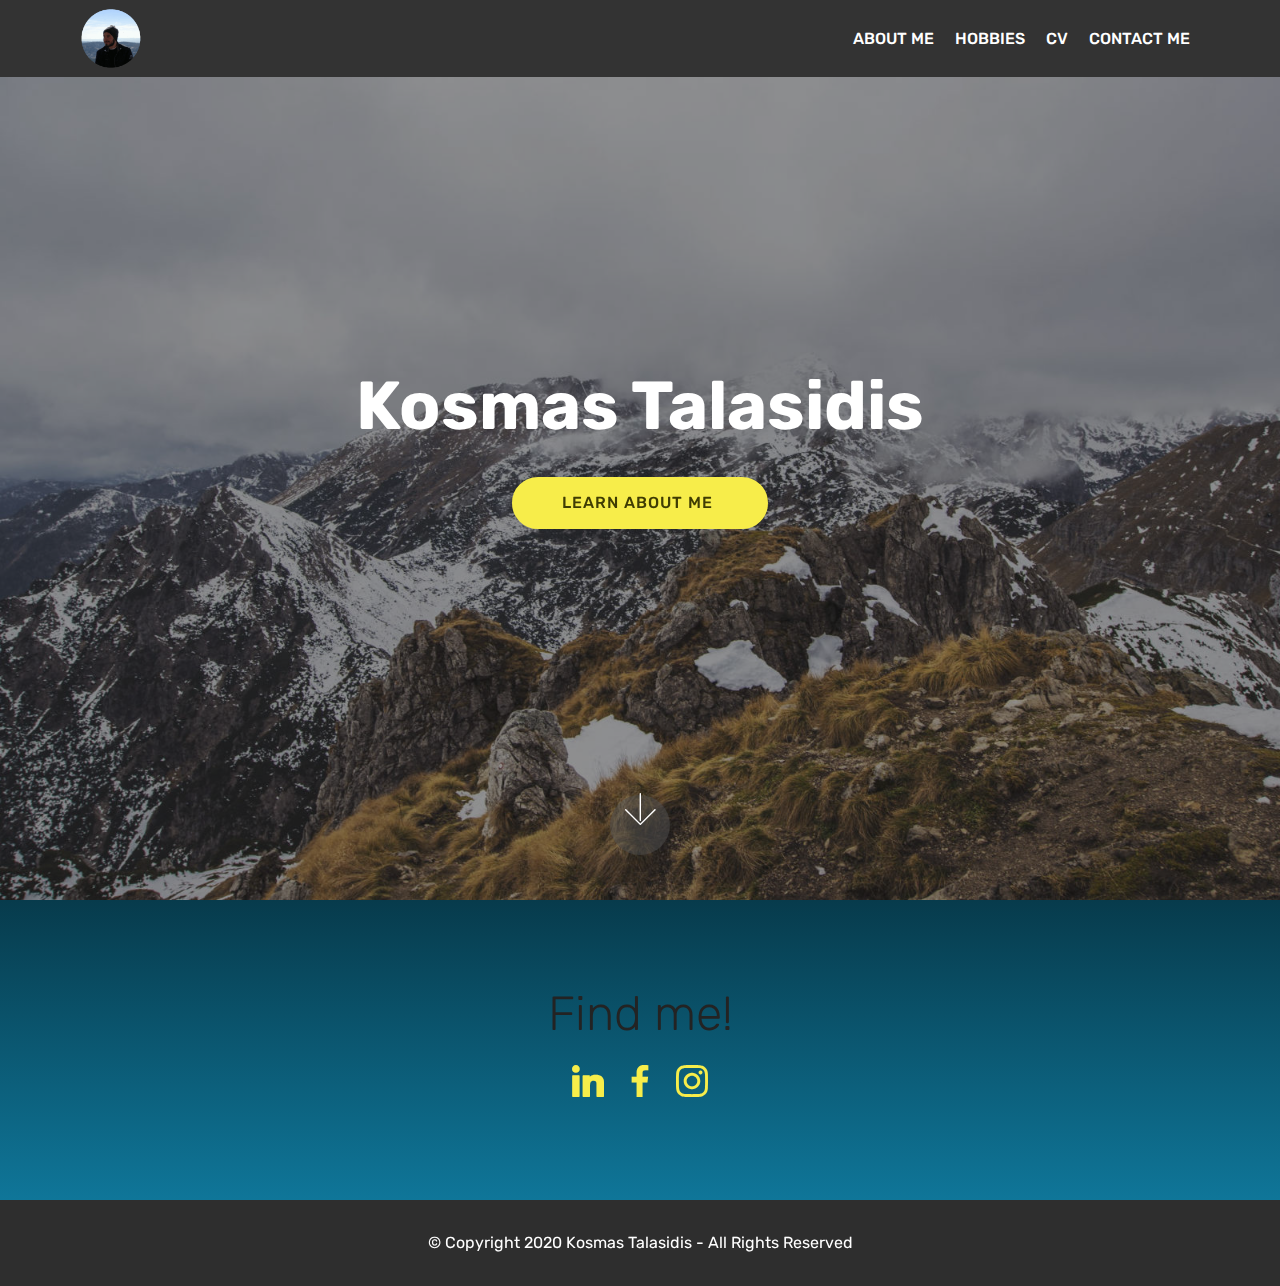
<file: index.html>
<!DOCTYPE html>
<html>
<head>
 
  <meta charset="UTF-8">
  <meta http-equiv="X-UA-Compatible" content="IE=edge">
  <meta name="generator" content="Mobirise v4.11.4, mobirise.com">
  <meta name="viewport" content="width=device-width, initial-scale=1, minimum-scale=1">
  <link rel="shortcut icon" href="assets/images/kosmasphoto-122x109.png" type="image/x-icon">
  <meta name="description" content="">
  
  <title>Home</title>
  <link rel="stylesheet" href="assets/web/assets/mobirise-icons/mobirise-icons.css">
  <link rel="stylesheet" href="assets/bootstrap/css/bootstrap.min.css">
  <link rel="stylesheet" href="assets/bootstrap/css/bootstrap-grid.min.css">
  <link rel="stylesheet" href="assets/bootstrap/css/bootstrap-reboot.min.css">
  <link rel="stylesheet" href="assets/socicon/css/styles.css">
  <link rel="stylesheet" href="assets/tether/tether.min.css">
  <link rel="stylesheet" href="assets/dropdown/css/style.css">
  <link rel="stylesheet" href="assets/theme/css/style.css">
  <link rel="preload" as="style" href="assets/mobirise/css/mbr-additional.css"><link rel="stylesheet" href="assets/mobirise/css/mbr-additional.css" type="text/css">
  
  
  
</head>
<body>
  <section class="menu cid-rXQyEjHR8a" once="menu" id="menu1-3">

    

    <nav class="navbar navbar-expand beta-menu navbar-dropdown align-items-center navbar-fixed-top navbar-toggleable-sm">
        <button class="navbar-toggler navbar-toggler-right" type="button" data-toggle="collapse" data-target="#navbarSupportedContent" aria-controls="navbarSupportedContent" aria-expanded="false" aria-label="Toggle navigation">
            <div class="hamburger">
                <span></span>
                <span></span>
                <span></span>
                <span></span>
            </div>
        </button>
        <div class="menu-logo">
            <div class="navbar-brand">
                <span class="navbar-logo">
                    <a href="index.html">
                         <img src="assets/images/kosmasphoto-122x109.png" alt="" title="" style="height: 3.8rem;">
                    </a>
                </span>
                
            </div>
        </div>
        <div class="collapse navbar-collapse" id="navbarSupportedContent">
            <ul class="navbar-nav nav-dropdown nav-right" data-app-modern-menu="true"><li class="nav-item">
                    <a class="nav-link link text-white display-4" href="page1.html">
                        
                        ABOUT ME
                    </a>
                </li>
                <li class="nav-item">
                    <a class="nav-link link text-white display-4" href="page2.html">
                        
                        HOBBIES</a>
                </li><li class="nav-item"><a class="nav-link link text-white display-4" href="page3.html">
                        
                        CV</a></li><li class="nav-item"><a class="nav-link link text-white display-4" href="page4.html">
                        
                        CONTACT ME</a></li></ul>
            
        </div>
    </nav>
</section>

<section class="engine"></section><section class="cid-rXQzPOeGWC mbr-fullscreen mbr-parallax-background" id="header2-4">

    

    <div class="mbr-overlay" style="opacity: 0.5; background-color: rgb(35, 35, 35);"></div>

    <div class="container align-center">
        <div class="row justify-content-md-center">
            <div class="mbr-white col-md-10">
                <h1 class="mbr-section-title mbr-bold pb-3 mbr-fonts-style display-1">
                    Kosmas Talasidis
                </h1>
                
                
                <div class="mbr-section-btn"><a class="btn btn-md btn-success display-4" href="page1.html">LEARN ABOUT ME&nbsp;</a></div>
            </div>
        </div>
    </div>
    <div class="mbr-arrow hidden-sm-down" aria-hidden="true">
        <a href="#next">
            <i class="mbri-down mbr-iconfont"></i>
        </a>
    </div>
</section>

<section class="cid-rXQDyTvtOq" id="social-buttons2-9">

    

    

    <div class="container">
        <div class="media-container-row">
            <div class="col-md-8 align-center">
                <h2 class="pb-3 mbr-fonts-style display-2">Find me!
                </h2>
                <div class="social-list pl-0 mb-0">
                    <a href="https://www.linkedin.com/in/kosmas-talasidis-26a0431a5/">
                        <span class="px-2 mbr-iconfont mbr-iconfont-social socicon-linkedin socicon"></span>
                    </a>
                    <a href="https://www.facebook.com/kosmas.talasidis">
                        <span class="px-2 mbr-iconfont mbr-iconfont-social socicon-facebook socicon"></span>
                    </a>
                    <a href="https://www.instagram.com/kosmas.talasidis/?hl=en">
                        <span class="px-2 mbr-iconfont mbr-iconfont-social socicon-instagram socicon"></span>
                    </a>
                  
                        
                    </a>
                </div>
            </div>
        </div>
    </div>
</section>

<section once="footers" class="cid-rYRsX8A2j2" id="footer6-17">

    

    

    <div class="container">
        <div class="media-container-row align-center mbr-white">
            <div class="col-12">
                <p class="mbr-text mb-0 mbr-fonts-style display-7">
                    © Copyright 2020 Kosmas Talasidis - All Rights Reserved
                </p>
            </div>
        </div>
    </div>
</section>


  <script src="assets/web/assets/jquery/jquery.min.js"></script>
  <script src="assets/popper/popper.min.js"></script>
  <script src="assets/bootstrap/js/bootstrap.min.js"></script>
  <script src="assets/smoothscroll/smooth-scroll.js"></script>
  <script src="assets/tether/tether.min.js"></script>
  <script src="assets/touchswipe/jquery.touch-swipe.min.js"></script>
  <script src="assets/parallax/jarallax.min.js"></script>
  <script src="assets/sociallikes/social-likes.js"></script>
  <script src="assets/dropdown/js/nav-dropdown.js"></script>
  <script src="assets/dropdown/js/navbar-dropdown.js"></script>
  <script src="assets/theme/js/script.js"></script>
  
  
</body>
</html>
</file>
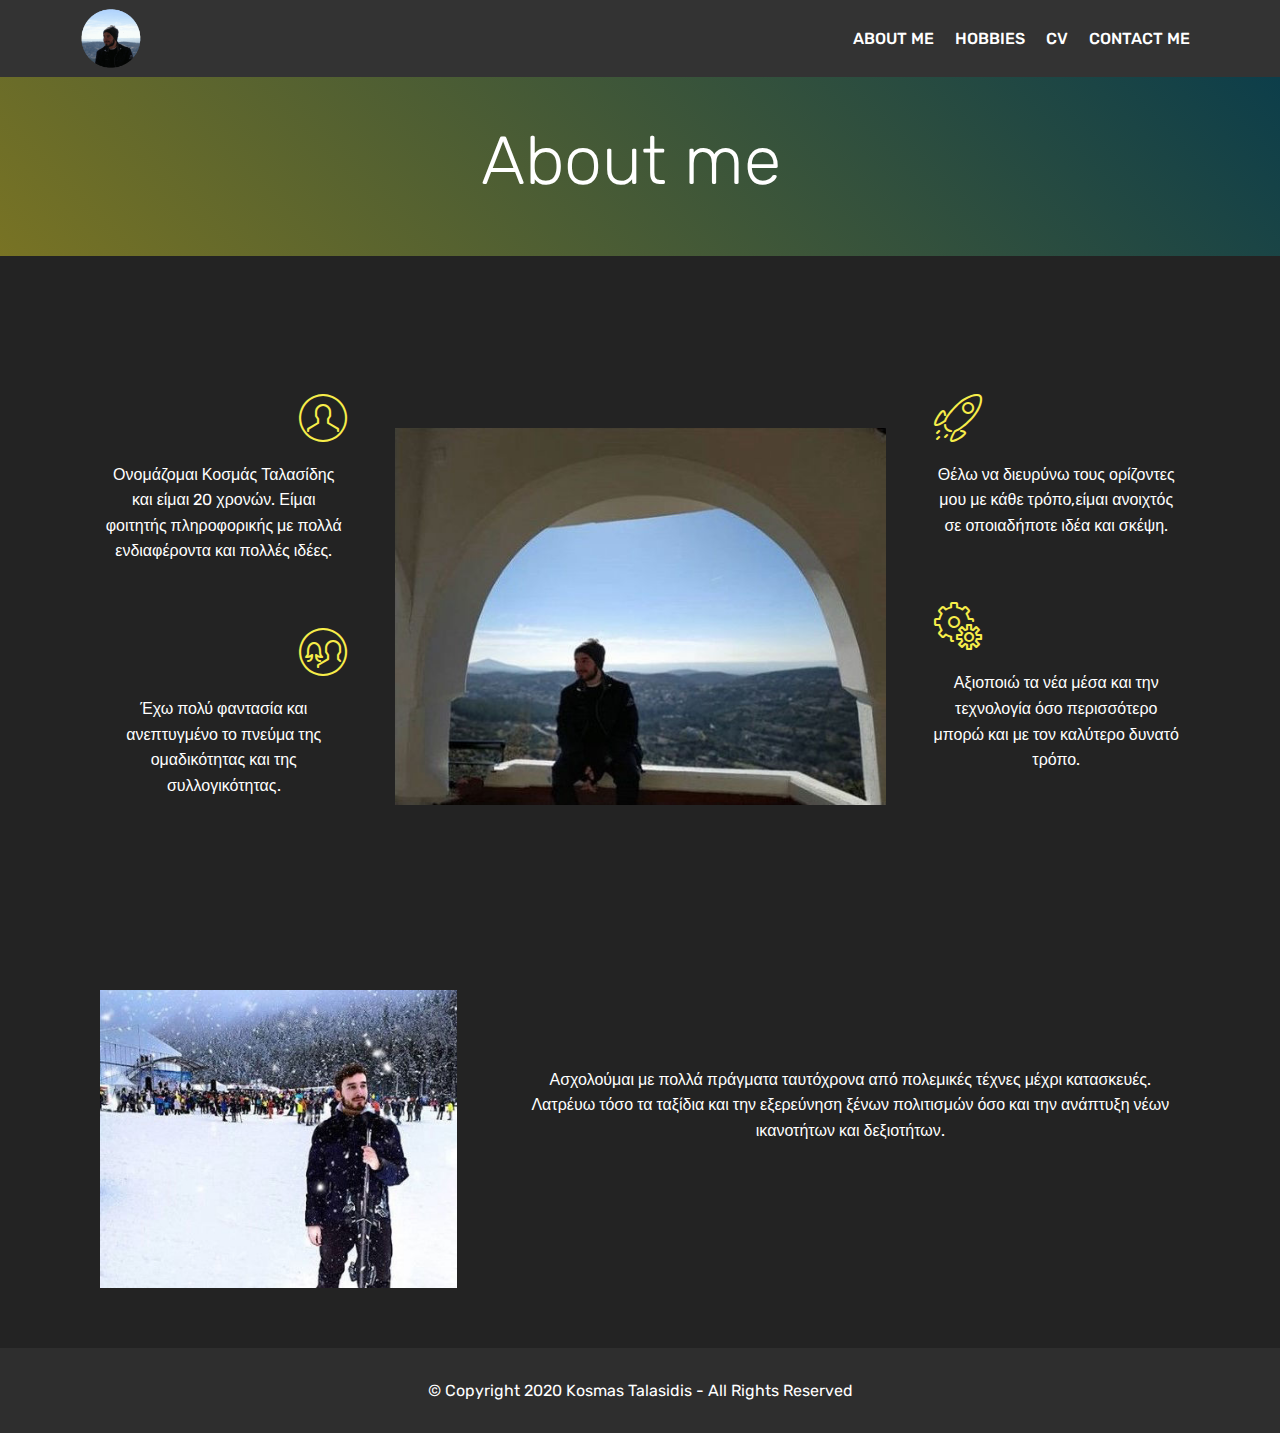
<file: page1.html>
<!DOCTYPE html>
<html>
<head>
  
  <meta charset="UTF-8">
  <meta http-equiv="X-UA-Compatible" content="IE=edge">
  <meta name="generator" content="Mobirise v4.11.4, mobirise.com">
  <meta name="viewport" content="width=device-width, initial-scale=1, minimum-scale=1">
  <link rel="shortcut icon" href="assets/images/kosmasphoto-122x109.png" type="image/x-icon">
  <meta name="description" content="Website Creator Description">
  
  <title>About me&nbsp;</title>
  <link rel="stylesheet" href="assets/web/assets/mobirise-icons/mobirise-icons.css">
  <link rel="stylesheet" href="assets/bootstrap/css/bootstrap.min.css">
  <link rel="stylesheet" href="assets/bootstrap/css/bootstrap-grid.min.css">
  <link rel="stylesheet" href="assets/bootstrap/css/bootstrap-reboot.min.css">
  <link rel="stylesheet" href="assets/tether/tether.min.css">
  <link rel="stylesheet" href="assets/dropdown/css/style.css">
  <link rel="stylesheet" href="assets/theme/css/style.css">
  <link rel="preload" as="style" href="assets/mobirise/css/mbr-additional.css"><link rel="stylesheet" href="assets/mobirise/css/mbr-additional.css" type="text/css">
  
  
  
</head>
<body>
  <section class="menu cid-rXQyEjHR8a" once="menu" id="menu1-a">

    

    <nav class="navbar navbar-expand beta-menu navbar-dropdown align-items-center navbar-fixed-top navbar-toggleable-sm">
        <button class="navbar-toggler navbar-toggler-right" type="button" data-toggle="collapse" data-target="#navbarSupportedContent" aria-controls="navbarSupportedContent" aria-expanded="false" aria-label="Toggle navigation">
            <div class="hamburger">
                <span></span>
                <span></span>
                <span></span>
                <span></span>
            </div>
        </button>
        <div class="menu-logo">
            <div class="navbar-brand">
                <span class="navbar-logo">
                    <a href="index.html">
                         <img src="assets/images/kosmasphoto-122x109.png" alt="" title="" style="height: 3.8rem;">
                    </a>
                </span>
                
            </div>
        </div>
        <div class="collapse navbar-collapse" id="navbarSupportedContent">
            <ul class="navbar-nav nav-dropdown nav-right" data-app-modern-menu="true"><li class="nav-item">
                    <a class="nav-link link text-white display-4" href="page1.html">
                        
                        ABOUT ME
                    </a>
                </li>
                <li class="nav-item">
                    <a class="nav-link link text-white display-4" href="page2.html">
                        
                        HOBBIES</a>
                </li><li class="nav-item"><a class="nav-link link text-white display-4" href="page3.html">
                        
                        CV</a></li><li class="nav-item"><a class="nav-link link text-white display-4" href="page4.html">
                        
                        CONTACT ME</a></li></ul>
            
        </div>
    </nav>
</section>

<section class="engine"></section><section class="header5 cid-rXQFzxNRmF" id="header5-b">

    

    
    <div class="container">
        <div class="row justify-content-center">
            <div class="mbr-white col-md-10">
                <h1 class="mbr-section-title align-center pb-3 mbr-fonts-style display-1">
                    About me&nbsp;</h1>
                
                
            </div>
        </div>
    </div>

    
</section>

<section class="features12 cid-rXQHSpvxxu" id="features12-g">
    
    

    

    <div class="container">
        
        

        <div class="media-container-row pt-5">
            <div class="block-content align-right">
                <div class="card pl-3 pr-3 pb-5">
                    <div class="mbr-card-img-title">
                        <div class="card-img pb-3">
                             <span class="mbr-iconfont mbri-user" style="color: rgb(247, 237, 74); fill: rgb(247, 237, 74);"></span>
                        </div>
                        <div class="mbr-crt-title">
                            
                        </div>
                    </div>                

                    <div class="card-box">
                        <p class="mbr-text mbr-section-text mbr-fonts-style display-7">
                            Ονομάζομαι Κοσμάς Ταλασίδης και είμαι 20 χρονών. Είμαι φοιτητής πληροφορικής με πολλά ενδιαφέροντα και πολλές ιδέες. 
                        </p>
                    </div>
                </div>

                <div class="card pl-3 pr-3">
                    <div class="mbr-card-img-title">
                        <div class="card-img pb-3">
                            <span class="mbr-iconfont mbri-users" style="color: rgb(247, 237, 74); fill: rgb(247, 237, 74);"></span>
                        </div>
                        <div class="mbr-crt-title">
                            
                        </div>
                    </div>
                    <div class="card-box">
                        <p class="mbr-text mbr-section-text mbr-fonts-style display-7">Έχω πολύ φαντασία και ανεπτυγμένο το πνεύμα της ομαδικότητας και της συλλογικότητας. 
<br><br></p>
                    </div>
                </div>
            </div>

            <div class="mbr-figure m-auto" style="width: 50%;">
                <img src="assets/images/1-525x403.jpg" alt="" title="">
            </div>

            <div class="block-content align-left">
                <div class="card pl-3 pr-3 pb-5">
                    <div class="mbr-card-img-title">
                        <div class="card-img pb-3">
                             <span class="mbr-iconfont mbri-rocket" style="color: rgb(247, 237, 74); fill: rgb(247, 237, 74);"></span>
                        </div>
                        <div class="mbr-crt-title">
                            
                        </div>
                    </div>                

                    <div class="card-box">
                        <p class="mbr-text mbr-section-text mbr-fonts-style display-7">
                            Θέλω να διευρύνω τους ορίζοντες μου με κάθε τρόπο,είμαι ανοιχτός σε οποιαδήποτε ιδέα και σκέψη. </p>
                    </div>
                </div>

                <div class="card pl-3 pr-3">
                    <div class="mbr-card-img-title">
                        <div class="card-img pb-3">
                            <span class="mbr-iconfont mbri-setting" style="color: rgb(247, 237, 74); fill: rgb(247, 237, 74);"></span>
                        </div>
                        <div class="mbr-crt-title">
                            
                        </div>
                    </div>
                    <div class="card-box">
                        <p class="mbr-text mbr-section-text mbr-fonts-style display-7">
                            Αξιοποιώ τα νέα μέσα και την τεχνολογία όσο περισσότερο μπορώ και με τον καλύτερο δυνατό τρόπο.
                        </p>
                    </div>
                </div>
            </div>
        </div>
    </div>
</section>

<section class="mbr-section content7 cid-rXQGvEsHXw" id="content7-f">
          
    

    <div class="container">
        <div class="media-container-row">
            <div class="col-12 col-md-12">
                <div class="media-container-row">
                    <div class="media-content">
                        <div class="mbr-section-text">
                            <p class="mbr-text align-right mb-0 mbr-fonts-style display-7"><br><br><br>Ασχολούμαι με πολλά πράγματα ταυτόχρονα από πολεμικές τέχνες μέχρι κατασκευές.
<br>Λατρέυω τόσο τα ταξίδια και την εξερεύνηση ξένων πολιτισμών όσο και την ανάπτυξη νέων ικανοτήτων και δεξιοτήτων.</p>
                        </div>
                    </div>
                    <div class="mbr-figure" style="width: 60%;">
                     <img src="assets/images/2-423x353.jpg" alt="" title="">  
                    </div>
                </div>
            </div>
        </div>
    </div>
</section>

<section once="footers" class="cid-rYRsX8A2j2" id="footer6-17">

    

    

    <div class="container">
        <div class="media-container-row align-center mbr-white">
            <div class="col-12">
                <p class="mbr-text mb-0 mbr-fonts-style display-7">
                    © Copyright 2020 Kosmas Talasidis - All Rights Reserved
                </p>
            </div>
        </div>
    </div>
</section>


  <script src="assets/web/assets/jquery/jquery.min.js"></script>
  <script src="assets/popper/popper.min.js"></script>
  <script src="assets/bootstrap/js/bootstrap.min.js"></script>
  <script src="assets/tether/tether.min.js"></script>
  <script src="assets/smoothscroll/smooth-scroll.js"></script>
  <script src="assets/dropdown/js/nav-dropdown.js"></script>
  <script src="assets/dropdown/js/navbar-dropdown.js"></script>
  <script src="assets/touchswipe/jquery.touch-swipe.min.js"></script>
  <script src="assets/theme/js/script.js"></script>
  
  
</body>
</html>
</file>
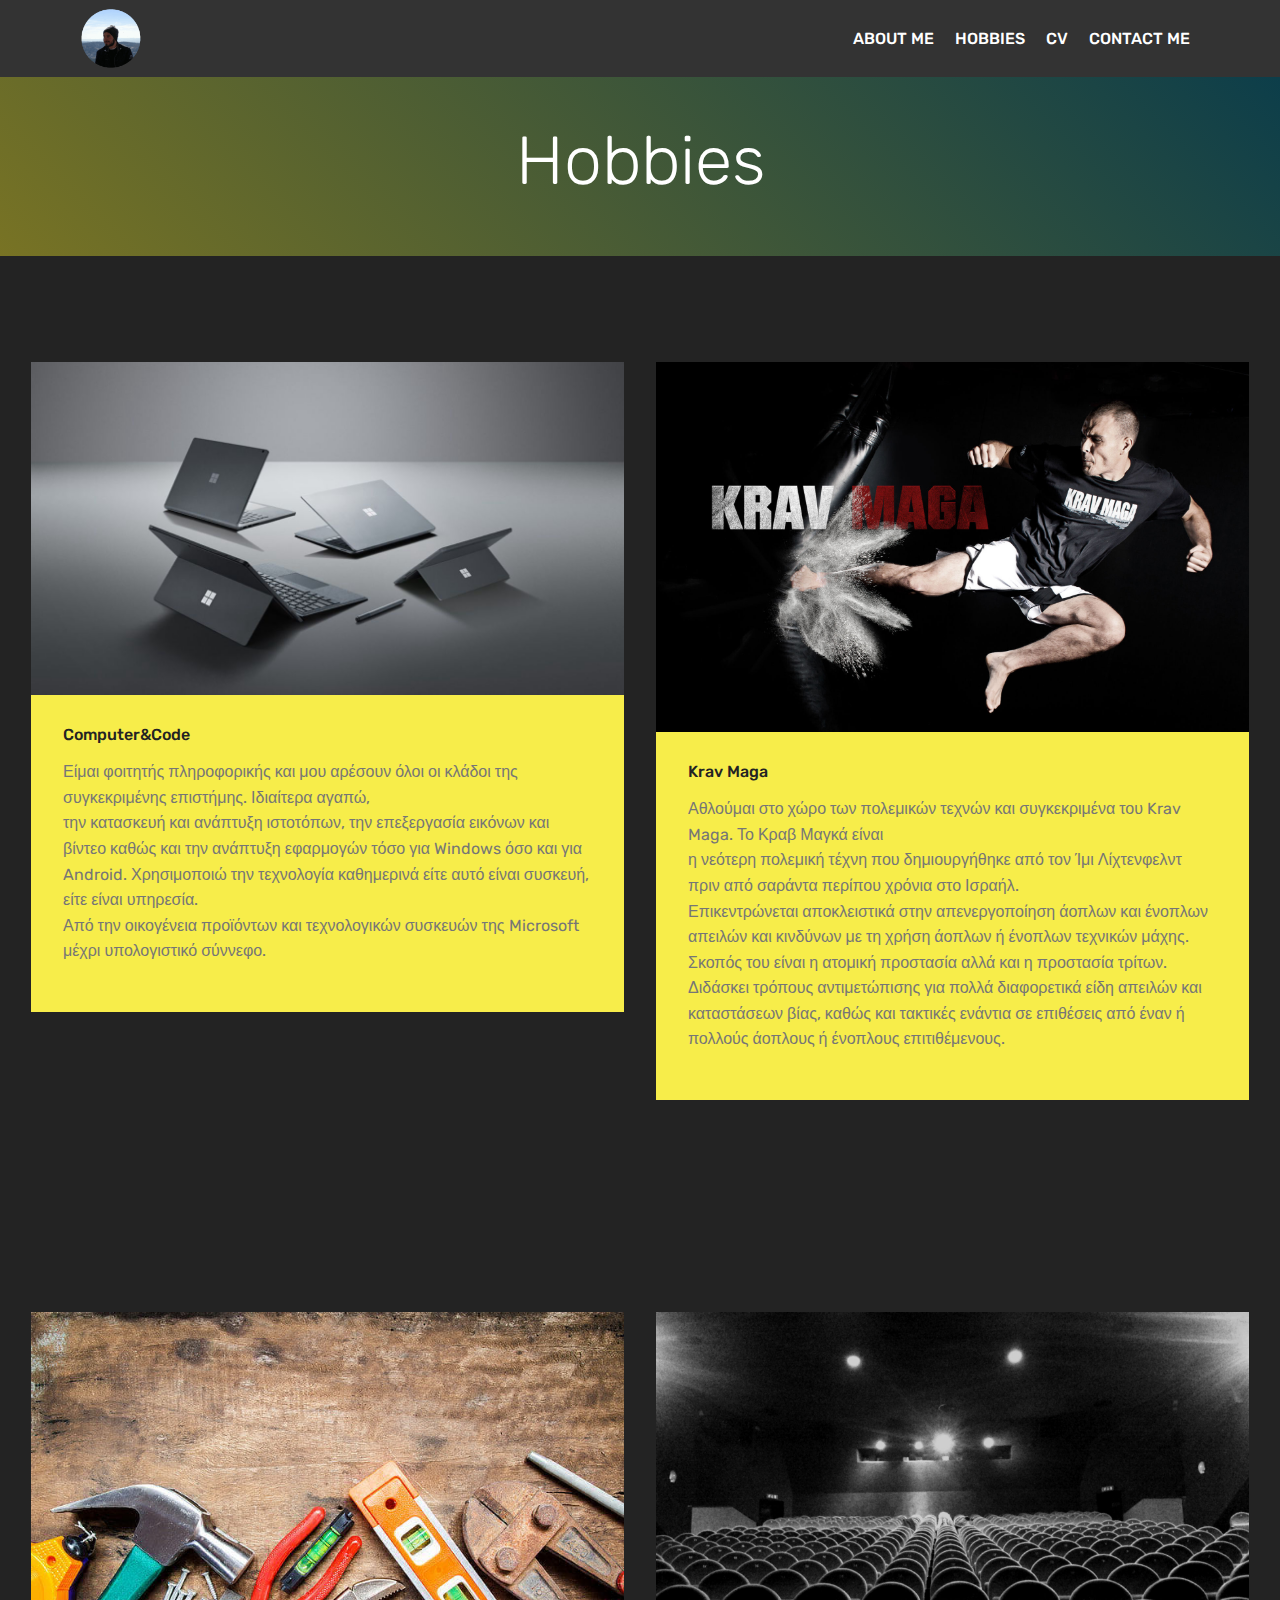
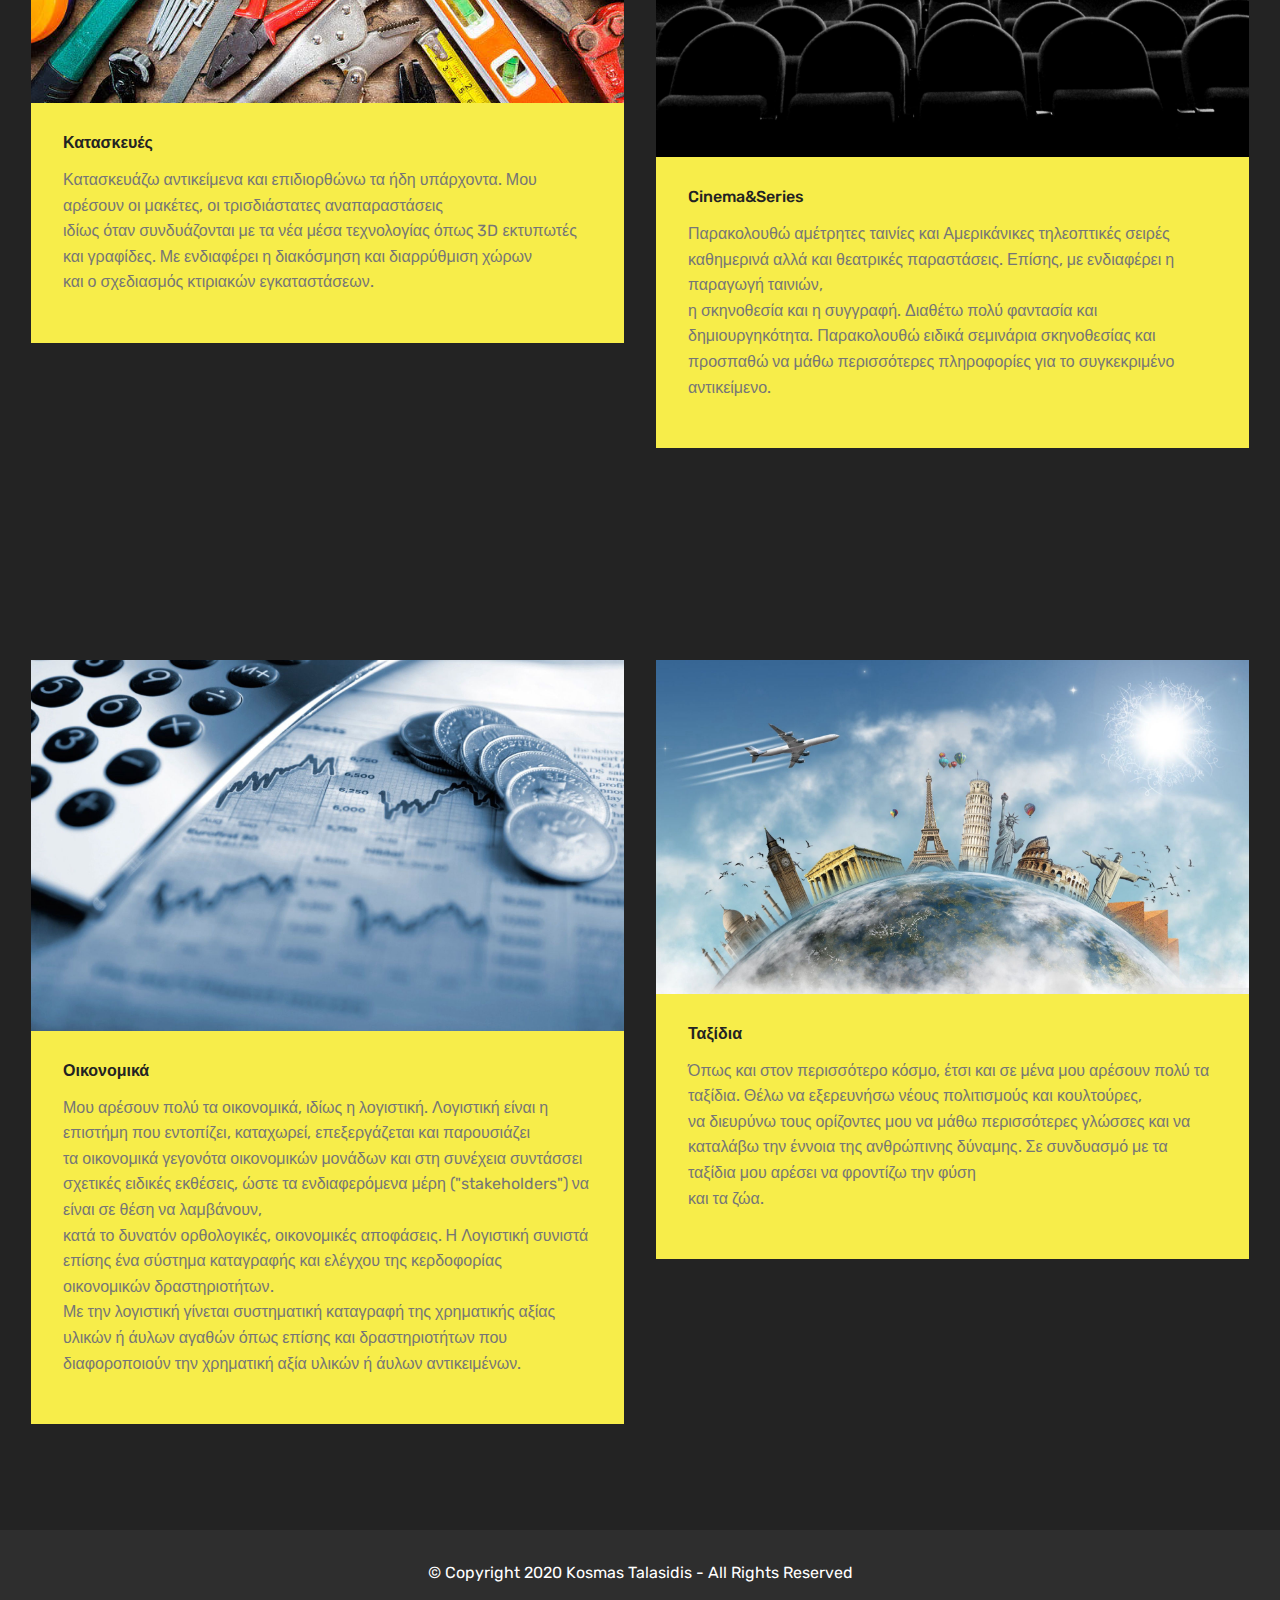
<file: page2.html>
<!DOCTYPE html>
<html  >
<head>
 
  <meta charset="UTF-8">
  <meta http-equiv="X-UA-Compatible" content="IE=edge">
  <meta name="generator" content="Mobirise v4.11.4, mobirise.com">
  <meta name="viewport" content="width=device-width, initial-scale=1, minimum-scale=1">
  <link rel="shortcut icon" href="assets/images/kosmasphoto-122x109.png" type="image/x-icon">
  <meta name="description" content="Site Builder Description">
  
  <title>Hobbies</title>
  <link rel="stylesheet" href="assets/web/assets/mobirise-icons/mobirise-icons.css">
  <link rel="stylesheet" href="assets/bootstrap/css/bootstrap.min.css">
  <link rel="stylesheet" href="assets/bootstrap/css/bootstrap-grid.min.css">
  <link rel="stylesheet" href="assets/bootstrap/css/bootstrap-reboot.min.css">
  <link rel="stylesheet" href="assets/tether/tether.min.css">
  <link rel="stylesheet" href="assets/dropdown/css/style.css">
  <link rel="stylesheet" href="assets/theme/css/style.css">
  <link rel="preload" as="style" href="assets/mobirise/css/mbr-additional.css"><link rel="stylesheet" href="assets/mobirise/css/mbr-additional.css" type="text/css">
  
  
  
</head>
<body>
  <section class="menu cid-rXQyEjHR8a" once="menu" id="menu1-h">

    

    <nav class="navbar navbar-expand beta-menu navbar-dropdown align-items-center navbar-fixed-top navbar-toggleable-sm">
        <button class="navbar-toggler navbar-toggler-right" type="button" data-toggle="collapse" data-target="#navbarSupportedContent" aria-controls="navbarSupportedContent" aria-expanded="false" aria-label="Toggle navigation">
            <div class="hamburger">
                <span></span>
                <span></span>
                <span></span>
                <span></span>
            </div>
        </button>
        <div class="menu-logo">
            <div class="navbar-brand">
                <span class="navbar-logo">
                    <a href="index.html">
                         <img src="assets/images/kosmasphoto-122x109.png" alt="" title="" style="height: 3.8rem;">
                    </a>
                </span>
                
            </div>
        </div>
        <div class="collapse navbar-collapse" id="navbarSupportedContent">
            <ul class="navbar-nav nav-dropdown nav-right" data-app-modern-menu="true"><li class="nav-item">
                    <a class="nav-link link text-white display-4" href="page1.html">
                        
                        ABOUT ME
                    </a>
                </li>
                <li class="nav-item">
                    <a class="nav-link link text-white display-4" href="page2.html">
                        
                        HOBBIES</a>
                </li><li class="nav-item"><a class="nav-link link text-white display-4" href="page3.html">
                        
                        CV</a></li><li class="nav-item"><a class="nav-link link text-white display-4" href="page4.html">
                        
                        CONTACT ME</a></li></ul>
            
        </div>
    </nav>
</section>

<section class="engine"></section><section class="header5 cid-rXQJEFJYE5" id="header5-i">

    

    
    <div class="container">
        <div class="row justify-content-center">
            <div class="mbr-white col-md-10">
                <h1 class="mbr-section-title align-center pb-3 mbr-fonts-style display-1">
                    Hobbies</h1>
                
                
            </div>
        </div>
    </div>

    
</section>

<section class="features17 cid-rXQJYfJv0Y" id="features17-k">
    
    

    
    <div class="container-fluid">
        <div class="media-container-row">
            <div class="card p-3 col-12 col-md-6">
                <div class="card-wrapper">
                    <div class="card-img">
                        <img src="assets/images/https-cdn.cnn.com-cnnnext-dam-assets-190524101723-underscored-microsoft-surface-family-1200x675.jpg" alt="Mobirise" title="">
                    </div>
                    <div class="card-box">
                        <h4 class="card-title pb-3 mbr-fonts-style display-7">
                            Computer&amp;Code
                        </h4>
                        <p class="mbr-text mbr-fonts-style display-7">Είμαι φοιτητής πληροφορικής και μου αρέσουν όλοι οι κλάδοι της συγκεκριμένης επιστήμης. Ιδιαίτερα αγαπώ,
<br>την κατασκευή και ανάπτυξη ιστοτόπων, την επεξεργασία εικόνων και βίντεο καθώς και την ανάπτυξη εφαρμογών τόσο για Windows όσο
και για Android. Χρησιμοποιώ την τεχνολογία καθημερινά είτε αυτό είναι συσκευή, είτε είναι υπηρεσία.
<br>Από την οικογένεια προϊόντων και τεχνολογικών συσκευών της Microsoft μέχρι υπολογιστικό σύννεφο.</p>
                    </div>
                </div>
            </div>

            <div class="card p-3 col-12 col-md-6">
                <div class="card-wrapper">
                    <div class="card-img">
                        <img src="assets/images/km-highresolution-1810x1131.jpg" alt="Mobirise" title="">
                    </div>
                    <div class="card-box">
                        <h4 class="card-title pb-3 mbr-fonts-style display-7">Krav Maga</h4>
                        <p class="mbr-text mbr-fonts-style display-7">Αθλούμαι στο χώρο των πολεμικών τεχνών και συγκεκριμένα του Krav Maga. Το Κραβ Μαγκά είναι
<br>η νεότερη πολεμική τέχνη που δημιουργήθηκε από τον Ίμι Λίχτενφελντ πριν από σαράντα περίπου χρόνια στο Ισραήλ.
<br>Επικεντρώνεται αποκλειστικά στην απενεργοποίηση άοπλων και ένοπλων απειλών και κινδύνων με τη χρήση άοπλων ή ένοπλων τεχνικών μάχης.
<br>Σκοπός του είναι η ατομική προστασία αλλά και η προστασία τρίτων. Διδάσκει τρόπους αντιμετώπισης για πολλά διαφορετικά είδη απειλών και
<br>καταστάσεων βίας, καθώς και τακτικές ενάντια σε επιθέσεις από έναν ή πολλούς άοπλους ή ένοπλους επιτιθέμενους.</p>
                    </div>
                </div>
            </div>

            

            
            
            
        </div>
    </div>
</section>

<section class="features17 cid-rXQK8jEZhn" id="features17-l">
    
    

    
    <div class="container-fluid">
        <div class="media-container-row">
            <div class="card p-3 col-12 col-md-6">
                <div class="card-wrapper">
                    <div class="card-img">
                        <img src="assets/images/wood-tools-workbench-wallpaper-preview-728x480.jpg" alt="Mobirise" title="">
                    </div>
                    <div class="card-box">
                        <h4 class="card-title pb-3 mbr-fonts-style display-7"><strong>
                            Κατασκευές
                        </strong></h4>
                        <p class="mbr-text mbr-fonts-style display-7">Κατασκευάζω αντικείμενα και επιδιορθώνω τα ήδη υπάρχοντα. Μου αρέσουν οι μακέτες, οι τρισδιάστατες αναπαραστάσεις
<br>ιδίως όταν συνδυάζονται με τα νέα μέσα τεχνολογίας όπως 3D εκτυπωτές και γραφίδες. Με ενδιαφέρει η διακόσμηση και διαρρύθμιση χώρων
<br>και ο σχεδιασμός κτιριακών εγκαταστάσεων.</p>
                    </div>
                </div>
            </div>

            <div class="card p-3 col-12 col-md-6">
                <div class="card-wrapper">
                    <div class="card-img">
                        <img src="assets/images/73-733508-cinema-1810x1358.jpg" alt="Mobirise" title="">
                    </div>
                    <div class="card-box">
                        <h4 class="card-title pb-3 mbr-fonts-style display-7">
                            Cinema&amp;Series
                        </h4>
                        <p class="mbr-text mbr-fonts-style display-7">Παρακολουθώ αμέτρητες ταινίες και Αμερικάνικες τηλεοπτικές σειρές καθημερινά αλλά και θεατρικές παραστάσεις. Επίσης, με ενδιαφέρει η παραγωγή ταινιών,
<br>η σκηνοθεσία και η συγγραφή. Διαθέτω πολύ φαντασία και δημιουργηκότητα. Παρακολουθώ ειδικά σεμινάρια σκηνοθεσίας και προσπαθώ να μάθω περισσότερες πληροφορίες για το συγκεκριμένο αντικείμενο.</p>
                    </div>
                </div>
            </div>

            

            
            
            
        </div>
    </div>
</section>

<section class="features17 cid-rXQKGtUU9y" id="features17-m">
    
    

    
    <div class="container-fluid">
        <div class="media-container-row">
            <div class="card p-3 col-12 col-md-6">
                <div class="card-wrapper">
                    <div class="card-img">
                        <img src="assets/images/1104816-1810x1131.jpg" alt="Mobirise" title="">
                    </div>
                    <div class="card-box">
                        <h4 class="card-title pb-3 mbr-fonts-style display-7"><strong>
                            Οικονομικά
                        </strong></h4>
                        <p class="mbr-text mbr-fonts-style display-7">Μου αρέσουν πολύ τα οικονομικά, ιδίως η λογιστική. Λογιστική είναι η επιστήμη που εντοπίζει, καταχωρεί, επεξεργάζεται και παρουσιάζει
<br>τα οικονομικά γεγονότα οικονομικών μονάδων και στη συνέχεια συντάσσει σχετικές ειδικές εκθέσεις, ώστε τα ενδιαφερόμενα μέρη ("stakeholders") να είναι σε θέση να λαμβάνουν,
<br>κατά το δυνατόν ορθολογικές, οικονομικές αποφάσεις. Η Λογιστική συνιστά επίσης ένα σύστημα καταγραφής και ελέγχου της κερδοφορίας οικονομικών δραστηριοτήτων.
<br>Με την λογιστική γίνεται συστηματική καταγραφή της χρηματικής αξίας υλικών ή άυλων αγαθών όπως επίσης και δραστηριοτήτων που διαφοροποιούν την χρηματική αξία υλικών ή άυλων αντικειμένων.</p>
                    </div>
                </div>
            </div>

            <div class="card p-3 col-12 col-md-6">
                <div class="card-wrapper">
                    <div class="card-img">
                        <img src="assets/images/185289-1810x1018.jpg" alt="Mobirise" title="">
                    </div>
                    <div class="card-box">
                        <h4 class="card-title pb-3 mbr-fonts-style display-7"><strong>
                            Ταξίδια
                        </strong></h4>
                        <p class="mbr-text mbr-fonts-style display-7">Όπως και στον περισσότερο κόσμο, έτσι και σε μένα μου αρέσουν πολύ τα ταξίδια. Θέλω να εξερευνήσω νέους πολιτισμούς και κουλτούρες,
<br>να διευρύνω τους ορίζοντες μου να μάθω περισσότερες γλώσσες και να καταλάβω την έννοια της ανθρώπινης δύναμης. Σε συνδυασμό με τα ταξίδια μου αρέσει να φροντίζω την φύση
<br>και τα ζώα.</p>
                    </div>
                </div>
            </div>

            

            
            
            
        </div>
    </div>
</section>

<section once="footers" class="cid-rYRsX8A2j2" id="footer6-17">

    

    

    <div class="container">
        <div class="media-container-row align-center mbr-white">
            <div class="col-12">
                <p class="mbr-text mb-0 mbr-fonts-style display-7">
                    © Copyright 2020 Kosmas Talasidis - All Rights Reserved
                </p>
            </div>
        </div>
    </div>
</section>


  <script src="assets/web/assets/jquery/jquery.min.js"></script>
  <script src="assets/popper/popper.min.js"></script>
  <script src="assets/bootstrap/js/bootstrap.min.js"></script>
  <script src="assets/tether/tether.min.js"></script>
  <script src="assets/smoothscroll/smooth-scroll.js"></script>
  <script src="assets/dropdown/js/nav-dropdown.js"></script>
  <script src="assets/dropdown/js/navbar-dropdown.js"></script>
  <script src="assets/touchswipe/jquery.touch-swipe.min.js"></script>
  <script src="assets/theme/js/script.js"></script>
  
  
</body>
</html>
</file>
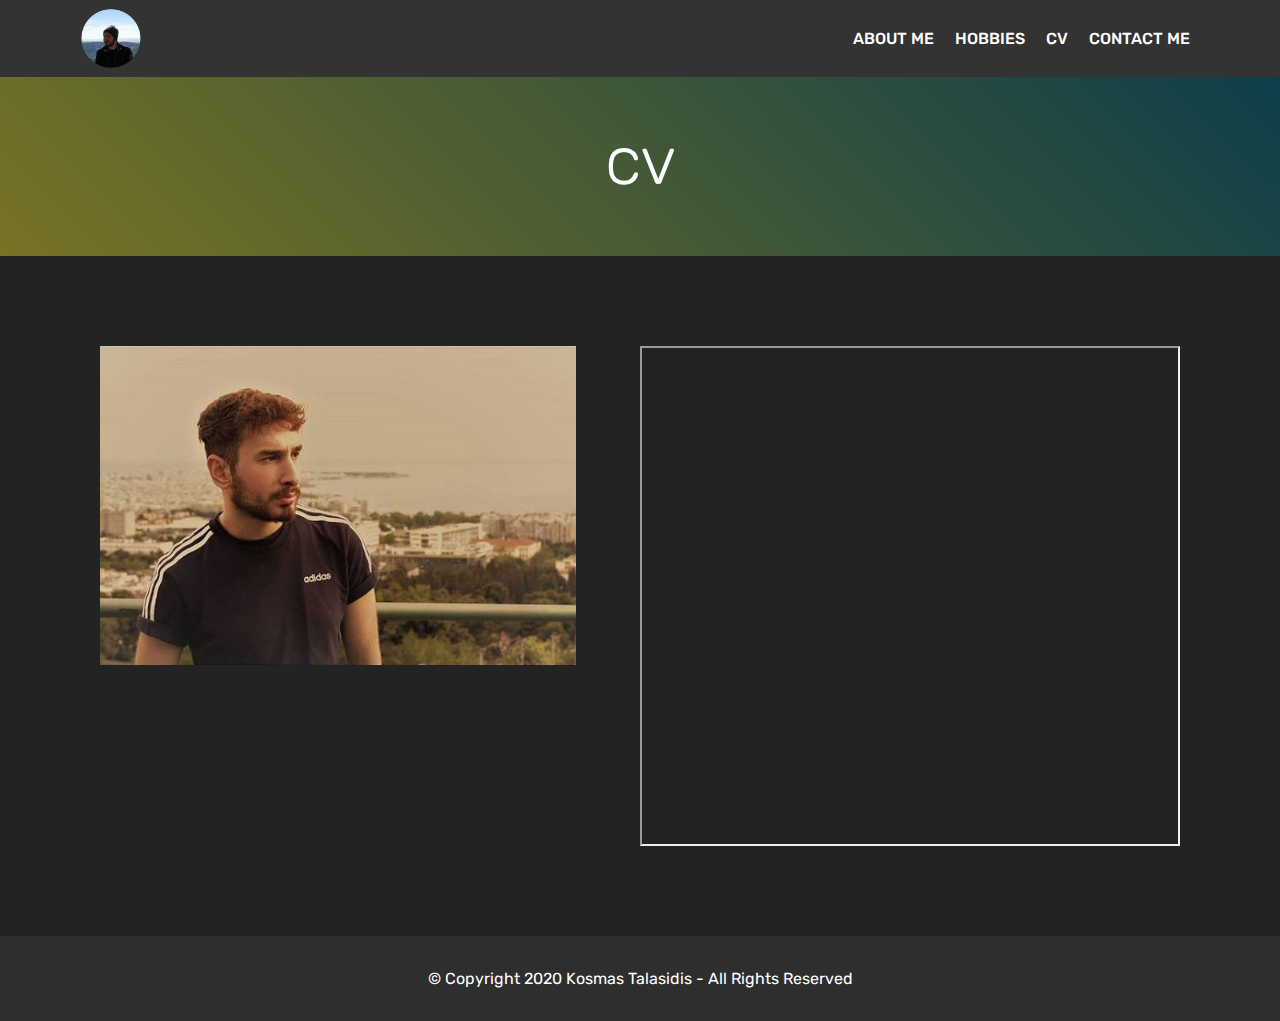
<file: page3.html>
<!DOCTYPE html>
<html  >
<head>
  
  <meta charset="UTF-8">
  <meta http-equiv="X-UA-Compatible" content="IE=edge">
  <meta name="generator" content="Mobirise v4.11.4, mobirise.com">
  <meta name="viewport" content="width=device-width, initial-scale=1, minimum-scale=1">
  <link rel="shortcut icon" href="assets/images/kosmasphoto-122x109.png" type="image/x-icon">
  <meta name="description" content="Website Builder Description">
  
  <title>CV</title>
  <link rel="stylesheet" href="assets/web/assets/mobirise-icons/mobirise-icons.css">
  <link rel="stylesheet" href="assets/bootstrap/css/bootstrap.min.css">
  <link rel="stylesheet" href="assets/bootstrap/css/bootstrap-grid.min.css">
  <link rel="stylesheet" href="assets/bootstrap/css/bootstrap-reboot.min.css">
  <link rel="stylesheet" href="assets/tether/tether.min.css">
  <link rel="stylesheet" href="assets/dropdown/css/style.css">
  <link rel="stylesheet" href="assets/theme/css/style.css">
  <link rel="preload" as="style" href="assets/mobirise/css/mbr-additional.css"><link rel="stylesheet" href="assets/mobirise/css/mbr-additional.css" type="text/css">
  
  
  
</head>
<body>
  <section class="menu cid-rXQyEjHR8a" once="menu" id="menu1-n">

    

    <nav class="navbar navbar-expand beta-menu navbar-dropdown align-items-center navbar-fixed-top navbar-toggleable-sm">
        <button class="navbar-toggler navbar-toggler-right" type="button" data-toggle="collapse" data-target="#navbarSupportedContent" aria-controls="navbarSupportedContent" aria-expanded="false" aria-label="Toggle navigation">
            <div class="hamburger">
                <span></span>
                <span></span>
                <span></span>
                <span></span>
            </div>
        </button>
        <div class="menu-logo">
            <div class="navbar-brand">
                <span class="navbar-logo">
                    <a href="index.html">
                         <img src="assets/images/kosmasphoto-122x109.png" alt="" title="" style="height: 3.8rem;">
                    </a>
                </span>
                
            </div>
        </div>
        <div class="collapse navbar-collapse" id="navbarSupportedContent">
            <ul class="navbar-nav nav-dropdown nav-right" data-app-modern-menu="true"><li class="nav-item">
                    <a class="nav-link link text-white display-4" href="page1.html">
                        
                        ABOUT ME
                    </a>
                </li>
                <li class="nav-item">
                    <a class="nav-link link text-white display-4" href="page2.html">
                        
                        HOBBIES</a>
                </li><li class="nav-item"><a class="nav-link link text-white display-4" href="page3.html">
                        
                        CV</a></li><li class="nav-item"><a class="nav-link link text-white display-4" href="page4.html">
                        
                        CONTACT ME</a></li></ul>
            
        </div>
    </nav>
</section>

<section class="engine"></section><section class="header5 cid-rXQMKNoMT4" id="header5-o">


    

    
    <div class="container">
        <div class="row justify-content-center">
            <div class="mbr-white col-md-10">
                <h1 class="mbr-section-title align-center pb-3 mbr-fonts-style display-1">
                    cv</h1>
                
                
            </div>
        </div>
    </div>

    
</section>

<section class="services2 cid-rYRzR1XXX3" id="services2-1d">
    <!---->
    
    <!---->
    <!--Overlay-->
    
    <!--CV-->
    <div class="container">
        <div class="col-md-12">
            <div class="media-container-row">
                <div class="mbr-figure" style="width: 50%;">
                    <img src="assets/images/sharedscreenshot-595x399.jpg" alt="Mobirise" title="">
                </div>
                <div class="align-left aside-content">
                    
                    <div class="mbr-section-text">
                        
                        
                    </div>
                    <iframe src="assets/My_CV.pdf" width="100%" height="500px">
                    </iframe>
                    
                </div>
            </div>
        </div>
    </div>
</section>

<section once="footers" class="cid-rYRsX8A2j2" id="footer6-17">

    

    

    <div class="container">
        <div class="media-container-row align-center mbr-white">
            <div class="col-12">
                <p class="mbr-text mb-0 mbr-fonts-style display-7">
                    © Copyright 2020 Kosmas Talasidis - All Rights Reserved
                </p>
            </div>
        </div>
    </div>
</section>


  <script src="assets/web/assets/jquery/jquery.min.js"></script>
  <script src="assets/popper/popper.min.js"></script>
  <script src="assets/bootstrap/js/bootstrap.min.js"></script>
  <script src="assets/tether/tether.min.js"></script>
  <script src="assets/smoothscroll/smooth-scroll.js"></script>
  <script src="assets/dropdown/js/nav-dropdown.js"></script>
  <script src="assets/dropdown/js/navbar-dropdown.js"></script>
  <script src="assets/touchswipe/jquery.touch-swipe.min.js"></script>
  <script src="assets/theme/js/script.js"></script>
  
  
</body>
</html>
</file>
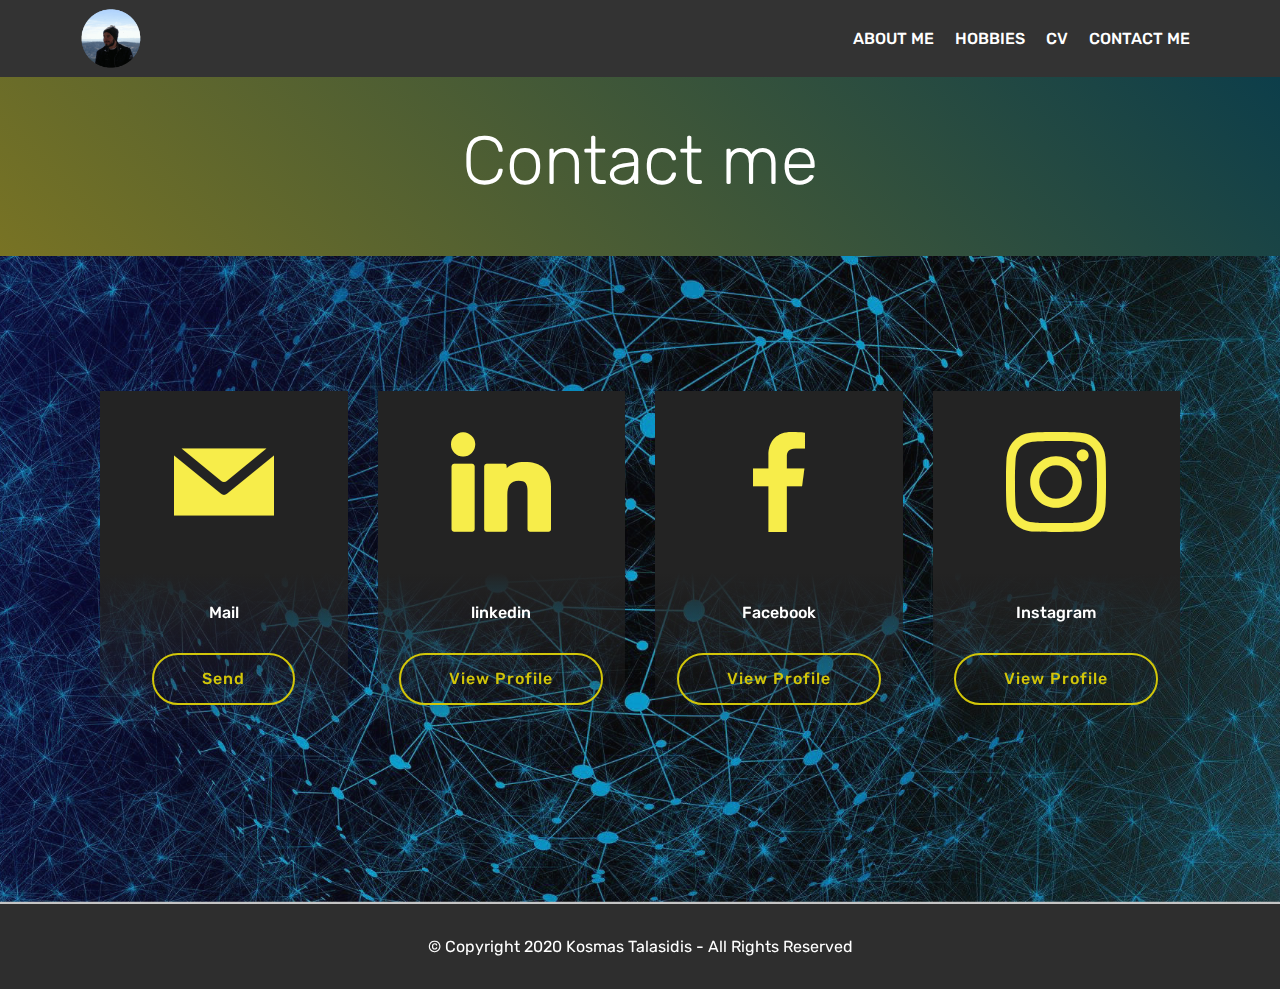
<file: page4.html>
<!DOCTYPE html>
<html  >
<head>
  
  <meta charset="UTF-8">
  <meta http-equiv="X-UA-Compatible" content="IE=edge">
  <meta name="generator" content="Mobirise v4.11.4, mobirise.com">
  <meta name="viewport" content="width=device-width, initial-scale=1, minimum-scale=1">
  <link rel="shortcut icon" href="assets/images/kosmasphoto-122x109.png" type="image/x-icon">
  <meta name="description" content="Site Maker Description">
  
  <title>Contactme</title>
  <link rel="stylesheet" href="assets/web/assets/mobirise-icons/mobirise-icons.css">
  <link rel="stylesheet" href="assets/bootstrap/css/bootstrap.min.css">
  <link rel="stylesheet" href="assets/bootstrap/css/bootstrap-grid.min.css">
  <link rel="stylesheet" href="assets/bootstrap/css/bootstrap-reboot.min.css">
  <link rel="stylesheet" href="assets/socicon/css/styles.css">
  <link rel="stylesheet" href="assets/tether/tether.min.css">
  <link rel="stylesheet" href="assets/dropdown/css/style.css">
  <link rel="stylesheet" href="assets/theme/css/style.css">
  <link rel="preload" as="style" href="assets/mobirise/css/mbr-additional.css"><link rel="stylesheet" href="assets/mobirise/css/mbr-additional.css" type="text/css">
  
  
  
</head>
<body>
  <section class="menu cid-rXQyEjHR8a" once="menu" id="menu1-w">

    

    <nav class="navbar navbar-expand beta-menu navbar-dropdown align-items-center navbar-fixed-top navbar-toggleable-sm">
        <button class="navbar-toggler navbar-toggler-right" type="button" data-toggle="collapse" data-target="#navbarSupportedContent" aria-controls="navbarSupportedContent" aria-expanded="false" aria-label="Toggle navigation">
            <div class="hamburger">
                <span></span>
                <span></span>
                <span></span>
                <span></span>
            </div>
        </button>
        <div class="menu-logo">
            <div class="navbar-brand">
                <span class="navbar-logo">
                    <a href="index.html">
                         <img src="assets/images/kosmasphoto-122x109.png" alt="" title="" style="height: 3.8rem;">
                    </a>
                </span>
                
            </div>
        </div>
        <div class="collapse navbar-collapse" id="navbarSupportedContent">
            <ul class="navbar-nav nav-dropdown nav-right" data-app-modern-menu="true"><li class="nav-item">
                    <a class="nav-link link text-white display-4" href="page1.html">
                        
                        ABOUT ME
                    </a>
                </li>
                <li class="nav-item">
                    <a class="nav-link link text-white display-4" href="page2.html">
                        
                        HOBBIES</a>
                </li><li class="nav-item"><a class="nav-link link text-white display-4" href="page3.html">
                        
                        CV</a></li><li class="nav-item"><a class="nav-link link text-white display-4" href="page4.html">
                        
                        CONTACT ME</a></li></ul>
            
        </div>
    </nav>
</section>

<section class="engine"></section><section class="header5 cid-rXQPIW41YF" id="header5-x">

    

    
    <div class="container">
        <div class="row justify-content-center">
            <div class="mbr-white col-md-10">
                <h1 class="mbr-section-title align-center pb-3 mbr-fonts-style display-1">Contact me</h1>
                
                
            </div>
        </div>
    </div>

    
</section>

<section class="features8 cid-rYRvZFkX2W mbr-parallax-background" id="features8-18">

    

    <div class="mbr-overlay" style="opacity: 0.2; background-color: rgb(35, 35, 35);">
    </div>

    <div class="container">
        <div class="media-container-row">

            <div class="card  col-12 col-md-6 col-lg-3">
                <div class="card-img">
                    <span class="mbr-iconfont socicon-mail socicon" style="color: rgb(247, 237, 74); fill: rgb(247, 237, 74);"></span>
                </div>
                <div class="card-box align-center">
                    <h4 class="card-title mbr-fonts-style display-7">
                        Mail
                    </h4>
                    
                    <div class="mbr-section-btn text-center"><a href="mailto:kosmastala@hotmail.com" class="btn btn-success-outline display-4">
                            Send
                        </a></div>
                </div>
            </div>

            <div class="card  col-12 col-md-6 col-lg-3">
                <div class="card-img">
                    <span class="mbr-iconfont socicon-linkedin socicon" style="color: rgb(247, 237, 74); fill: rgb(247, 237, 74);"></span>
                </div>
                <div class="card-box align-center">
                    <h4 class="card-title mbr-fonts-style display-7">
                        linkedin
                    </h4>
                    
                    <div class="mbr-section-btn text-center"><a href="https://www.linkedin.com/in/kosmas-talasidis-26a0431a5/" class="btn btn-success-outline display-4">
                            View Profile
                        </a></div>
                </div>
            </div>

            <div class="card  col-12 col-md-6 col-lg-3">
                <div class="card-img">
                    <span class="mbr-iconfont socicon-facebook socicon" style="color: rgb(247, 237, 74); fill: rgb(247, 237, 74);"></span>
                </div>
                <div class="card-box align-center">
                    <h4 class="card-title mbr-fonts-style display-7">
                        Facebook
                    </h4>
                    
                    <div class="mbr-section-btn text-center"><a href="https://www.facebook.com/kosmas.talasidis" class="btn btn-success-outline display-4">
                            View Profile
                        </a></div>
                </div>
            </div>

            <div class="card  col-12 col-md-6 col-lg-3">
                <div class="card-img">
                    <span class="mbr-iconfont socicon-instagram socicon" style="color: rgb(247, 237, 74); fill: rgb(247, 237, 74);"></span>
                </div>
                <div class="card-box align-center">
                    <h4 class="card-title mbr-fonts-style display-7">
                        Instagram
                    </h4>
                    
                    <div class="mbr-section-btn text-center"><a href="https://www.instagram.com/kosmastalasidis/?hl=el" class="btn btn-success-outline display-4">
                            View Profile
                        </a></div>
                </div>
            </div>
        </div>
    </div>
</section>

<section once="footers" class="cid-rYRsX8A2j2" id="footer6-17">

    

    

    <div class="container">
        <div class="media-container-row align-center mbr-white">
            <div class="col-12">
                <p class="mbr-text mb-0 mbr-fonts-style display-7">
                    © Copyright 2020 Kosmas Talasidis - All Rights Reserved
                </p>
            </div>
        </div>
    </div>
</section>


  <script src="assets/web/assets/jquery/jquery.min.js"></script>
  <script src="assets/popper/popper.min.js"></script>
  <script src="assets/bootstrap/js/bootstrap.min.js"></script>
  <script src="assets/tether/tether.min.js"></script>
  <script src="assets/dropdown/js/nav-dropdown.js"></script>
  <script src="assets/dropdown/js/navbar-dropdown.js"></script>
  <script src="assets/touchswipe/jquery.touch-swipe.min.js"></script>
  <script src="assets/parallax/jarallax.min.js"></script>
  <script src="assets/smoothscroll/smooth-scroll.js"></script>
  <script src="assets/theme/js/script.js"></script>
  
  
</body>
</html>
</file>
<file: assets/web/assets/mobirise-icons/mobirise-icons.css>
@font-face {
  font-family: 'MobiriseIcons';
  src:  url('mobirise-icons.eot?spat4u');
  src:  url('mobirise-icons.eot?spat4u#iefix') format('embedded-opentype'),
    url('mobirise-icons.ttf?spat4u') format('truetype'),
    url('mobirise-icons.woff?spat4u') format('woff'),
    url('mobirise-icons.svg?spat4u#MobiriseIcons') format('svg');
  font-weight: normal;
  font-style: normal;
  font-display: swap;
}

[class^="mbri-"], [class*=" mbri-"] {
  /* use !important to prevent issues with browser extensions that change fonts */
  font-family: MobiriseIcons !important;
  speak: none;
  font-style: normal;
  font-weight: normal;
  font-variant: normal;
  text-transform: none;
  line-height: 1;

  /* Better Font Rendering =========== */
  -webkit-font-smoothing: antialiased;
  -moz-osx-font-smoothing: grayscale;
}

.mbri-add-submenu:before {
  content: "\e900";
}
.mbri-alert:before {
  content: "\e901";
}
.mbri-align-center:before {
  content: "\e902";
}
.mbri-align-justify:before {
  content: "\e903";
}
.mbri-align-left:before {
  content: "\e904";
}
.mbri-align-right:before {
  content: "\e905";
}
.mbri-android:before {
  content: "\e906";
}
.mbri-apple:before {
  content: "\e907";
}
.mbri-arrow-down:before {
  content: "\e908";
}
.mbri-arrow-next:before {
  content: "\e909";
}
.mbri-arrow-prev:before {
  content: "\e90a";
}
.mbri-arrow-up:before {
  content: "\e90b";
}
.mbri-bold:before {
  content: "\e90c";
}
.mbri-bookmark:before {
  content: "\e90d";
}
.mbri-bootstrap:before {
  content: "\e90e";
}
.mbri-briefcase:before {
  content: "\e90f";
}
.mbri-browse:before {
  content: "\e910";
}
.mbri-bulleted-list:before {
  content: "\e911";
}
.mbri-calendar:before {
  content: "\e912";
}
.mbri-camera:before {
  content: "\e913";
}
.mbri-cart-add:before {
  content: "\e914";
}
.mbri-cart-full:before {
  content: "\e915";
}
.mbri-cash:before {
  content: "\e916";
}
.mbri-change-style:before {
  content: "\e917";
}
.mbri-chat:before {
  content: "\e918";
}
.mbri-clock:before {
  content: "\e919";
}
.mbri-close:before {
  content: "\e91a";
}
.mbri-cloud:before {
  content: "\e91b";
}
.mbri-code:before {
  content: "\e91c";
}
.mbri-contact-form:before {
  content: "\e91d";
}
.mbri-credit-card:before {
  content: "\e91e";
}
.mbri-cursor-click:before {
  content: "\e91f";
}
.mbri-cust-feedback:before {
  content: "\e920";
}
.mbri-database:before {
  content: "\e921";
}
.mbri-delivery:before {
  content: "\e922";
}
.mbri-desktop:before {
  content: "\e923";
}
.mbri-devices:before {
  content: "\e924";
}
.mbri-down:before {
  content: "\e925";
}
.mbri-download:before {
  content: "\e989";
}
.mbri-drag-n-drop:before {
  content: "\e927";
}
.mbri-drag-n-drop2:before {
  content: "\e928";
}
.mbri-edit:before {
  content: "\e929";
}
.mbri-edit2:before {
  content: "\e92a";
}
.mbri-error:before {
  content: "\e92b";
}
.mbri-extension:before {
  content: "\e92c";
}
.mbri-features:before {
  content: "\e92d";
}
.mbri-file:before {
  content: "\e92e";
}
.mbri-flag:before {
  content: "\e92f";
}
.mbri-folder:before {
  content: "\e930";
}
.mbri-gift:before {
  content: "\e931";
}
.mbri-github:before {
  content: "\e932";
}
.mbri-globe:before {
  content: "\e933";
}
.mbri-globe-2:before {
  content: "\e934";
}
.mbri-growing-chart:before {
  content: "\e935";
}
.mbri-hearth:before {
  content: "\e936";
}
.mbri-help:before {
  content: "\e937";
}
.mbri-home:before {
  content: "\e938";
}
.mbri-hot-cup:before {
  content: "\e939";
}
.mbri-idea:before {
  content: "\e93a";
}
.mbri-image-gallery:before {
  content: "\e93b";
}
.mbri-image-slider:before {
  content: "\e93c";
}
.mbri-info:before {
  content: "\e93d";
}
.mbri-italic:before {
  content: "\e93e";
}
.mbri-key:before {
  content: "\e93f";
}
.mbri-laptop:before {
  content: "\e940";
}
.mbri-layers:before {
  content: "\e941";
}
.mbri-left-right:before {
  content: "\e942";
}
.mbri-left:before {
  content: "\e943";
}
.mbri-letter:before {
  content: "\e944";
}
.mbri-like:before {
  content: "\e945";
}
.mbri-link:before {
  content: "\e946";
}
.mbri-lock:before {
  content: "\e947";
}
.mbri-login:before {
  content: "\e948";
}
.mbri-logout:before {
  content: "\e949";
}
.mbri-magic-stick:before {
  content: "\e94a";
}
.mbri-map-pin:before {
  content: "\e94b";
}
.mbri-menu:before {
  content: "\e94c";
}
.mbri-mobile:before {
  content: "\e94d";
}
.mbri-mobile2:before {
  content: "\e94e";
}
.mbri-mobirise:before {
  content: "\e94f";
}
.mbri-more-horizontal:before {
  content: "\e950";
}
.mbri-more-vertical:before {
  content: "\e951";
}
.mbri-music:before {
  content: "\e952";
}
.mbri-new-file:before {
  content: "\e953";
}
.mbri-numbered-list:before {
  content: "\e954";
}
.mbri-opened-folder:before {
  content: "\e955";
}
.mbri-pages:before {
  content: "\e956";
}
.mbri-paper-plane:before {
  content: "\e957";
}
.mbri-paperclip:before {
  content: "\e958";
}
.mbri-photo:before {
  content: "\e959";
}
.mbri-photos:before {
  content: "\e95a";
}
.mbri-pin:before {
  content: "\e95b";
}
.mbri-play:before {
  content: "\e95c";
}
.mbri-plus:before {
  content: "\e95d";
}
.mbri-preview:before {
  content: "\e95e";
}
.mbri-print:before {
  content: "\e95f";
}
.mbri-protect:before {
  content: "\e960";
}
.mbri-question:before {
  content: "\e961";
}
.mbri-quote-left:before {
  content: "\e962";
}
.mbri-quote-right:before {
  content: "\e963";
}
.mbri-refresh:before {
  content: "\e964";
}
.mbri-responsive:before {
  content: "\e965";
}
.mbri-right:before {
  content: "\e966";
}
.mbri-rocket:before {
  content: "\e967";
}
.mbri-sad-face:before {
  content: "\e968";
}
.mbri-sale:before {
  content: "\e969";
}
.mbri-save:before {
  content: "\e96a";
}
.mbri-search:before {
  content: "\e96b";
}
.mbri-setting:before {
  content: "\e96c";
}
.mbri-setting2:before {
  content: "\e96d";
}
.mbri-setting3:before {
  content: "\e96e";
}
.mbri-share:before {
  content: "\e96f";
}
.mbri-shopping-bag:before {
  content: "\e970";
}
.mbri-shopping-basket:before {
  content: "\e971";
}
.mbri-shopping-cart:before {
  content: "\e972";
}
.mbri-sites:before {
  content: "\e973";
}
.mbri-smile-face:before {
  content: "\e974";
}
.mbri-speed:before {
  content: "\e975";
}
.mbri-star:before {
  content: "\e976";
}
.mbri-success:before {
  content: "\e977";
}
.mbri-sun:before {
  content: "\e978";
}
.mbri-sun2:before {
  content: "\e979";
}
.mbri-tablet:before {
  content: "\e97a";
}
.mbri-tablet-vertical:before {
  content: "\e97b";
}
.mbri-target:before {
  content: "\e97c";
}
.mbri-timer:before {
  content: "\e97d";
}
.mbri-to-ftp:before {
  content: "\e97e";
}
.mbri-to-local-drive:before {
  content: "\e97f";
}
.mbri-touch-swipe:before {
  content: "\e980";
}
.mbri-touch:before {
  content: "\e981";
}
.mbri-trash:before {
  content: "\e982";
}
.mbri-underline:before {
  content: "\e983";
}
.mbri-unlink:before {
  content: "\e984";
}
.mbri-unlock:before {
  content: "\e985";
}
.mbri-up-down:before {
  content: "\e986";
}
.mbri-up:before {
  content: "\e987";
}
.mbri-update:before {
  content: "\e988";
}
.mbri-upload:before {
 content: "\e926"; 
}
.mbri-user:before {
  content: "\e98a";
}
.mbri-user2:before {
  content: "\e98b";
}
.mbri-users:before {
  content: "\e98c";
}
.mbri-video:before {
  content: "\e98d";
}
.mbri-video-play:before {
  content: "\e98e";
}
.mbri-watch:before {
  content: "\e98f";
}
.mbri-website-theme:before {
  content: "\e990";
}
.mbri-wifi:before {
  content: "\e991";
}
.mbri-windows:before {
  content: "\e992";
}
.mbri-zoom-out:before {
  content: "\e993";
}
.mbri-redo:before {
  content: "\e994";
}
.mbri-undo:before {
  content: "\e995";
}
</file>
<file: assets/socicon/css/styles.css>
@charset "UTF-8";

@font-face {
  font-family: "socicon";
  src:url("../fonts/socicon.eot");
  src:url("../fonts/socicon.eot?#iefix") format("embedded-opentype"),
    url("../fonts/socicon.woff") format("woff"),
    url("../fonts/socicon.ttf") format("truetype"),
    url("../fonts/socicon.svg#socicon") format("svg");
  font-weight: normal;
  font-style: normal;
  font-display:swap;
}

[data-icon]:before {
  font-family: "socicon" !important;
  content: attr(data-icon);
  font-style: normal !important;
  font-weight: normal !important;
  font-variant: normal !important;
  text-transform: none !important;
  speak: none;
  line-height: 1;
  -webkit-font-smoothing: antialiased;
  -moz-osx-font-smoothing: grayscale;
}

[class^="socicon-"]:before,
[class*=" socicon-"]:before {
  font-family: "socicon" !important;
  font-style: normal !important;
  font-weight: normal !important;
  font-variant: normal !important;
  text-transform: none !important;
  speak: none;
  line-height: 1;
  -webkit-font-smoothing: antialiased;
  -moz-osx-font-smoothing: grayscale;
}

.socicon-modelmayhem:before {
  content: "\e000";
}
.socicon-mixcloud:before {
  content: "\e001";
}
.socicon-drupal:before {
  content: "\e002";
}
.socicon-swarm:before {
  content: "\e003";
}
.socicon-istock:before {
  content: "\e004";
}
.socicon-yammer:before {
  content: "\e005";
}
.socicon-ello:before {
  content: "\e006";
}
.socicon-stackoverflow:before {
  content: "\e007";
}
.socicon-persona:before {
  content: "\e008";
}
.socicon-triplej:before {
  content: "\e009";
}
.socicon-houzz:before {
  content: "\e00a";
}
.socicon-rss:before {
  content: "\e00b";
}
.socicon-paypal:before {
  content: "\e00c";
}
.socicon-odnoklassniki:before {
  content: "\e00d";
}
.socicon-airbnb:before {
  content: "\e00e";
}
.socicon-periscope:before {
  content: "\e00f";
}
.socicon-outlook:before {
  content: "\e010";
}
.socicon-coderwall:before {
  content: "\e011";
}
.socicon-tripadvisor:before {
  content: "\e012";
}
.socicon-appnet:before {
  content: "\e013";
}
.socicon-goodreads:before {
  content: "\e014";
}
.socicon-tripit:before {
  content: "\e015";
}
.socicon-lanyrd:before {
  content: "\e016";
}
.socicon-slideshare:before {
  content: "\e017";
}
.socicon-buffer:before {
  content: "\e018";
}
.socicon-disqus:before {
  content: "\e019";
}
.socicon-vkontakte:before {
  content: "\e01a";
}
.socicon-whatsapp:before {
  content: "\e01b";
}
.socicon-patreon:before {
  content: "\e01c";
}
.socicon-storehouse:before {
  content: "\e01d";
}
.socicon-pocket:before {
  content: "\e01e";
}
.socicon-mail:before {
  content: "\e01f";
}
.socicon-blogger:before {
  content: "\e020";
}
.socicon-technorati:before {
  content: "\e021";
}
.socicon-reddit:before {
  content: "\e022";
}
.socicon-dribbble:before {
  content: "\e023";
}
.socicon-stumbleupon:before {
  content: "\e024";
}
.socicon-digg:before {
  content: "\e025";
}
.socicon-envato:before {
  content: "\e026";
}
.socicon-behance:before {
  content: "\e027";
}
.socicon-delicious:before {
  content: "\e028";
}
.socicon-deviantart:before {
  content: "\e029";
}
.socicon-forrst:before {
  content: "\e02a";
}
.socicon-play:before {
  content: "\e02b";
}
.socicon-zerply:before {
  content: "\e02c";
}
.socicon-wikipedia:before {
  content: "\e02d";
}
.socicon-apple:before {
  content: "\e02e";
}
.socicon-flattr:before {
  content: "\e02f";
}
.socicon-github:before {
  content: "\e030";
}
.socicon-renren:before {
  content: "\e031";
}
.socicon-friendfeed:before {
  content: "\e032";
}
.socicon-newsvine:before {
  content: "\e033";
}
.socicon-identica:before {
  content: "\e034";
}
.socicon-bebo:before {
  content: "\e035";
}
.socicon-zynga:before {
  content: "\e036";
}
.socicon-steam:before {
  content: "\e037";
}
.socicon-xbox:before {
  content: "\e038";
}
.socicon-windows:before {
  content: "\e039";
}
.socicon-qq:before {
  content: "\e03a";
}
.socicon-douban:before {
  content: "\e03b";
}
.socicon-meetup:before {
  content: "\e03c";
}
.socicon-playstation:before {
  content: "\e03d";
}
.socicon-android:before {
  content: "\e03e";
}
.socicon-snapchat:before {
  content: "\e03f";
}
.socicon-twitter:before {
  content: "\e040";
}
.socicon-facebook:before {
  content: "\e041";
}
.socicon-googleplus:before {
  content: "\e042";
}
.socicon-pinterest:before {
  content: "\e043";
}
.socicon-foursquare:before {
  content: "\e044";
}
.socicon-yahoo:before {
  content: "\e045";
}
.socicon-skype:before {
  content: "\e046";
}
.socicon-yelp:before {
  content: "\e047";
}
.socicon-feedburner:before {
  content: "\e048";
}
.socicon-linkedin:before {
  content: "\e049";
}
.socicon-viadeo:before {
  content: "\e04a";
}
.socicon-xing:before {
  content: "\e04b";
}
.socicon-myspace:before {
  content: "\e04c";
}
.socicon-soundcloud:before {
  content: "\e04d";
}
.socicon-spotify:before {
  content: "\e04e";
}
.socicon-grooveshark:before {
  content: "\e04f";
}
.socicon-lastfm:before {
  content: "\e050";
}
.socicon-youtube:before {
  content: "\e051";
}
.socicon-vimeo:before {
  content: "\e052";
}
.socicon-dailymotion:before {
  content: "\e053";
}
.socicon-vine:before {
  content: "\e054";
}
.socicon-flickr:before {
  content: "\e055";
}
.socicon-500px:before {
  content: "\e056";
}
.socicon-wordpress:before {
  content: "\e058";
}
.socicon-tumblr:before {
  content: "\e059";
}
.socicon-twitch:before {
  content: "\e05a";
}
.socicon-8tracks:before {
  content: "\e05b";
}
.socicon-amazon:before {
  content: "\e05c";
}
.socicon-icq:before {
  content: "\e05d";
}
.socicon-smugmug:before {
  content: "\e05e";
}
.socicon-ravelry:before {
  content: "\e05f";
}
.socicon-weibo:before {
  content: "\e060";
}
.socicon-baidu:before {
  content: "\e061";
}
.socicon-angellist:before {
  content: "\e062";
}
.socicon-ebay:before {
  content: "\e063";
}
.socicon-imdb:before {
  content: "\e064";
}
.socicon-stayfriends:before {
  content: "\e065";
}
.socicon-residentadvisor:before {
  content: "\e066";
}
.socicon-google:before {
  content: "\e067";
}
.socicon-yandex:before {
  content: "\e068";
}
.socicon-sharethis:before {
  content: "\e069";
}
.socicon-bandcamp:before {
  content: "\e06a";
}
.socicon-itunes:before {
  content: "\e06b";
}
.socicon-deezer:before {
  content: "\e06c";
}
.socicon-telegram:before {
  content: "\e06e";
}
.socicon-openid:before {
  content: "\e06f";
}
.socicon-amplement:before {
  content: "\e070";
}
.socicon-viber:before {
  content: "\e071";
}
.socicon-zomato:before {
  content: "\e072";
}
.socicon-draugiem:before {
  content: "\e074";
}
.socicon-endomodo:before {
  content: "\e075";
}
.socicon-filmweb:before {
  content: "\e076";
}
.socicon-stackexchange:before {
  content: "\e077";
}
.socicon-wykop:before {
  content: "\e078";
}
.socicon-teamspeak:before {
  content: "\e079";
}
.socicon-teamviewer:before {
  content: "\e07a";
}
.socicon-ventrilo:before {
  content: "\e07b";
}
.socicon-younow:before {
  content: "\e07c";
}
.socicon-raidcall:before {
  content: "\e07d";
}
.socicon-mumble:before {
  content: "\e07e";
}
.socicon-medium:before {
  content: "\e06d";
}
.socicon-bebee:before {
  content: "\e07f";
}
.socicon-hitbox:before {
  content: "\e080";
}
.socicon-reverbnation:before {
  content: "\e081";
}
.socicon-formulr:before {
  content: "\e082";
}
.socicon-instagram:before {
  content: "\e057";
}
.socicon-battlenet:before {
  content: "\e083";
}
.socicon-chrome:before {
  content: "\e084";
}
.socicon-discord:before {
  content: "\e086";
}
.socicon-issuu:before {
  content: "\e087";
}
.socicon-macos:before {
  content: "\e088";
}
.socicon-firefox:before {
  content: "\e089";
}
.socicon-opera:before {
  content: "\e08d";
}
.socicon-keybase:before {
  content: "\e090";
}
.socicon-alliance:before {
  content: "\e091";
}
.socicon-livejournal:before {
  content: "\e092";
}
.socicon-googlephotos:before {
  content: "\e093";
}
.socicon-horde:before {
  content: "\e094";
}
.socicon-etsy:before {
  content: "\e095";
}
.socicon-zapier:before {
  content: "\e096";
}
.socicon-google-scholar:before {
  content: "\e097";
}
.socicon-researchgate:before {
  content: "\e098";
}
.socicon-wechat:before {
  content: "\e099";
}
.socicon-strava:before {
  content: "\e09a";
}
.socicon-line:before {
  content: "\e09b";
}
.socicon-lyft:before {
  content: "\e09c";
}
.socicon-uber:before {
  content: "\e09d";
}
.socicon-songkick:before {
  content: "\e09e";
}
.socicon-viewbug:before {
  content: "\e09f";
}
.socicon-googlegroups:before {
  content: "\e0a0";
}
.socicon-quora:before {
  content: "\e073";
}
.socicon-diablo:before {
  content: "\e085";
}
.socicon-blizzard:before {
  content: "\e0a1";
}
.socicon-hearthstone:before {
  content: "\e08b";
}
.socicon-heroes:before {
  content: "\e08a";
}
.socicon-overwatch:before {
  content: "\e08c";
}
.socicon-warcraft:before {
  content: "\e08e";
}
.socicon-starcraft:before {
  content: "\e08f";
}
.socicon-beam:before {
  content: "\e0a2";
}
.socicon-curse:before {
  content: "\e0a3";
}
.socicon-player:before {
  content: "\e0a4";
}
.socicon-streamjar:before {
  content: "\e0a5";
}
.socicon-nintendo:before {
  content: "\e0a6";
}
.socicon-hellocoton:before {
  content: "\e0a7";
}
</file>
<file: assets/dropdown/css/style.css>
.navbar-dropdown {
  left: 0;
  padding: 0;
  position: absolute;
  right: 0;
  top: 0;
  transition: all 0.45s ease;
  z-index: 1030;
  background: #282828; }
  .navbar-dropdown .navbar-logo {
    margin-right: 0.8rem;
    transition: margin 0.3s ease-in-out;
    vertical-align: middle; }
    .navbar-dropdown .navbar-logo img {
      height: 3.125rem;
      transition: all 0.3s ease-in-out; }
    .navbar-dropdown .navbar-logo.mbr-iconfont {
      font-size: 3.125rem;
      line-height: 3.125rem; }
  .navbar-dropdown .navbar-caption {
    font-weight: 700;
    white-space: normal;
    vertical-align: -4px;
    line-height: 3.125rem !important; }
    .navbar-dropdown .navbar-caption, .navbar-dropdown .navbar-caption:hover {
      color: inherit;
      text-decoration: none; }
  .navbar-dropdown .mbr-iconfont + .navbar-caption {
    vertical-align: -1px; }
  .navbar-dropdown.navbar-fixed-top {
    position: fixed; }
  .navbar-dropdown .navbar-brand span {
    vertical-align: -4px; }
  .navbar-dropdown.bg-color.transparent {
    background: none; }
  .navbar-dropdown.navbar-short .navbar-brand {
    padding: 0.625rem 0; }
    .navbar-dropdown.navbar-short .navbar-brand span {
      vertical-align: -1px; }
  .navbar-dropdown.navbar-short .navbar-caption {
    line-height: 2.375rem !important;
    vertical-align: -2px; }
  .navbar-dropdown.navbar-short .navbar-logo {
    margin-right: 0.5rem; }
    .navbar-dropdown.navbar-short .navbar-logo img {
      height: 2.375rem; }
    .navbar-dropdown.navbar-short .navbar-logo.mbr-iconfont {
      font-size: 2.375rem;
      line-height: 2.375rem; }
  .navbar-dropdown.navbar-short .mbr-table-cell {
    height: 3.625rem; }
  .navbar-dropdown .navbar-close {
    left: 0.6875rem;
    position: fixed;
    top: 0.75rem;
    z-index: 1000; }
  .navbar-dropdown .hamburger-icon {
    content: "";
    display: inline-block;
    vertical-align: middle;
    width: 16px;
    -webkit-box-shadow: 0 -6px 0 1px #282828,0 0 0 1px #282828,0 6px 0 1px #282828;
    -moz-box-shadow: 0 -6px 0 1px #282828,0 0 0 1px #282828,0 6px 0 1px #282828;
    box-shadow: 0 -6px 0 1px #282828,0 0 0 1px #282828,0 6px 0 1px #282828; }

.dropdown-menu .dropdown-toggle[data-toggle="dropdown-submenu"]::after {
  border-bottom: 0.35em solid transparent;
  border-left: 0.35em solid;
  border-right: 0;
  border-top: 0.35em solid transparent;
  margin-left: 0.3rem; }

.dropdown-menu .dropdown-item:focus {
  outline: 0; }

.nav-dropdown {
  font-size: 0.75rem;
  font-weight: 500;
  height: auto !important; }
  .nav-dropdown .nav-btn {
    padding-left: 1rem; }
  .nav-dropdown .link {
    margin: .667em 1.667em;
    font-weight: 500;
    padding: 0;
    transition: color .2s ease-in-out; }
    .nav-dropdown .link.dropdown-toggle {
      margin-right: 2.583em; }
      .nav-dropdown .link.dropdown-toggle::after {
        margin-left: .25rem;
        border-top: 0.35em solid;
        border-right: 0.35em solid transparent;
        border-left: 0.35em solid transparent;
        border-bottom: 0; }
      .nav-dropdown .link.dropdown-toggle[aria-expanded="true"] {
        margin: 0;
        padding: 0.667em 3.263em  0.667em 1.667em; }
  .nav-dropdown .link::after,
  .nav-dropdown .dropdown-item::after {
    color: inherit; }
  .nav-dropdown .btn {
    font-size: 0.75rem;
    font-weight: 700;
    letter-spacing: 0;
    margin-bottom: 0;
    padding-left: 1.25rem;
    padding-right: 1.25rem; }
  .nav-dropdown .dropdown-menu {
    border-radius: 0;
    border: 0;
    left: 0;
    margin: 0;
    padding-bottom: 1.25rem;
    padding-top: 1.25rem;
    position: relative; }
  .nav-dropdown .dropdown-submenu {
    margin-left: 0.125rem;
    top: 0; }
  .nav-dropdown .dropdown-item {
    font-weight: 500;
    line-height: 2;
    padding: 0.3846em 4.615em 0.3846em 1.5385em;
    position: relative;
    transition: color .2s ease-in-out, background-color .2s ease-in-out; }
    .nav-dropdown .dropdown-item::after {
      margin-top: -0.3077em;
      position: absolute;
      right: 1.1538em;
      top: 50%; }
    .nav-dropdown .dropdown-item:focus, .nav-dropdown .dropdown-item:hover {
      background: none; }

@media (max-width: 767px) {
  .nav-dropdown.navbar-toggleable-sm {
    bottom: 0;
    display: none;
    left: 0;
    overflow-x: hidden;
    position: fixed;
    top: 0;
    transform: translateX(-100%);
    -ms-transform: translateX(-100%);
    -webkit-transform: translateX(-100%);
    width: 18.75rem;
    z-index: 999; } }
.nav-dropdown.navbar-toggleable-xl {
  bottom: 0;
  display: none;
  left: 0;
  overflow-x: hidden;
  position: fixed;
  top: 0;
  transform: translateX(-100%);
  -ms-transform: translateX(-100%);
  -webkit-transform: translateX(-100%);
  width: 18.75rem;
  z-index: 999; }

.nav-dropdown-sm {
  display: block !important;
  overflow-x: hidden;
  overflow: auto;
  padding-top: 3.875rem; }
  .nav-dropdown-sm::after {
    content: "";
    display: block;
    height: 3rem;
    width: 100%; }
  .nav-dropdown-sm.collapse.in ~ .navbar-close {
    display: block !important; }
  .nav-dropdown-sm.collapsing, .nav-dropdown-sm.collapse.in {
    transform: translateX(0);
    -ms-transform: translateX(0);
    -webkit-transform: translateX(0);
    transition: all 0.25s ease-out;
    -webkit-transition: all 0.25s ease-out;
    background: #282828; }
  .nav-dropdown-sm.collapsing[aria-expanded="false"] {
    transform: translateX(-100%);
    -ms-transform: translateX(-100%);
    -webkit-transform: translateX(-100%); }
  .nav-dropdown-sm .nav-item {
    display: block;
    margin-left: 0 !important;
    padding-left: 0; }
  .nav-dropdown-sm .link,
  .nav-dropdown-sm .dropdown-item {
    border-top: 1px dotted rgba(255, 255, 255, 0.1);
    font-size: 0.8125rem;
    line-height: 1.6;
    margin: 0 !important;
    padding: 0.875rem 2.4rem 0.875rem 1.5625rem !important;
    position: relative;
    white-space: normal; }
    .nav-dropdown-sm .link:focus, .nav-dropdown-sm .link:hover,
    .nav-dropdown-sm .dropdown-item:focus,
    .nav-dropdown-sm .dropdown-item:hover {
      background: rgba(0, 0, 0, 0.2) !important;
      color: #c0a375; }
  .nav-dropdown-sm .nav-btn {
    position: relative;
    padding: 1.5625rem 1.5625rem 0 1.5625rem; }
    .nav-dropdown-sm .nav-btn::before {
      border-top: 1px dotted rgba(255, 255, 255, 0.1);
      content: "";
      left: 0;
      position: absolute;
      top: 0;
      width: 100%; }
    .nav-dropdown-sm .nav-btn + .nav-btn {
      padding-top: 0.625rem; }
      .nav-dropdown-sm .nav-btn + .nav-btn::before {
        display: none; }
  .nav-dropdown-sm .btn {
    padding: 0.625rem 0; }
  .nav-dropdown-sm .dropdown-toggle[data-toggle="dropdown-submenu"]::after {
    margin-left: .25rem;
    border-top: 0.35em solid;
    border-right: 0.35em solid transparent;
    border-left: 0.35em solid transparent;
    border-bottom: 0; }
  .nav-dropdown-sm .dropdown-toggle[data-toggle="dropdown-submenu"][aria-expanded="true"]::after {
    border-top: 0;
    border-right: 0.35em solid transparent;
    border-left: 0.35em solid transparent;
    border-bottom: 0.35em solid; }
  .nav-dropdown-sm .dropdown-menu {
    margin: 0;
    padding: 0;
    position: relative;
    top: 0;
    left: 0;
    width: 100%;
    border: 0;
    float: none;
    border-radius: 0;
    background: none; }
  .nav-dropdown-sm .dropdown-submenu {
    left: 100%;
    margin-left: 0.125rem;
    margin-top: -1.25rem;
    top: 0; }

.navbar-toggleable-sm .nav-dropdown .dropdown-menu {
  position: absolute; }

.navbar-toggleable-sm .nav-dropdown .dropdown-submenu {
  left: 100%;
  margin-left: 0.125rem;
  margin-top: -1.25rem;
  top: 0; }

.navbar-toggleable-sm.opened .nav-dropdown .dropdown-menu {
  position: relative; }

.navbar-toggleable-sm.opened .nav-dropdown .dropdown-submenu {
  left: 0;
  margin-left: 00rem;
  margin-top: 0rem;
  top: 0; }

.is-builder .nav-dropdown.collapsing {
  transition: none !important; }

/*# sourceMappingURL=style.css.map */
</file>
<file: assets/theme/css/style.css>
/*!
 * Mobirise v4 theme (https://mobirise.com/)
 * Copyright 2017 Mobirise
 */
section {
  background-color: #eeeeee; }

body {
  font-style: normal;
  line-height: 1.5; }

section,
.container,
.container-fluid {
  position: relative;
  word-wrap: break-word; }

a.mbr-iconfont:hover {
  text-decoration: none; }

.article .lead p,
.article .lead ul,
.article .lead ol,
.article .lead pre,
.article .lead blockquote {
  margin-bottom: 0; }

ul,
ol,
pre,
blockquote {
  margin-bottom: 2.3125rem; }

pre {
  background: #f4f4f4;
  padding: 10px 24px;
  white-space: pre-wrap; }

.inactive {
  -webkit-user-select: none;
  -moz-user-select: none;
  -ms-user-select: none;
  user-select: none;
  pointer-events: none;
  -webkit-user-drag: none;
  user-drag: none; }

.mbr-section__comments .row {
  justify-content: center;
  -webkit-justify-content: center; }

a {
  font-style: normal;
  font-weight: 400;
  cursor: pointer; }
  a, a:hover {
    text-decoration: none; }

figure {
  margin-bottom: 0; }

body {
  color: #232323; }

h1,
h2,
h3,
h4,
h5,
h6,
.h1,
.h2,
.h3,
.h4,
.h5,
.h6,
.display-1,
.display-2,
.display-3,
.display-4 {
  line-height: 1;
  word-break: break-word;
  word-wrap: break-word; }

.mbr-section-title {
  font-style: normal;
  line-height: 1.2; }

.mbr-section-subtitle {
  line-height: 1.3; }

.mbr-text {
  font-style: normal;
  line-height: 1.6; }

b,
strong {
  font-weight: bold; }

blockquote {
  padding: 10px 0 10px 20px;
  position: relative;
  border-left: 2px solid;
  border-color: #ff3366; }

input:-webkit-autofill, input:-webkit-autofill:hover, input:-webkit-autofill:focus, input:-webkit-autofill:active {
  transition-delay: 9999s;
  transition-property: background-color, color; }

textarea[type='hidden'] {
  display: none; }

body {
  position: relative; }

section {
  background-position: 50% 50%;
  background-repeat: no-repeat;
  background-size: cover; }
  section .mbr-background-video,
  section .mbr-background-video-preview {
    position: absolute;
    bottom: 0;
    left: 0;
    right: 0;
    top: 0; }

.hidden {
  visibility: hidden; }

.mbr-z-index20 {
  z-index: 20; }

/*! Base colors */
.mbr-white {
  color: #ffffff; }

.mbr-black {
  color: #000000; }

.mbr-bg-white {
  background-color: #ffffff; }

.mbr-bg-black {
  background-color: #000000; }

/*! Text-aligns */
.align-left {
  text-align: left; }

.align-center {
  text-align: center; }

.align-right {
  text-align: right; }

@media (max-width: 767px) {
  .align-left,
  .align-center,
  .align-right,
  .mbr-section-btn,
  .mbr-section-title {
    text-align: center; } }
/*! Font-weight  */
.mbr-light {
  font-weight: 300; }

.mbr-regular {
  font-weight: 400; }

.mbr-semibold {
  font-weight: 500; }

.mbr-bold {
  font-weight: 700; }

/*! Media  */
.media-size-item {
  -webkit-flex: 1 1 auto;
  -moz-flex: 1 1 auto;
  -ms-flex: 1 1 auto;
  -o-flex: 1 1 auto;
  flex: 1 1 auto; }

.media-content {
  -webkit-flex-basis: 100%;
  flex-basis: 100%; }

.media-container-row {
  display: -ms-flexbox;
  display: -webkit-flex;
  display: flex;
  -webkit-flex-direction: row;
  -ms-flex-direction: row;
  flex-direction: row;
  -webkit-flex-wrap: wrap;
  -ms-flex-wrap: wrap;
  flex-wrap: wrap;
  -webkit-justify-content: center;
  -ms-flex-pack: center;
  justify-content: center;
  -webkit-align-content: center;
  -ms-flex-line-pack: center;
  align-content: center;
  -webkit-align-items: start;
  -ms-flex-align: start;
  align-items: start; }
  .media-container-row .media-size-item {
    width: 400px; }

.media-container-column {
  display: -ms-flexbox;
  display: -webkit-flex;
  display: flex;
  -webkit-flex-direction: column;
  -ms-flex-direction: column;
  flex-direction: column;
  -webkit-flex-wrap: wrap;
  -ms-flex-wrap: wrap;
  flex-wrap: wrap;
  -webkit-justify-content: center;
  -ms-flex-pack: center;
  justify-content: center;
  -webkit-align-content: center;
  -ms-flex-line-pack: center;
  align-content: center;
  -webkit-align-items: stretch;
  -ms-flex-align: stretch;
  align-items: stretch; }
  .media-container-column > * {
    width: 100%; }

@media (min-width: 992px) {
  .media-container-row {
    -webkit-flex-wrap: nowrap;
    -ms-flex-wrap: nowrap;
    flex-wrap: nowrap; } }
figure {
  overflow: hidden; }

figure[mbr-media-size] {
  transition: width 0.1s; }

.mbr-figure img,
.mbr-figure iframe {
  display: block;
  width: 100%; }

.card {
  background-color: transparent;
  border: none; }

.card-box {
  width: 100%; }

.card-img {
  text-align: center;
  flex-shrink: 0;
  -webkit-flex-shrink: 0; }

.media {
  max-width: 100%;
  margin: 0 auto; }

.mbr-figure {
  -ms-flex-item-align: center;
  -ms-grid-row-align: center;
  -webkit-align-self: center;
  align-self: center; }

.media-container > div {
  max-width: 100%; }

.mbr-figure img,
.card-img img {
  width: 100%; }

@media (max-width: 991px) {
  .media-size-item {
    width: auto !important; }

  .media {
    width: auto; }

  .mbr-figure {
    width: 100% !important; } }
/*! Buttons */
.btn {
  font-weight: 500;
  border-width: 2px;
  font-style: normal;
  letter-spacing: 1px;
  margin: .4rem .8rem;
  white-space: normal;
  -webkit-transition: all .3s ease-in-out;
  -moz-transition: all .3s ease-in-out;
  transition: all .3s ease-in-out;
  display: inline-flex;
  align-items: center;
  justify-content: center;
  word-break: break-word;
  -webkit-align-items: center;
  -webkit-justify-content: center;
  display: -webkit-inline-flex; }

.btn-sm {
  font-weight: 500;
  letter-spacing: 1px;
  -webkit-transition: all .3s ease-in-out;
  -moz-transition: all .3s ease-in-out;
  transition: all .3s ease-in-out; }

.btn-md {
  font-weight: 500;
  letter-spacing: 1px;
  margin: .4rem .8rem !important;
  -webkit-transition: all .3s ease-in-out;
  -moz-transition: all .3s ease-in-out;
  transition: all .3s ease-in-out; }

.btn-lg {
  font-weight: 500;
  letter-spacing: 1px;
  margin: .4rem .8rem !important;
  -webkit-transition: all .3s ease-in-out;
  -moz-transition: all .3s ease-in-out;
  transition: all .3s ease-in-out; }

.mbr-section-btn {
  margin-left: -0.25rem;
  margin-right: -0.25rem;
  font-size: 0; }

nav .mbr-section-btn {
  margin-left: 0rem;
  margin-right: 0rem; }

.btn-form {
  border-radius: 0; }
  .btn-form:hover {
    cursor: pointer; }

/*! Btn icon margin */
.btn .mbr-iconfont,
.btn.btn-sm .mbr-iconfont {
  cursor: pointer;
  margin-right: 0.5rem; }

.btn.btn-md .mbr-iconfont,
.btn.btn-md .mbr-iconfont {
  margin-right: 0.8rem; }

.mbr-regular {
  font-weight: 400; }

.mbr-semibold {
  font-weight: 500; }

.mbr-bold {
  font-weight: 700; }

[type='submit'] {
  -webkit-appearance: none; }

/*! Full-screen */
.mbr-fullscreen .mbr-overlay {
  min-height: 100vh; }

.mbr-fullscreen {
  display: flex;
  display: -webkit-flex;
  display: -moz-flex;
  display: -ms-flex;
  display: -o-flex;
  align-items: center;
  -webkit-align-items: center;
  min-height: 100vh;
  padding-top: 3rem;
  padding-bottom: 3rem; }

/*! Map */
.map {
  height: 25rem;
  position: relative; }
  .map iframe {
    width: 100%;
    height: 100%; }

.mbr-overlay {
  background-color: #000;
  bottom: 0;
  left: 0;
  opacity: .5;
  position: absolute;
  right: 0;
  top: 0;
  z-index: 0;
  pointer-events: none; }

/* Form */
blockquote {
  font-style: italic;
  padding: 10px 0 10px 20px;
  font-size: 1.09rem;
  position: relative;
  border-width: 3px; }

.form-control {
  background-color: #f5f5f5;
  box-shadow: none;
  color: #565656;
  line-height: 1.43;
  min-height: 3.5em;
  padding: 1.07em .5em; }
  .form-control, .form-control:focus {
    border: 1px solid #e8e8e8; }
  .form-active .form-control:invalid {
    border-color: red; }

.form-control-label {
  position: relative;
  cursor: pointer;
  margin-bottom: .357em;
  padding: 0; }

.alert {
  color: #ffffff;
  border-radius: 0;
  border: 0;
  font-size: .875rem;
  line-height: 1.5;
  margin-bottom: 1.875rem;
  padding: 1.25rem;
  position: relative; }
  .alert.alert-form::after {
    background-color: inherit;
    bottom: -7px;
    content: "";
    display: block;
    height: 14px;
    left: 50%;
    margin-left: -7px;
    position: absolute;
    transform: rotate(45deg);
    width: 14px;
    -webkit-transform: rotate(45deg); }

.form-asterisk {
  font-family: initial;
  position: absolute;
  top: -2px;
  font-weight: normal; }

/*! Scroll to top arrow */
#scrollToTop a i:before {
  content: '';
  position: absolute;
  height: 40%;
  top: 25%;
  background: #fff;
  width: 2px;
  left: calc(50% - 1px); }
#scrollToTop a i:after {
  content: '';
  position: absolute;
  display: block;
  border-top: 2px solid #fff;
  border-right: 2px solid #fff;
  width: 40%;
  height: 40%;
  left: 30%;
  bottom: 30%;
  transform: rotate(135deg);
  -webkit-transform: rotate(135deg); }

.mbr-arrow-up {
  bottom: 25px;
  right: 90px;
  position: fixed;
  text-align: right;
  z-index: 5000;
  color: #ffffff;
  font-size: 32px;
  transform: rotate(180deg);
  -webkit-transform: rotate(180deg); }

.mbr-arrow-up a {
  background: rgba(0, 0, 0, 0.2);
  border-radius: 3px;
  color: #fff;
  display: inline-block;
  height: 60px;
  width: 60px;
  outline-style: none !important;
  position: relative;
  text-decoration: none;
  transition: all 0.3s ease-in-out;
  cursor: pointer;
  text-align: center; }
  .mbr-arrow-up a:hover {
    background-color: rgba(0, 0, 0, 0.4); }
  .mbr-arrow-up a i {
    line-height: 60px; }

.mbr-arrow-up-icon {
  display: block;
  color: #fff; }

.mbr-arrow-up-icon::before {
  content: '\203a';
  display: inline-block;
  font-family: serif;
  font-size: 32px;
  line-height: 1;
  font-style: normal;
  position: relative;
  top: 6px;
  left: -4px;
  -webkit-transform: rotate(-90deg);
  transform: rotate(-90deg); }

/*! Arrow Down */
.mbr-arrow {
  position: absolute;
  bottom: 45px;
  left: 50%;
  width: 60px;
  height: 60px;
  cursor: pointer;
  background-color: rgba(80, 80, 80, 0.5);
  border-radius: 50%;
  -webkit-transform: translateX(-50%);
  transform: translateX(-50%); }
  .mbr-arrow > a {
    display: inline-block;
    text-decoration: none;
    outline-style: none;
    -webkit-animation: arrowdown 1.7s ease-in-out infinite;
    animation: arrowdown 1.7s ease-in-out infinite; }
    .mbr-arrow > a > i {
      position: absolute;
      top: -2px;
      left: 15px;
      font-size: 2rem; }

@keyframes arrowdown {
  0% {
    transform: translateY(0px);
    -webkit-transform: translateY(0px); }
  50% {
    transform: translateY(-5px);
    -webkit-transform: translateY(-5px); }
  100% {
    transform: translateY(0px);
    -webkit-transform: translateY(0px); } }
@-webkit-keyframes arrowdown {
  0% {
    transform: translateY(0px);
    -webkit-transform: translateY(0px); }
  50% {
    transform: translateY(-5px);
    -webkit-transform: translateY(-5px); }
  100% {
    transform: translateY(0px);
    -webkit-transform: translateY(0px); } }
@media (max-width: 500px) {
  .mbr-arrow-up {
    left: 50%;
    right: auto;
    transform: translateX(-50%) rotate(180deg);
    -webkit-transform: translateX(-50%) rotate(180deg); } }
/*Gradients animation*/
@keyframes gradient-animation {
  from {
    background-position: 0% 100%;
    animation-timing-function: ease-in-out; }
  to {
    background-position: 100% 0%;
    animation-timing-function: ease-in-out; } }
@-webkit-keyframes gradient-animation {
  from {
    background-position: 0% 100%;
    animation-timing-function: ease-in-out; }
  to {
    background-position: 100% 0%;
    animation-timing-function: ease-in-out; } }
.bg-gradient {
  background-size: 200% 200%;
  animation: gradient-animation 5s infinite alternate;
  -webkit-animation: gradient-animation 5s infinite alternate; }

.menu .navbar-brand {
  display: -webkit-flex; }
  .menu .navbar-brand span {
    display: flex;
    display: -webkit-flex; }
  .menu .navbar-brand .navbar-caption-wrap {
    display: -webkit-flex; }
  .menu .navbar-brand .navbar-logo img {
    display: -webkit-flex; }
@media (min-width: 768px) and (max-width: 1023px) {
  .menu .navbar-toggleable-sm .navbar-nav {
    display: -webkit-box;
    display: -webkit-flex;
    display: -ms-flexbox; } }
@media (max-width: 1023px) {
  .menu .navbar-collapse {
    max-height: 93.5vh; }
    .menu .navbar-collapse.show {
      overflow: auto; } }
@media (min-width: 1024px) {
  .menu .navbar-nav.nav-dropdown {
    display: -webkit-flex; }
  .menu .navbar-toggleable-sm .navbar-collapse {
    display: -webkit-flex !important; }
  .menu .collapsed .navbar-collapse {
    max-height: 93.5vh; }
    .menu .collapsed .navbar-collapse.show {
      overflow: auto; } }
@media (max-width: 767px) {
  .menu .navbar-collapse {
    max-height: 80vh; } }

/* Others*/
.note-check a[data-value=Rubik] {
  font-style: normal; }

.mbr-arrow a {
  color: #ffffff; }

@media (max-width: 767px) {
  .mbr-arrow {
    display: none; } }
.navbar {
  display: -webkit-flex;
  -webkit-flex-wrap: wrap;
  -webkit-align-items: center;
  -webkit-justify-content: space-between; }

.navbar-collapse {
  -webkit-flex-basis: 100%;
  -webkit-flex-grow: 1;
  -webkit-align-items: center; }

.nav-dropdown .link {
  padding: 0.667em 1.667em !important;
  margin: 0 !important; }

.nav {
  display: -webkit-flex;
  -webkit-flex-wrap: wrap; }

.row {
  display: -webkit-flex;
  -webkit-flex-wrap: wrap; }

.justify-content-center {
  -webkit-justify-content: center; }

.form-inline {
  display: -webkit-flex;
  -webkit-flex-flow: row wrap;
  -webkit-align-items: center; }

.card-wrapper {
  -webkit-flex: 1; }

.carousel-control {
  z-index: 10;
  display: -webkit-flex;
  -webkit-align-items: center;
  -webkit-justify-content: center; }

.carousel-controls {
  display: -webkit-flex; }

.media {
  display: -webkit-flex; }

.form-group:focus {
  outline: none; }

.jq-selectbox__select {
  padding: 1.07em 0.5em;
  position: absolute;
  top: 0;
  left: 0;
  width: 100%; }

.jq-selectbox__dropdown {
  position: absolute;
  top: 100% !important;
  left: 0 !important;
  width: 100% !important; }

.jq-selectbox__trigger-arrow {
  transform: translateY(-50%); }

.jq-selectbox li {
  padding: 1.07em 0.5em; }

input[type='range'] {
  padding-left: 0 !important;
  padding-right: 0 !important; }

.modal-dialog,
.modal-content {
  height: 100%; }

.modal-dialog .carousel-inner {
  height: calc(100vh - 1.75rem); }
  @media (max-width: 575px) {
    .modal-dialog .carousel-inner {
      height: calc(100vh - 1rem); } }

.carousel-item {
  text-align: center; }

.carousel-item img {
  margin: auto; }

.navbar-toggler {
  -webkit-align-self: flex-start;
  -ms-flex-item-align: start;
  align-self: flex-start;
  padding: 0.25rem 0.75rem;
  font-size: 1.25rem;
  line-height: 1;
  background: transparent;
  border: 1px solid transparent;
  -webkit-border-radius: 0.25rem;
  border-radius: 0.25rem; }

.navbar-toggler:focus,
.navbar-toggler:hover {
  text-decoration: none; }

.navbar-toggler-icon {
  display: inline-block;
  width: 1.5em;
  height: 1.5em;
  vertical-align: middle;
  content: '';
  background: no-repeat center center;
  -webkit-background-size: 100% 100%;
  -o-background-size: 100% 100%;
  background-size: 100% 100%; }

.navbar-toggler-left {
  position: absolute;
  left: 1rem; }

.navbar-toggler-right {
  position: absolute;
  right: 1rem; }

@media (max-width: 575px) {
  .navbar-toggleable .navbar-nav .dropdown-menu {
    position: static;
    float: none; }

  .navbar-toggleable > .container {
    padding-right: 0;
    padding-left: 0; } }
@media (min-width: 576px) {
  .navbar-toggleable {
    -webkit-box-orient: horizontal;
    -webkit-box-direction: normal;
    -webkit-flex-direction: row;
    -ms-flex-direction: row;
    flex-direction: row;
    -webkit-flex-wrap: nowrap;
    -ms-flex-wrap: nowrap;
    flex-wrap: nowrap;
    -webkit-box-align: center;
    -webkit-align-items: center;
    -ms-flex-align: center;
    align-items: center; }

  .navbar-toggleable .navbar-nav {
    -webkit-box-orient: horizontal;
    -webkit-box-direction: normal;
    -webkit-flex-direction: row;
    -ms-flex-direction: row;
    flex-direction: row; }

  .navbar-toggleable .navbar-nav .nav-link {
    padding-right: 0.5rem;
    padding-left: 0.5rem; }

  .navbar-toggleable > .container {
    display: -webkit-box;
    display: -webkit-flex;
    display: -ms-flexbox;
    display: flex;
    -webkit-flex-wrap: nowrap;
    -ms-flex-wrap: nowrap;
    flex-wrap: nowrap;
    -webkit-box-align: center;
    -webkit-align-items: center;
    -ms-flex-align: center;
    align-items: center; }

  .navbar-toggleable .navbar-collapse {
    display: -webkit-box !important;
    display: -webkit-flex !important;
    display: -ms-flexbox !important;
    display: flex !important;
    width: 100%; }

  .navbar-toggleable .navbar-toggler {
    display: none; } }
@media (max-width: 767px) {
  .navbar-toggleable-sm .navbar-nav .dropdown-menu {
    position: static;
    float: none; }

  .navbar-toggleable-sm > .container {
    padding-right: 0;
    padding-left: 0; } }
@media (min-width: 768px) {
  .navbar-toggleable-sm {
    -webkit-box-orient: horizontal;
    -webkit-box-direction: normal;
    -webkit-flex-direction: row;
    -ms-flex-direction: row;
    flex-direction: row;
    -webkit-flex-wrap: nowrap;
    -ms-flex-wrap: nowrap;
    flex-wrap: nowrap;
    -webkit-box-align: center;
    -webkit-align-items: center;
    -ms-flex-align: center;
    align-items: center; }

  .navbar-toggleable-sm .navbar-nav {
    -webkit-box-orient: horizontal;
    -webkit-box-direction: normal;
    -webkit-flex-direction: row;
    -ms-flex-direction: row;
    flex-direction: row; }

  .navbar-toggleable-sm .navbar-nav .nav-link {
    padding-right: 0.5rem;
    padding-left: 0.5rem; }

  .navbar-toggleable-sm > .container {
    display: -webkit-box;
    display: -webkit-flex;
    display: -ms-flexbox;
    display: flex;
    -webkit-flex-wrap: nowrap;
    -ms-flex-wrap: nowrap;
    flex-wrap: nowrap;
    -webkit-box-align: center;
    -webkit-align-items: center;
    -ms-flex-align: center;
    align-items: center; }

  .navbar-toggleable-sm .navbar-collapse {
    display: none;
    width: 100%; }

  .navbar-toggleable-sm .navbar-toggler {
    display: none; } }
@media (max-width: 1023px) {
  .navbar-toggleable-md .navbar-nav .dropdown-menu {
    position: static;
    float: none; }

  .navbar-toggleable-md > .container {
    padding-right: 0;
    padding-left: 0; } }
@media (min-width: 1024px) {
  .navbar-toggleable-md {
    -webkit-box-orient: horizontal;
    -webkit-box-direction: normal;
    -webkit-flex-direction: row;
    -ms-flex-direction: row;
    flex-direction: row;
    -webkit-flex-wrap: nowrap;
    -ms-flex-wrap: nowrap;
    flex-wrap: nowrap;
    -webkit-box-align: center;
    -webkit-align-items: center;
    -ms-flex-align: center;
    align-items: center; }

  .navbar-toggleable-md .navbar-nav {
    -webkit-box-orient: horizontal;
    -webkit-box-direction: normal;
    -webkit-flex-direction: row;
    -ms-flex-direction: row;
    flex-direction: row; }

  .navbar-toggleable-md .navbar-nav .nav-link {
    padding-right: 0.5rem;
    padding-left: 0.5rem; }

  .navbar-toggleable-md > .container {
    display: -webkit-box;
    display: -webkit-flex;
    display: -ms-flexbox;
    display: flex;
    -webkit-flex-wrap: nowrap;
    -ms-flex-wrap: nowrap;
    flex-wrap: nowrap;
    -webkit-box-align: center;
    -webkit-align-items: center;
    -ms-flex-align: center;
    align-items: center; }

  .navbar-toggleable-md .navbar-collapse {
    display: -webkit-box !important;
    display: -webkit-flex !important;
    display: -ms-flexbox !important;
    display: flex !important;
    width: 100%; }

  .navbar-toggleable-md .navbar-toggler {
    display: none; } }
@media (max-width: 1199px) {
  .navbar-toggleable-lg .navbar-nav .dropdown-menu {
    position: static;
    float: none; }

  .navbar-toggleable-lg > .container {
    padding-right: 0;
    padding-left: 0; } }
@media (min-width: 1200px) {
  .navbar-toggleable-lg {
    -webkit-box-orient: horizontal;
    -webkit-box-direction: normal;
    -webkit-flex-direction: row;
    -ms-flex-direction: row;
    flex-direction: row;
    -webkit-flex-wrap: nowrap;
    -ms-flex-wrap: nowrap;
    flex-wrap: nowrap;
    -webkit-box-align: center;
    -webkit-align-items: center;
    -ms-flex-align: center;
    align-items: center; }

  .navbar-toggleable-lg .navbar-nav {
    -webkit-box-orient: horizontal;
    -webkit-box-direction: normal;
    -webkit-flex-direction: row;
    -ms-flex-direction: row;
    flex-direction: row; }

  .navbar-toggleable-lg .navbar-nav .nav-link {
    padding-right: 0.5rem;
    padding-left: 0.5rem; }

  .navbar-toggleable-lg > .container {
    display: -webkit-box;
    display: -webkit-flex;
    display: -ms-flexbox;
    display: flex;
    -webkit-flex-wrap: nowrap;
    -ms-flex-wrap: nowrap;
    flex-wrap: nowrap;
    -webkit-box-align: center;
    -webkit-align-items: center;
    -ms-flex-align: center;
    align-items: center; }

  .navbar-toggleable-lg .navbar-collapse {
    display: -webkit-box !important;
    display: -webkit-flex !important;
    display: -ms-flexbox !important;
    display: flex !important;
    width: 100%; }

  .navbar-toggleable-lg .navbar-toggler {
    display: none; } }
.navbar-toggleable-xl {
  -webkit-box-orient: horizontal;
  -webkit-box-direction: normal;
  -webkit-flex-direction: row;
  -ms-flex-direction: row;
  flex-direction: row;
  -webkit-flex-wrap: nowrap;
  -ms-flex-wrap: nowrap;
  flex-wrap: nowrap;
  -webkit-box-align: center;
  -webkit-align-items: center;
  -ms-flex-align: center;
  align-items: center; }

.navbar-toggleable-xl .navbar-nav .dropdown-menu {
  position: static;
  float: none; }

.navbar-toggleable-xl > .container {
  padding-right: 0;
  padding-left: 0; }

.navbar-toggleable-xl .navbar-nav {
  -webkit-box-orient: horizontal;
  -webkit-box-direction: normal;
  -webkit-flex-direction: row;
  -ms-flex-direction: row;
  flex-direction: row; }

.navbar-toggleable-xl .navbar-nav .nav-link {
  padding-right: 0.5rem;
  padding-left: 0.5rem; }

.navbar-toggleable-xl > .container {
  display: -webkit-box;
  display: -webkit-flex;
  display: -ms-flexbox;
  display: flex;
  -webkit-flex-wrap: nowrap;
  -ms-flex-wrap: nowrap;
  flex-wrap: nowrap;
  -webkit-box-align: center;
  -webkit-align-items: center;
  -ms-flex-align: center;
  align-items: center; }

.navbar-toggleable-xl .navbar-collapse {
  display: -webkit-box !important;
  display: -webkit-flex !important;
  display: -ms-flexbox !important;
  display: flex !important;
  width: 100%; }

.navbar-toggleable-xl .navbar-toggler {
  display: none; }

.card-img {
  width: auto; }

.menu .navbar.collapsed:not(.beta-menu) {
  flex-direction: column;
  -webkit-flex-direction: column; }

.carousel-item.active,
.carousel-item-next,
.carousel-item-prev {
  display: -webkit-box;
  display: -webkit-flex;
  display: -ms-flexbox;
  display: flex; }

.note-air-layout .dropup .dropdown-menu,
.note-air-layout .navbar-fixed-bottom .dropdown .dropdown-menu {
  bottom: initial !important; }

html,
body {
  height: auto;
  min-height: 100vh; }

.dropup .dropdown-toggle::after {
  display: none; }

/*# sourceMappingURL=style.css.map */
.engine {
	position: absolute;
	text-indent: -2400px;
	text-align: center;
	padding: 0;
	top: 0;
	left: -2400px;
}
</file>
<file: assets/mobirise/css/mbr-additional.css>
@import url(https://fonts.googleapis.com/css?family=Rubik:300,300i,400,400i,500,500i,700,700i,900,900i&display=swap);





body {
  font-family: Rubik;
}
.display-1 {
  font-family: 'Rubik', sans-serif;
  font-size: 4.25rem;
  font-display: swap;
}
.display-1 > .mbr-iconfont {
  font-size: 6.8rem;
}
.display-2 {
  font-family: 'Rubik', sans-serif;
  font-size: 3rem;
  font-display: swap;
}
.display-2 > .mbr-iconfont {
  font-size: 4.8rem;
}
.display-4 {
  font-family: 'Rubik', sans-serif;
  font-size: 1rem;
  font-display: swap;
}
.display-4 > .mbr-iconfont {
  font-size: 1.6rem;
}
.display-5 {
  font-family: 'Rubik', sans-serif;
  font-size: 1.5rem;
  font-display: swap;
}
.display-5 > .mbr-iconfont {
  font-size: 2.4rem;
}
.display-7 {
  font-family: 'Rubik', sans-serif;
  font-size: 1rem;
  font-display: swap;
}
.display-7 > .mbr-iconfont {
  font-size: 1.6rem;
}
/* ---- Fluid typography for mobile devices ---- */
/* 1.4 - font scale ratio ( bootstrap == 1.42857 ) */
/* 100vw - current viewport width */
/* (48 - 20)  48 == 48rem == 768px, 20 == 20rem == 320px(minimal supported viewport) */
/* 0.65 - min scale variable, may vary */
@media (max-width: 768px) {
  .display-1 {
    font-size: 3.4rem;
    font-size: calc( 2.1374999999999997rem + (4.25 - 2.1374999999999997) * ((100vw - 20rem) / (48 - 20)));
    line-height: calc( 1.4 * (2.1374999999999997rem + (4.25 - 2.1374999999999997) * ((100vw - 20rem) / (48 - 20))));
  }
  .display-2 {
    font-size: 2.4rem;
    font-size: calc( 1.7rem + (3 - 1.7) * ((100vw - 20rem) / (48 - 20)));
    line-height: calc( 1.4 * (1.7rem + (3 - 1.7) * ((100vw - 20rem) / (48 - 20))));
  }
  .display-4 {
    font-size: 0.8rem;
    font-size: calc( 1rem + (1 - 1) * ((100vw - 20rem) / (48 - 20)));
    line-height: calc( 1.4 * (1rem + (1 - 1) * ((100vw - 20rem) / (48 - 20))));
  }
  .display-5 {
    font-size: 1.2rem;
    font-size: calc( 1.175rem + (1.5 - 1.175) * ((100vw - 20rem) / (48 - 20)));
    line-height: calc( 1.4 * (1.175rem + (1.5 - 1.175) * ((100vw - 20rem) / (48 - 20))));
  }
}
/* Buttons */
.btn {
  padding: 1rem 3rem;
  border-radius: 3px;
}
.btn-sm {
  padding: 0.6rem 1.5rem;
  border-radius: 3px;
}
.btn-md {
  padding: 1rem 3rem;
  border-radius: 3px;
}
.btn-lg {
  padding: 1.2rem 3.2rem;
  border-radius: 3px;
}
.bg-primary {
  background-color: #149dcc !important;
}
.bg-success {
  background-color: #f7ed4a !important;
}
.bg-info {
  background-color: #82786e !important;
}
.bg-warning {
  background-color: #879a9f !important;
}
.bg-danger {
  background-color: #b1a374 !important;
}
.btn-primary,
.btn-primary:active {
  background-color: #149dcc !important;
  border-color: #149dcc !important;
  color: #ffffff !important;
}
.btn-primary:hover,
.btn-primary:focus,
.btn-primary.focus,
.btn-primary.active {
  color: #ffffff !important;
  background-color: #0d6786 !important;
  border-color: #0d6786 !important;
}
.btn-primary.disabled,
.btn-primary:disabled {
  color: #ffffff !important;
  background-color: #0d6786 !important;
  border-color: #0d6786 !important;
}
.btn-secondary,
.btn-secondary:active {
  background-color: #ff3366 !important;
  border-color: #ff3366 !important;
  color: #ffffff !important;
}
.btn-secondary:hover,
.btn-secondary:focus,
.btn-secondary.focus,
.btn-secondary.active {
  color: #ffffff !important;
  background-color: #e50039 !important;
  border-color: #e50039 !important;
}
.btn-secondary.disabled,
.btn-secondary:disabled {
  color: #ffffff !important;
  background-color: #e50039 !important;
  border-color: #e50039 !important;
}
.btn-info,
.btn-info:active {
  background-color: #82786e !important;
  border-color: #82786e !important;
  color: #ffffff !important;
}
.btn-info:hover,
.btn-info:focus,
.btn-info.focus,
.btn-info.active {
  color: #ffffff !important;
  background-color: #59524b !important;
  border-color: #59524b !important;
}
.btn-info.disabled,
.btn-info:disabled {
  color: #ffffff !important;
  background-color: #59524b !important;
  border-color: #59524b !important;
}
.btn-success,
.btn-success:active {
  background-color: #f7ed4a !important;
  border-color: #f7ed4a !important;
  color: #3f3c03 !important;
}
.btn-success:hover,
.btn-success:focus,
.btn-success.focus,
.btn-success.active {
  color: #3f3c03 !important;
  background-color: #eadd0a !important;
  border-color: #eadd0a !important;
}
.btn-success.disabled,
.btn-success:disabled {
  color: #3f3c03 !important;
  background-color: #eadd0a !important;
  border-color: #eadd0a !important;
}
.btn-warning,
.btn-warning:active {
  background-color: #879a9f !important;
  border-color: #879a9f !important;
  color: #ffffff !important;
}
.btn-warning:hover,
.btn-warning:focus,
.btn-warning.focus,
.btn-warning.active {
  color: #ffffff !important;
  background-color: #617479 !important;
  border-color: #617479 !important;
}
.btn-warning.disabled,
.btn-warning:disabled {
  color: #ffffff !important;
  background-color: #617479 !important;
  border-color: #617479 !important;
}
.btn-danger,
.btn-danger:active {
  background-color: #b1a374 !important;
  border-color: #b1a374 !important;
  color: #ffffff !important;
}
.btn-danger:hover,
.btn-danger:focus,
.btn-danger.focus,
.btn-danger.active {
  color: #ffffff !important;
  background-color: #8b7d4e !important;
  border-color: #8b7d4e !important;
}
.btn-danger.disabled,
.btn-danger:disabled {
  color: #ffffff !important;
  background-color: #8b7d4e !important;
  border-color: #8b7d4e !important;
}
.btn-white {
  color: #333333 !important;
}
.btn-white,
.btn-white:active {
  background-color: #ffffff !important;
  border-color: #ffffff !important;
  color: #808080 !important;
}
.btn-white:hover,
.btn-white:focus,
.btn-white.focus,
.btn-white.active {
  color: #808080 !important;
  background-color: #d9d9d9 !important;
  border-color: #d9d9d9 !important;
}
.btn-white.disabled,
.btn-white:disabled {
  color: #808080 !important;
  background-color: #d9d9d9 !important;
  border-color: #d9d9d9 !important;
}
.btn-black,
.btn-black:active {
  background-color: #333333 !important;
  border-color: #333333 !important;
  color: #ffffff !important;
}
.btn-black:hover,
.btn-black:focus,
.btn-black.focus,
.btn-black.active {
  color: #ffffff !important;
  background-color: #0d0d0d !important;
  border-color: #0d0d0d !important;
}
.btn-black.disabled,
.btn-black:disabled {
  color: #ffffff !important;
  background-color: #0d0d0d !important;
  border-color: #0d0d0d !important;
}
.btn-primary-outline,
.btn-primary-outline:active {
  background: none;
  border-color: #0b566f;
  color: #0b566f;
}
.btn-primary-outline:hover,
.btn-primary-outline:focus,
.btn-primary-outline.focus,
.btn-primary-outline.active {
  color: #ffffff;
  background-color: #149dcc;
  border-color: #149dcc;
}
.btn-primary-outline.disabled,
.btn-primary-outline:disabled {
  color: #ffffff !important;
  background-color: #149dcc !important;
  border-color: #149dcc !important;
}
.btn-secondary-outline,
.btn-secondary-outline:active {
  background: none;
  border-color: #cc0033;
  color: #cc0033;
}
.btn-secondary-outline:hover,
.btn-secondary-outline:focus,
.btn-secondary-outline.focus,
.btn-secondary-outline.active {
  color: #ffffff;
  background-color: #ff3366;
  border-color: #ff3366;
}
.btn-secondary-outline.disabled,
.btn-secondary-outline:disabled {
  color: #ffffff !important;
  background-color: #ff3366 !important;
  border-color: #ff3366 !important;
}
.btn-info-outline,
.btn-info-outline:active {
  background: none;
  border-color: #4b453f;
  color: #4b453f;
}
.btn-info-outline:hover,
.btn-info-outline:focus,
.btn-info-outline.focus,
.btn-info-outline.active {
  color: #ffffff;
  background-color: #82786e;
  border-color: #82786e;
}
.btn-info-outline.disabled,
.btn-info-outline:disabled {
  color: #ffffff !important;
  background-color: #82786e !important;
  border-color: #82786e !important;
}
.btn-success-outline,
.btn-success-outline:active {
  background: none;
  border-color: #d2c609;
  color: #d2c609;
}
.btn-success-outline:hover,
.btn-success-outline:focus,
.btn-success-outline.focus,
.btn-success-outline.active {
  color: #3f3c03;
  background-color: #f7ed4a;
  border-color: #f7ed4a;
}
.btn-success-outline.disabled,
.btn-success-outline:disabled {
  color: #3f3c03 !important;
  background-color: #f7ed4a !important;
  border-color: #f7ed4a !important;
}
.btn-warning-outline,
.btn-warning-outline:active {
  background: none;
  border-color: #55666b;
  color: #55666b;
}
.btn-warning-outline:hover,
.btn-warning-outline:focus,
.btn-warning-outline.focus,
.btn-warning-outline.active {
  color: #ffffff;
  background-color: #879a9f;
  border-color: #879a9f;
}
.btn-warning-outline.disabled,
.btn-warning-outline:disabled {
  color: #ffffff !important;
  background-color: #879a9f !important;
  border-color: #879a9f !important;
}
.btn-danger-outline,
.btn-danger-outline:active {
  background: none;
  border-color: #7a6e45;
  color: #7a6e45;
}
.btn-danger-outline:hover,
.btn-danger-outline:focus,
.btn-danger-outline.focus,
.btn-danger-outline.active {
  color: #ffffff;
  background-color: #b1a374;
  border-color: #b1a374;
}
.btn-danger-outline.disabled,
.btn-danger-outline:disabled {
  color: #ffffff !important;
  background-color: #b1a374 !important;
  border-color: #b1a374 !important;
}
.btn-black-outline,
.btn-black-outline:active {
  background: none;
  border-color: #000000;
  color: #000000;
}
.btn-black-outline:hover,
.btn-black-outline:focus,
.btn-black-outline.focus,
.btn-black-outline.active {
  color: #ffffff;
  background-color: #333333;
  border-color: #333333;
}
.btn-black-outline.disabled,
.btn-black-outline:disabled {
  color: #ffffff !important;
  background-color: #333333 !important;
  border-color: #333333 !important;
}
.btn-white-outline,
.btn-white-outline:active,
.btn-white-outline.active {
  background: none;
  border-color: #ffffff;
  color: #ffffff;
}
.btn-white-outline:hover,
.btn-white-outline:focus,
.btn-white-outline.focus {
  color: #333333;
  background-color: #ffffff;
  border-color: #ffffff;
}
.text-primary {
  color: #149dcc !important;
}
.text-secondary {
  color: #ff3366 !important;
}
.text-success {
  color: #f7ed4a !important;
}
.text-info {
  color: #82786e !important;
}
.text-warning {
  color: #879a9f !important;
}
.text-danger {
  color: #b1a374 !important;
}
.text-white {
  color: #ffffff !important;
}
.text-black {
  color: #000000 !important;
}
a.text-primary:hover,
a.text-primary:focus {
  color: #0b566f !important;
}
a.text-secondary:hover,
a.text-secondary:focus {
  color: #cc0033 !important;
}
a.text-success:hover,
a.text-success:focus {
  color: #d2c609 !important;
}
a.text-info:hover,
a.text-info:focus {
  color: #4b453f !important;
}
a.text-warning:hover,
a.text-warning:focus {
  color: #55666b !important;
}
a.text-danger:hover,
a.text-danger:focus {
  color: #7a6e45 !important;
}
a.text-white:hover,
a.text-white:focus {
  color: #b3b3b3 !important;
}
a.text-black:hover,
a.text-black:focus {
  color: #4d4d4d !important;
}
.alert-success {
  background-color: #70c770;
}
.alert-info {
  background-color: #82786e;
}
.alert-warning {
  background-color: #879a9f;
}
.alert-danger {
  background-color: #b1a374;
}
.mbr-section-btn a.btn:not(.btn-form) {
  border-radius: 100px;
}
.mbr-section-btn a.btn:not(.btn-form):hover,
.mbr-section-btn a.btn:not(.btn-form):focus {
  box-shadow: none !important;
}
.mbr-section-btn a.btn:not(.btn-form):hover,
.mbr-section-btn a.btn:not(.btn-form):focus {
  box-shadow: 0 10px 40px 0 rgba(0, 0, 0, 0.2) !important;
  -webkit-box-shadow: 0 10px 40px 0 rgba(0, 0, 0, 0.2) !important;
}
.mbr-gallery-filter li a {
  border-radius: 100px !important;
}
.mbr-gallery-filter li.active .btn {
  background-color: #149dcc;
  border-color: #149dcc;
  color: #ffffff;
}
.mbr-gallery-filter li.active .btn:focus {
  box-shadow: none;
}
.nav-tabs .nav-link {
  border-radius: 100px !important;
}
a,
a:hover {
  color: #149dcc;
}
.mbr-plan-header.bg-primary .mbr-plan-subtitle,
.mbr-plan-header.bg-primary .mbr-plan-price-desc {
  color: #b4e6f8;
}
.mbr-plan-header.bg-success .mbr-plan-subtitle,
.mbr-plan-header.bg-success .mbr-plan-price-desc {
  color: #ffffff;
}
.mbr-plan-header.bg-info .mbr-plan-subtitle,
.mbr-plan-header.bg-info .mbr-plan-price-desc {
  color: #beb8b2;
}
.mbr-plan-header.bg-warning .mbr-plan-subtitle,
.mbr-plan-header.bg-warning .mbr-plan-price-desc {
  color: #ced6d8;
}
.mbr-plan-header.bg-danger .mbr-plan-subtitle,
.mbr-plan-header.bg-danger .mbr-plan-price-desc {
  color: #dfd9c6;
}
/* Scroll to top button*/
.scrollToTop_wraper {
  display: none;
}
.form-control {
  font-family: 'Rubik', sans-serif;
  font-size: 1rem;
  font-display: swap;
}
.form-control > .mbr-iconfont {
  font-size: 1.6rem;
}
blockquote {
  border-color: #149dcc;
}
/* Forms */
.mbr-form .btn {
  margin: .4rem 0;
}
.mbr-form .input-group-btn a.btn {
  border-radius: 100px !important;
}
.mbr-form .input-group-btn a.btn:hover {
  box-shadow: 0 10px 40px 0 rgba(0, 0, 0, 0.2);
}
.mbr-form .input-group-btn button[type="submit"] {
  border-radius: 100px !important;
  padding: 1rem 3rem;
}
.mbr-form .input-group-btn button[type="submit"]:hover {
  box-shadow: 0 10px 40px 0 rgba(0, 0, 0, 0.2);
}
.form2 .form-control {
  border-top-left-radius: 100px;
  border-bottom-left-radius: 100px;
}
.form2 .input-group-btn a.btn {
  border-top-left-radius: 0 !important;
  border-bottom-left-radius: 0 !important;
}
.form2 .input-group-btn button[type="submit"] {
  border-top-left-radius: 0 !important;
  border-bottom-left-radius: 0 !important;
}
.form3 input[type="email"] {
  border-radius: 100px !important;
}
@media (max-width: 349px) {
  .form2 input[type="email"] {
    border-radius: 100px !important;
  }
  .form2 .input-group-btn a.btn {
    border-radius: 100px !important;
  }
  .form2 .input-group-btn button[type="submit"] {
    border-radius: 100px !important;
  }
}
@media (max-width: 767px) {
  .btn {
    font-size: .75rem !important;
  }
  .btn .mbr-iconfont {
    font-size: 1rem !important;
  }
}
/* Footer */
.mbr-footer-content li::before,
.mbr-footer .mbr-contacts li::before {
  background: #149dcc;
}
.mbr-footer-content li a:hover,
.mbr-footer .mbr-contacts li a:hover {
  color: #149dcc;
}
.footer3 input[type="email"],
.footer4 input[type="email"] {
  border-radius: 100px !important;
}
.footer3 .input-group-btn a.btn,
.footer4 .input-group-btn a.btn {
  border-radius: 100px !important;
}
.footer3 .input-group-btn button[type="submit"],
.footer4 .input-group-btn button[type="submit"] {
  border-radius: 100px !important;
}
/* Headers*/
.header13 .form-inline input[type="email"],
.header14 .form-inline input[type="email"] {
  border-radius: 100px;
}
.header13 .form-inline input[type="text"],
.header14 .form-inline input[type="text"] {
  border-radius: 100px;
}
.header13 .form-inline input[type="tel"],
.header14 .form-inline input[type="tel"] {
  border-radius: 100px;
}
.header13 .form-inline a.btn,
.header14 .form-inline a.btn {
  border-radius: 100px;
}
.header13 .form-inline button,
.header14 .form-inline button {
  border-radius: 100px !important;
}
@media screen and (-ms-high-contrast: active), (-ms-high-contrast: none) {
  .card-wrapper {
    flex: auto !important;
  }
}
.jq-selectbox li:hover,
.jq-selectbox li.selected {
  background-color: #149dcc;
  color: #ffffff;
}
.jq-selectbox .jq-selectbox__trigger-arrow,
.jq-number__spin.minus:after,
.jq-number__spin.plus:after {
  transition: 0.4s;
  border-top-color: currentColor;
  border-bottom-color: currentColor;
}
.jq-selectbox:hover .jq-selectbox__trigger-arrow,
.jq-number__spin.minus:hover:after,
.jq-number__spin.plus:hover:after {
  border-top-color: #149dcc;
  border-bottom-color: #149dcc;
}
.xdsoft_datetimepicker .xdsoft_calendar td.xdsoft_default,
.xdsoft_datetimepicker .xdsoft_calendar td.xdsoft_current,
.xdsoft_datetimepicker .xdsoft_timepicker .xdsoft_time_box > div > div.xdsoft_current {
  color: #ffffff !important;
  background-color: #149dcc !important;
  box-shadow: none !important;
}
.xdsoft_datetimepicker .xdsoft_calendar td:hover,
.xdsoft_datetimepicker .xdsoft_timepicker .xdsoft_time_box > div > div:hover {
  color: #ffffff !important;
  background: #ff3366 !important;
  box-shadow: none !important;
}
.lazy-bg {
  background-image: none !important;
}
.lazy-placeholder:not(section),
.lazy-none {
  display: block;
  position: relative;
  padding-bottom: 56.25%;
}
iframe.lazy-placeholder,
.lazy-placeholder:after {
  content: '';
  position: absolute;
  width: 100px;
  height: 100px;
  background: transparent no-repeat center;
  background-size: contain;
  top: 50%;
  left: 50%;
  transform: translateX(-50%) translateY(-50%);
  background-image: url("data:image/svg+xml;charset=UTF-8,%3csvg width='32' height='32' viewBox='0 0 64 64' xmlns='http://www.w3.org/2000/svg' stroke='%23149dcc' %3e%3cg fill='none' fill-rule='evenodd'%3e%3cg transform='translate(16 16)' stroke-width='2'%3e%3ccircle stroke-opacity='.5' cx='16' cy='16' r='16'/%3e%3cpath d='M32 16c0-9.94-8.06-16-16-16'%3e%3canimateTransform attributeName='transform' type='rotate' from='0 16 16' to='360 16 16' dur='1s' repeatCount='indefinite'/%3e%3c/path%3e%3c/g%3e%3c/g%3e%3c/svg%3e");
}
section.lazy-placeholder:after {
  opacity: 0.3;
}
.cid-rXQyEjHR8a .navbar {
  padding: .5rem 0;
  background: #333333;
  transition: none;
  min-height: 77px;
}
.cid-rXQyEjHR8a .navbar-dropdown.bg-color.transparent.opened {
  background: #333333;
}
.cid-rXQyEjHR8a a {
  font-style: normal;
}
.cid-rXQyEjHR8a .nav-item span {
  padding-right: 0.4em;
  line-height: 0.5em;
  vertical-align: text-bottom;
  position: relative;
  text-decoration: none;
}
.cid-rXQyEjHR8a .nav-item a {
  display: -webkit-flex;
  align-items: center;
  justify-content: center;
  padding: 0.7rem 0 !important;
  margin: 0rem .65rem !important;
  -webkit-align-items: center;
  -webkit-justify-content: center;
}
.cid-rXQyEjHR8a .nav-item:focus,
.cid-rXQyEjHR8a .nav-link:focus {
  outline: none;
}
.cid-rXQyEjHR8a .btn {
  padding: 0.4rem 1.5rem;
  display: -webkit-inline-flex;
  align-items: center;
  -webkit-align-items: center;
}
.cid-rXQyEjHR8a .btn .mbr-iconfont {
  font-size: 1.6rem;
}
.cid-rXQyEjHR8a .menu-logo {
  margin-right: auto;
}
.cid-rXQyEjHR8a .menu-logo .navbar-brand {
  display: flex;
  margin-left: 5rem;
  padding: 0;
  transition: padding .2s;
  min-height: 3.8rem;
  -webkit-align-items: center;
  align-items: center;
}
.cid-rXQyEjHR8a .menu-logo .navbar-brand .navbar-caption-wrap {
  display: flex;
  -webkit-align-items: center;
  align-items: center;
  word-break: break-word;
  min-width: 7rem;
  margin: .3rem 0;
}
.cid-rXQyEjHR8a .menu-logo .navbar-brand .navbar-caption-wrap .navbar-caption {
  line-height: 1.2rem !important;
  padding-right: 2rem;
}
.cid-rXQyEjHR8a .menu-logo .navbar-brand .navbar-logo {
  font-size: 4rem;
  transition: font-size 0.25s;
}
.cid-rXQyEjHR8a .menu-logo .navbar-brand .navbar-logo img {
  display: flex;
}
.cid-rXQyEjHR8a .menu-logo .navbar-brand .navbar-logo .mbr-iconfont {
  transition: font-size 0.25s;
}
.cid-rXQyEjHR8a .menu-logo .navbar-brand .navbar-logo a {
  display: inline-flex;
}
.cid-rXQyEjHR8a .navbar-toggleable-sm .navbar-collapse {
  justify-content: flex-end;
  -webkit-justify-content: flex-end;
  padding-right: 5rem;
  width: auto;
}
.cid-rXQyEjHR8a .navbar-toggleable-sm .navbar-collapse .navbar-nav {
  flex-wrap: wrap;
  -webkit-flex-wrap: wrap;
  padding-left: 0;
}
.cid-rXQyEjHR8a .navbar-toggleable-sm .navbar-collapse .navbar-nav .nav-item {
  -webkit-align-self: center;
  align-self: center;
}
.cid-rXQyEjHR8a .navbar-toggleable-sm .navbar-collapse .navbar-buttons {
  padding-left: 0;
  padding-bottom: 0;
}
.cid-rXQyEjHR8a .dropdown .dropdown-menu {
  background: #333333;
  display: none;
  position: absolute;
  min-width: 5rem;
  padding-top: 1.4rem;
  padding-bottom: 1.4rem;
  text-align: left;
}
.cid-rXQyEjHR8a .dropdown .dropdown-menu .dropdown-item {
  width: auto;
  padding: 0.235em 1.5385em 0.235em 1.5385em !important;
}
.cid-rXQyEjHR8a .dropdown .dropdown-menu .dropdown-item::after {
  right: 0.5rem;
}
.cid-rXQyEjHR8a .dropdown .dropdown-menu .dropdown-submenu {
  margin: 0;
}
.cid-rXQyEjHR8a .dropdown.open > .dropdown-menu {
  display: block;
}
.cid-rXQyEjHR8a .navbar-toggleable-sm.opened:after {
  position: absolute;
  width: 100vw;
  height: 100vh;
  content: '';
  background-color: rgba(0, 0, 0, 0.1);
  left: 0;
  bottom: 0;
  transform: translateY(100%);
  -webkit-transform: translateY(100%);
  z-index: 1000;
}
.cid-rXQyEjHR8a .navbar.navbar-short {
  min-height: 60px;
  transition: all .2s;
}
.cid-rXQyEjHR8a .navbar.navbar-short .navbar-toggler-right {
  top: 20px;
}
.cid-rXQyEjHR8a .navbar.navbar-short .navbar-logo a {
  font-size: 2.5rem !important;
  line-height: 2.5rem;
  transition: font-size 0.25s;
}
.cid-rXQyEjHR8a .navbar.navbar-short .navbar-logo a .mbr-iconfont {
  font-size: 2.5rem !important;
}
.cid-rXQyEjHR8a .navbar.navbar-short .navbar-logo a img {
  height: 3rem !important;
}
.cid-rXQyEjHR8a .navbar.navbar-short .navbar-brand {
  min-height: 3rem;
}
.cid-rXQyEjHR8a button.navbar-toggler {
  width: 31px;
  height: 18px;
  cursor: pointer;
  transition: all .2s;
  top: 1.5rem;
  right: 1rem;
}
.cid-rXQyEjHR8a button.navbar-toggler:focus {
  outline: none;
}
.cid-rXQyEjHR8a button.navbar-toggler .hamburger span {
  position: absolute;
  right: 0;
  width: 30px;
  height: 2px;
  border-right: 5px;
  background-color: #ffffff;
}
.cid-rXQyEjHR8a button.navbar-toggler .hamburger span:nth-child(1) {
  top: 0;
  transition: all .2s;
}
.cid-rXQyEjHR8a button.navbar-toggler .hamburger span:nth-child(2) {
  top: 8px;
  transition: all .15s;
}
.cid-rXQyEjHR8a button.navbar-toggler .hamburger span:nth-child(3) {
  top: 8px;
  transition: all .15s;
}
.cid-rXQyEjHR8a button.navbar-toggler .hamburger span:nth-child(4) {
  top: 16px;
  transition: all .2s;
}
.cid-rXQyEjHR8a nav.opened .hamburger span:nth-child(1) {
  top: 8px;
  width: 0;
  opacity: 0;
  right: 50%;
  transition: all .2s;
}
.cid-rXQyEjHR8a nav.opened .hamburger span:nth-child(2) {
  -webkit-transform: rotate(45deg);
  transform: rotate(45deg);
  transition: all .25s;
}
.cid-rXQyEjHR8a nav.opened .hamburger span:nth-child(3) {
  -webkit-transform: rotate(-45deg);
  transform: rotate(-45deg);
  transition: all .25s;
}
.cid-rXQyEjHR8a nav.opened .hamburger span:nth-child(4) {
  top: 8px;
  width: 0;
  opacity: 0;
  right: 50%;
  transition: all .2s;
}
.cid-rXQyEjHR8a .collapsed.navbar-expand {
  flex-direction: column;
  -webkit-flex-direction: column;
}
.cid-rXQyEjHR8a .collapsed .btn {
  display: -webkit-flex;
}
.cid-rXQyEjHR8a .collapsed .navbar-collapse {
  display: none !important;
  padding-right: 0 !important;
}
.cid-rXQyEjHR8a .collapsed .navbar-collapse.collapsing,
.cid-rXQyEjHR8a .collapsed .navbar-collapse.show {
  display: block !important;
}
.cid-rXQyEjHR8a .collapsed .navbar-collapse.collapsing .navbar-nav,
.cid-rXQyEjHR8a .collapsed .navbar-collapse.show .navbar-nav {
  display: block;
  text-align: center;
}
.cid-rXQyEjHR8a .collapsed .navbar-collapse.collapsing .navbar-nav .nav-item,
.cid-rXQyEjHR8a .collapsed .navbar-collapse.show .navbar-nav .nav-item {
  clear: both;
}
.cid-rXQyEjHR8a .collapsed .navbar-collapse.collapsing .navbar-nav .nav-item:last-child,
.cid-rXQyEjHR8a .collapsed .navbar-collapse.show .navbar-nav .nav-item:last-child {
  margin-bottom: 1rem;
}
.cid-rXQyEjHR8a .collapsed .navbar-collapse.collapsing .navbar-buttons,
.cid-rXQyEjHR8a .collapsed .navbar-collapse.show .navbar-buttons {
  text-align: center;
}
.cid-rXQyEjHR8a .collapsed .navbar-collapse.collapsing .navbar-buttons:last-child,
.cid-rXQyEjHR8a .collapsed .navbar-collapse.show .navbar-buttons:last-child {
  margin-bottom: 1rem;
}
@media (min-width: 1024px) {
  .cid-rXQyEjHR8a .collapsed:not(.navbar-short) .navbar-collapse {
    max-height: calc(98.5vh - 3.8rem);
  }
}
.cid-rXQyEjHR8a .collapsed button.navbar-toggler {
  display: block;
}
.cid-rXQyEjHR8a .collapsed .navbar-brand {
  margin-left: 1rem !important;
}
.cid-rXQyEjHR8a .collapsed .navbar-toggleable-sm {
  flex-direction: column;
  -webkit-flex-direction: column;
}
.cid-rXQyEjHR8a .collapsed .dropdown .dropdown-menu {
  width: 100%;
  text-align: center;
  position: relative;
  opacity: 0;
  overflow: hidden;
  display: block;
  height: 0;
  visibility: hidden;
  padding: 0;
  transition-duration: .5s;
  transition-property: opacity,padding,height;
}
.cid-rXQyEjHR8a .collapsed .dropdown.open > .dropdown-menu {
  position: relative;
  opacity: 1;
  height: auto;
  padding: 1.4rem 0;
  visibility: visible;
}
.cid-rXQyEjHR8a .collapsed .dropdown .dropdown-submenu {
  left: 0;
  text-align: center;
  width: 100%;
}
.cid-rXQyEjHR8a .collapsed .dropdown .dropdown-toggle[data-toggle="dropdown-submenu"]::after {
  margin-top: 0;
  position: inherit;
  right: 0;
  top: 50%;
  display: inline-block;
  width: 0;
  height: 0;
  margin-left: .3em;
  vertical-align: middle;
  content: "";
  border-top: .30em solid;
  border-right: .30em solid transparent;
  border-left: .30em solid transparent;
}
@media (max-width: 1023px) {
  .cid-rXQyEjHR8a .navbar-expand {
    flex-direction: column;
    -webkit-flex-direction: column;
  }
  .cid-rXQyEjHR8a img {
    height: 3.8rem !important;
  }
  .cid-rXQyEjHR8a .btn {
    display: -webkit-flex;
  }
  .cid-rXQyEjHR8a button.navbar-toggler {
    display: block;
  }
  .cid-rXQyEjHR8a .navbar-brand {
    margin-left: 1rem !important;
  }
  .cid-rXQyEjHR8a .navbar-toggleable-sm {
    flex-direction: column;
    -webkit-flex-direction: column;
  }
  .cid-rXQyEjHR8a .navbar-collapse {
    display: none !important;
    padding-right: 0 !important;
  }
  .cid-rXQyEjHR8a .navbar-collapse.collapsing,
  .cid-rXQyEjHR8a .navbar-collapse.show {
    display: block !important;
  }
  .cid-rXQyEjHR8a .navbar-collapse.collapsing .navbar-nav,
  .cid-rXQyEjHR8a .navbar-collapse.show .navbar-nav {
    display: block;
    text-align: center;
  }
  .cid-rXQyEjHR8a .navbar-collapse.collapsing .navbar-nav .nav-item,
  .cid-rXQyEjHR8a .navbar-collapse.show .navbar-nav .nav-item {
    clear: both;
  }
  .cid-rXQyEjHR8a .navbar-collapse.collapsing .navbar-nav .nav-item:last-child,
  .cid-rXQyEjHR8a .navbar-collapse.show .navbar-nav .nav-item:last-child {
    margin-bottom: 1rem;
  }
  .cid-rXQyEjHR8a .navbar-collapse.collapsing .navbar-buttons,
  .cid-rXQyEjHR8a .navbar-collapse.show .navbar-buttons {
    text-align: center;
  }
  .cid-rXQyEjHR8a .navbar-collapse.collapsing .navbar-buttons:last-child,
  .cid-rXQyEjHR8a .navbar-collapse.show .navbar-buttons:last-child {
    margin-bottom: 1rem;
  }
  .cid-rXQyEjHR8a .dropdown .dropdown-menu {
    width: 100%;
    text-align: center;
    position: relative;
    opacity: 0;
    overflow: hidden;
    display: block;
    height: 0;
    visibility: hidden;
    padding: 0;
    transition-duration: .5s;
    transition-property: opacity,padding,height;
  }
  .cid-rXQyEjHR8a .dropdown.open > .dropdown-menu {
    position: relative;
    opacity: 1;
    height: auto;
    padding: 1.4rem 0;
    visibility: visible;
  }
  .cid-rXQyEjHR8a .dropdown .dropdown-submenu {
    left: 0;
    text-align: center;
    width: 100%;
  }
  .cid-rXQyEjHR8a .dropdown .dropdown-toggle[data-toggle="dropdown-submenu"]::after {
    margin-top: 0;
    position: inherit;
    right: 0;
    top: 50%;
    display: inline-block;
    width: 0;
    height: 0;
    margin-left: .3em;
    vertical-align: middle;
    content: "";
    border-top: .30em solid;
    border-right: .30em solid transparent;
    border-left: .30em solid transparent;
  }
}
@media (min-width: 767px) {
  .cid-rXQyEjHR8a .menu-logo {
    flex-shrink: 0;
    -webkit-flex-shrink: 0;
  }
}
.cid-rXQyEjHR8a .navbar-collapse {
  flex-basis: auto;
  -webkit-flex-basis: auto;
}
.cid-rXQyEjHR8a .nav-link:hover,
.cid-rXQyEjHR8a .dropdown-item:hover {
  color: #f7ed4a !important;
}
.cid-rXQzPOeGWC {
  background-image: url("../../../assets/images/hike-on-mountains4-uhd-2000x1125.jpg");
}
.cid-rXQDyTvtOq {
  padding-top: 90px;
  padding-bottom: 90px;
  background: linear-gradient(0deg, #0f7699, #073b4c);
}
.cid-rXQDyTvtOq .mbr-iconfont-social {
  font-size: 32px;
  color: #f7ed4a;
}
.cid-rXQDyTvtOq .social-list a:focus {
  text-decoration: none;
}
.cid-rYRsX8A2j2 {
  padding-top: 30px;
  padding-bottom: 30px;
  background-color: #2e2e2e;
}
.cid-rXQyEjHR8a .navbar {
  padding: .5rem 0;
  background: #333333;
  transition: none;
  min-height: 77px;
}
.cid-rXQyEjHR8a .navbar-dropdown.bg-color.transparent.opened {
  background: #333333;
}
.cid-rXQyEjHR8a a {
  font-style: normal;
}
.cid-rXQyEjHR8a .nav-item span {
  padding-right: 0.4em;
  line-height: 0.5em;
  vertical-align: text-bottom;
  position: relative;
  text-decoration: none;
}
.cid-rXQyEjHR8a .nav-item a {
  display: -webkit-flex;
  align-items: center;
  justify-content: center;
  padding: 0.7rem 0 !important;
  margin: 0rem .65rem !important;
  -webkit-align-items: center;
  -webkit-justify-content: center;
}
.cid-rXQyEjHR8a .nav-item:focus,
.cid-rXQyEjHR8a .nav-link:focus {
  outline: none;
}
.cid-rXQyEjHR8a .btn {
  padding: 0.4rem 1.5rem;
  display: -webkit-inline-flex;
  align-items: center;
  -webkit-align-items: center;
}
.cid-rXQyEjHR8a .btn .mbr-iconfont {
  font-size: 1.6rem;
}
.cid-rXQyEjHR8a .menu-logo {
  margin-right: auto;
}
.cid-rXQyEjHR8a .menu-logo .navbar-brand {
  display: flex;
  margin-left: 5rem;
  padding: 0;
  transition: padding .2s;
  min-height: 3.8rem;
  -webkit-align-items: center;
  align-items: center;
}
.cid-rXQyEjHR8a .menu-logo .navbar-brand .navbar-caption-wrap {
  display: flex;
  -webkit-align-items: center;
  align-items: center;
  word-break: break-word;
  min-width: 7rem;
  margin: .3rem 0;
}
.cid-rXQyEjHR8a .menu-logo .navbar-brand .navbar-caption-wrap .navbar-caption {
  line-height: 1.2rem !important;
  padding-right: 2rem;
}
.cid-rXQyEjHR8a .menu-logo .navbar-brand .navbar-logo {
  font-size: 4rem;
  transition: font-size 0.25s;
}
.cid-rXQyEjHR8a .menu-logo .navbar-brand .navbar-logo img {
  display: flex;
}
.cid-rXQyEjHR8a .menu-logo .navbar-brand .navbar-logo .mbr-iconfont {
  transition: font-size 0.25s;
}
.cid-rXQyEjHR8a .menu-logo .navbar-brand .navbar-logo a {
  display: inline-flex;
}
.cid-rXQyEjHR8a .navbar-toggleable-sm .navbar-collapse {
  justify-content: flex-end;
  -webkit-justify-content: flex-end;
  padding-right: 5rem;
  width: auto;
}
.cid-rXQyEjHR8a .navbar-toggleable-sm .navbar-collapse .navbar-nav {
  flex-wrap: wrap;
  -webkit-flex-wrap: wrap;
  padding-left: 0;
}
.cid-rXQyEjHR8a .navbar-toggleable-sm .navbar-collapse .navbar-nav .nav-item {
  -webkit-align-self: center;
  align-self: center;
}
.cid-rXQyEjHR8a .navbar-toggleable-sm .navbar-collapse .navbar-buttons {
  padding-left: 0;
  padding-bottom: 0;
}
.cid-rXQyEjHR8a .dropdown .dropdown-menu {
  background: #333333;
  display: none;
  position: absolute;
  min-width: 5rem;
  padding-top: 1.4rem;
  padding-bottom: 1.4rem;
  text-align: left;
}
.cid-rXQyEjHR8a .dropdown .dropdown-menu .dropdown-item {
  width: auto;
  padding: 0.235em 1.5385em 0.235em 1.5385em !important;
}
.cid-rXQyEjHR8a .dropdown .dropdown-menu .dropdown-item::after {
  right: 0.5rem;
}
.cid-rXQyEjHR8a .dropdown .dropdown-menu .dropdown-submenu {
  margin: 0;
}
.cid-rXQyEjHR8a .dropdown.open > .dropdown-menu {
  display: block;
}
.cid-rXQyEjHR8a .navbar-toggleable-sm.opened:after {
  position: absolute;
  width: 100vw;
  height: 100vh;
  content: '';
  background-color: rgba(0, 0, 0, 0.1);
  left: 0;
  bottom: 0;
  transform: translateY(100%);
  -webkit-transform: translateY(100%);
  z-index: 1000;
}
.cid-rXQyEjHR8a .navbar.navbar-short {
  min-height: 60px;
  transition: all .2s;
}
.cid-rXQyEjHR8a .navbar.navbar-short .navbar-toggler-right {
  top: 20px;
}
.cid-rXQyEjHR8a .navbar.navbar-short .navbar-logo a {
  font-size: 2.5rem !important;
  line-height: 2.5rem;
  transition: font-size 0.25s;
}
.cid-rXQyEjHR8a .navbar.navbar-short .navbar-logo a .mbr-iconfont {
  font-size: 2.5rem !important;
}
.cid-rXQyEjHR8a .navbar.navbar-short .navbar-logo a img {
  height: 3rem !important;
}
.cid-rXQyEjHR8a .navbar.navbar-short .navbar-brand {
  min-height: 3rem;
}
.cid-rXQyEjHR8a button.navbar-toggler {
  width: 31px;
  height: 18px;
  cursor: pointer;
  transition: all .2s;
  top: 1.5rem;
  right: 1rem;
}
.cid-rXQyEjHR8a button.navbar-toggler:focus {
  outline: none;
}
.cid-rXQyEjHR8a button.navbar-toggler .hamburger span {
  position: absolute;
  right: 0;
  width: 30px;
  height: 2px;
  border-right: 5px;
  background-color: #ffffff;
}
.cid-rXQyEjHR8a button.navbar-toggler .hamburger span:nth-child(1) {
  top: 0;
  transition: all .2s;
}
.cid-rXQyEjHR8a button.navbar-toggler .hamburger span:nth-child(2) {
  top: 8px;
  transition: all .15s;
}
.cid-rXQyEjHR8a button.navbar-toggler .hamburger span:nth-child(3) {
  top: 8px;
  transition: all .15s;
}
.cid-rXQyEjHR8a button.navbar-toggler .hamburger span:nth-child(4) {
  top: 16px;
  transition: all .2s;
}
.cid-rXQyEjHR8a nav.opened .hamburger span:nth-child(1) {
  top: 8px;
  width: 0;
  opacity: 0;
  right: 50%;
  transition: all .2s;
}
.cid-rXQyEjHR8a nav.opened .hamburger span:nth-child(2) {
  -webkit-transform: rotate(45deg);
  transform: rotate(45deg);
  transition: all .25s;
}
.cid-rXQyEjHR8a nav.opened .hamburger span:nth-child(3) {
  -webkit-transform: rotate(-45deg);
  transform: rotate(-45deg);
  transition: all .25s;
}
.cid-rXQyEjHR8a nav.opened .hamburger span:nth-child(4) {
  top: 8px;
  width: 0;
  opacity: 0;
  right: 50%;
  transition: all .2s;
}
.cid-rXQyEjHR8a .collapsed.navbar-expand {
  flex-direction: column;
  -webkit-flex-direction: column;
}
.cid-rXQyEjHR8a .collapsed .btn {
  display: -webkit-flex;
}
.cid-rXQyEjHR8a .collapsed .navbar-collapse {
  display: none !important;
  padding-right: 0 !important;
}
.cid-rXQyEjHR8a .collapsed .navbar-collapse.collapsing,
.cid-rXQyEjHR8a .collapsed .navbar-collapse.show {
  display: block !important;
}
.cid-rXQyEjHR8a .collapsed .navbar-collapse.collapsing .navbar-nav,
.cid-rXQyEjHR8a .collapsed .navbar-collapse.show .navbar-nav {
  display: block;
  text-align: center;
}
.cid-rXQyEjHR8a .collapsed .navbar-collapse.collapsing .navbar-nav .nav-item,
.cid-rXQyEjHR8a .collapsed .navbar-collapse.show .navbar-nav .nav-item {
  clear: both;
}
.cid-rXQyEjHR8a .collapsed .navbar-collapse.collapsing .navbar-nav .nav-item:last-child,
.cid-rXQyEjHR8a .collapsed .navbar-collapse.show .navbar-nav .nav-item:last-child {
  margin-bottom: 1rem;
}
.cid-rXQyEjHR8a .collapsed .navbar-collapse.collapsing .navbar-buttons,
.cid-rXQyEjHR8a .collapsed .navbar-collapse.show .navbar-buttons {
  text-align: center;
}
.cid-rXQyEjHR8a .collapsed .navbar-collapse.collapsing .navbar-buttons:last-child,
.cid-rXQyEjHR8a .collapsed .navbar-collapse.show .navbar-buttons:last-child {
  margin-bottom: 1rem;
}
@media (min-width: 1024px) {
  .cid-rXQyEjHR8a .collapsed:not(.navbar-short) .navbar-collapse {
    max-height: calc(98.5vh - 3.8rem);
  }
}
.cid-rXQyEjHR8a .collapsed button.navbar-toggler {
  display: block;
}
.cid-rXQyEjHR8a .collapsed .navbar-brand {
  margin-left: 1rem !important;
}
.cid-rXQyEjHR8a .collapsed .navbar-toggleable-sm {
  flex-direction: column;
  -webkit-flex-direction: column;
}
.cid-rXQyEjHR8a .collapsed .dropdown .dropdown-menu {
  width: 100%;
  text-align: center;
  position: relative;
  opacity: 0;
  overflow: hidden;
  display: block;
  height: 0;
  visibility: hidden;
  padding: 0;
  transition-duration: .5s;
  transition-property: opacity,padding,height;
}
.cid-rXQyEjHR8a .collapsed .dropdown.open > .dropdown-menu {
  position: relative;
  opacity: 1;
  height: auto;
  padding: 1.4rem 0;
  visibility: visible;
}
.cid-rXQyEjHR8a .collapsed .dropdown .dropdown-submenu {
  left: 0;
  text-align: center;
  width: 100%;
}
.cid-rXQyEjHR8a .collapsed .dropdown .dropdown-toggle[data-toggle="dropdown-submenu"]::after {
  margin-top: 0;
  position: inherit;
  right: 0;
  top: 50%;
  display: inline-block;
  width: 0;
  height: 0;
  margin-left: .3em;
  vertical-align: middle;
  content: "";
  border-top: .30em solid;
  border-right: .30em solid transparent;
  border-left: .30em solid transparent;
}
@media (max-width: 1023px) {
  .cid-rXQyEjHR8a .navbar-expand {
    flex-direction: column;
    -webkit-flex-direction: column;
  }
  .cid-rXQyEjHR8a img {
    height: 3.8rem !important;
  }
  .cid-rXQyEjHR8a .btn {
    display: -webkit-flex;
  }
  .cid-rXQyEjHR8a button.navbar-toggler {
    display: block;
  }
  .cid-rXQyEjHR8a .navbar-brand {
    margin-left: 1rem !important;
  }
  .cid-rXQyEjHR8a .navbar-toggleable-sm {
    flex-direction: column;
    -webkit-flex-direction: column;
  }
  .cid-rXQyEjHR8a .navbar-collapse {
    display: none !important;
    padding-right: 0 !important;
  }
  .cid-rXQyEjHR8a .navbar-collapse.collapsing,
  .cid-rXQyEjHR8a .navbar-collapse.show {
    display: block !important;
  }
  .cid-rXQyEjHR8a .navbar-collapse.collapsing .navbar-nav,
  .cid-rXQyEjHR8a .navbar-collapse.show .navbar-nav {
    display: block;
    text-align: center;
  }
  .cid-rXQyEjHR8a .navbar-collapse.collapsing .navbar-nav .nav-item,
  .cid-rXQyEjHR8a .navbar-collapse.show .navbar-nav .nav-item {
    clear: both;
  }
  .cid-rXQyEjHR8a .navbar-collapse.collapsing .navbar-nav .nav-item:last-child,
  .cid-rXQyEjHR8a .navbar-collapse.show .navbar-nav .nav-item:last-child {
    margin-bottom: 1rem;
  }
  .cid-rXQyEjHR8a .navbar-collapse.collapsing .navbar-buttons,
  .cid-rXQyEjHR8a .navbar-collapse.show .navbar-buttons {
    text-align: center;
  }
  .cid-rXQyEjHR8a .navbar-collapse.collapsing .navbar-buttons:last-child,
  .cid-rXQyEjHR8a .navbar-collapse.show .navbar-buttons:last-child {
    margin-bottom: 1rem;
  }
  .cid-rXQyEjHR8a .dropdown .dropdown-menu {
    width: 100%;
    text-align: center;
    position: relative;
    opacity: 0;
    overflow: hidden;
    display: block;
    height: 0;
    visibility: hidden;
    padding: 0;
    transition-duration: .5s;
    transition-property: opacity,padding,height;
  }
  .cid-rXQyEjHR8a .dropdown.open > .dropdown-menu {
    position: relative;
    opacity: 1;
    height: auto;
    padding: 1.4rem 0;
    visibility: visible;
  }
  .cid-rXQyEjHR8a .dropdown .dropdown-submenu {
    left: 0;
    text-align: center;
    width: 100%;
  }
  .cid-rXQyEjHR8a .dropdown .dropdown-toggle[data-toggle="dropdown-submenu"]::after {
    margin-top: 0;
    position: inherit;
    right: 0;
    top: 50%;
    display: inline-block;
    width: 0;
    height: 0;
    margin-left: .3em;
    vertical-align: middle;
    content: "";
    border-top: .30em solid;
    border-right: .30em solid transparent;
    border-left: .30em solid transparent;
  }
}
@media (min-width: 767px) {
  .cid-rXQyEjHR8a .menu-logo {
    flex-shrink: 0;
    -webkit-flex-shrink: 0;
  }
}
.cid-rXQyEjHR8a .navbar-collapse {
  flex-basis: auto;
  -webkit-flex-basis: auto;
}
.cid-rXQyEjHR8a .nav-link:hover,
.cid-rXQyEjHR8a .dropdown-item:hover {
  color: #f7ed4a !important;
}
.cid-rXQFzxNRmF {
  padding-top: 120px;
  padding-bottom: 30px;
  background: linear-gradient(45deg, #787324, #073b4c);
}
.cid-rXQHSpvxxu {
  padding-top: 90px;
  padding-bottom: 90px;
  background-color: #232323;
}
.cid-rXQHSpvxxu h2 {
  text-align: center;
}
.cid-rXQHSpvxxu h3 {
  text-align: center;
  font-weight: 300;
}
.cid-rXQHSpvxxu p {
  color: #767676;
}
.cid-rXQHSpvxxu img {
  object-fit: cover;
}
.cid-rXQHSpvxxu .block-content {
  display: -webkit-flex;
  flex-direction: column;
  -webkit-flex-direction: column;
  flex-basis: 100%;
  -webkit-flex-basis: 100%;
}
.cid-rXQHSpvxxu .mbr-figure {
  align-self: flex-start;
  -webkit-align-self: flex-start;
  flex-shrink: 0;
  -webkit-flex-shrink: 0;
}
.cid-rXQHSpvxxu .media-container-row {
  word-wrap: break-word;
  word-break: break-word;
}
.cid-rXQHSpvxxu .mbr-section-subtitle {
  color: #767676;
}
.cid-rXQHSpvxxu .card-title {
  font-weight: 500;
}
.cid-rXQHSpvxxu .card-img {
  text-align: inherit;
}
.cid-rXQHSpvxxu .card-img span {
  font-size: 48px;
  color: #707070;
}
@media (min-width: 992px) {
  .cid-rXQHSpvxxu .mbr-figure {
    padding-right: 2rem;
    padding-left: 2rem;
    height: 100%;
  }
}
@media (max-width: 991px) {
  .cid-rXQHSpvxxu .mbr-figure {
    padding-bottom: 2rem;
    padding-top: 1rem;
  }
}
@media (max-width: 991px) and (min-width: 768px) {
  .cid-rXQHSpvxxu .block-content {
    flex-direction: row;
    -webkit-flex-direction: row;
    text-align: center;
  }
  .cid-rXQHSpvxxu .block-content .card {
    flex-basis: 100%;
    -webkit-flex-basis: 100%;
  }
  .cid-rXQHSpvxxu .card:nth-child(1) {
    padding-bottom: 0!important;
  }
}
.cid-rXQHSpvxxu .mbr-section-text {
  text-align: center;
  color: #ffffff;
}
.cid-rXQGvEsHXw {
  padding-top: 60px;
  padding-bottom: 60px;
  background-color: #232323;
}
.cid-rXQGvEsHXw .media-container-row {
  flex-direction: row-reverse;
  -webkit-flex-direction: row-reverse;
}
@media (min-width: 992px) {
  .cid-rXQGvEsHXw .mbr-figure {
    padding-right: 4rem;
  }
}
@media (max-width: 991px) {
  .cid-rXQGvEsHXw .media-container-row {
    flex-wrap: wrap-reverse;
    -webkit-flex-wrap: wrap-reverse;
  }
  .cid-rXQGvEsHXw .mbr-figure {
    padding-bottom: 1rem;
  }
}
.cid-rXQGvEsHXw .mbr-text {
  color: #ffffff;
  text-align: center;
}
.cid-rYRsX8A2j2 {
  padding-top: 30px;
  padding-bottom: 30px;
  background-color: #2e2e2e;
}
.cid-rXQyEjHR8a .navbar {
  padding: .5rem 0;
  background: #333333;
  transition: none;
  min-height: 77px;
}
.cid-rXQyEjHR8a .navbar-dropdown.bg-color.transparent.opened {
  background: #333333;
}
.cid-rXQyEjHR8a a {
  font-style: normal;
}
.cid-rXQyEjHR8a .nav-item span {
  padding-right: 0.4em;
  line-height: 0.5em;
  vertical-align: text-bottom;
  position: relative;
  text-decoration: none;
}
.cid-rXQyEjHR8a .nav-item a {
  display: -webkit-flex;
  align-items: center;
  justify-content: center;
  padding: 0.7rem 0 !important;
  margin: 0rem .65rem !important;
  -webkit-align-items: center;
  -webkit-justify-content: center;
}
.cid-rXQyEjHR8a .nav-item:focus,
.cid-rXQyEjHR8a .nav-link:focus {
  outline: none;
}
.cid-rXQyEjHR8a .btn {
  padding: 0.4rem 1.5rem;
  display: -webkit-inline-flex;
  align-items: center;
  -webkit-align-items: center;
}
.cid-rXQyEjHR8a .btn .mbr-iconfont {
  font-size: 1.6rem;
}
.cid-rXQyEjHR8a .menu-logo {
  margin-right: auto;
}
.cid-rXQyEjHR8a .menu-logo .navbar-brand {
  display: flex;
  margin-left: 5rem;
  padding: 0;
  transition: padding .2s;
  min-height: 3.8rem;
  -webkit-align-items: center;
  align-items: center;
}
.cid-rXQyEjHR8a .menu-logo .navbar-brand .navbar-caption-wrap {
  display: flex;
  -webkit-align-items: center;
  align-items: center;
  word-break: break-word;
  min-width: 7rem;
  margin: .3rem 0;
}
.cid-rXQyEjHR8a .menu-logo .navbar-brand .navbar-caption-wrap .navbar-caption {
  line-height: 1.2rem !important;
  padding-right: 2rem;
}
.cid-rXQyEjHR8a .menu-logo .navbar-brand .navbar-logo {
  font-size: 4rem;
  transition: font-size 0.25s;
}
.cid-rXQyEjHR8a .menu-logo .navbar-brand .navbar-logo img {
  display: flex;
}
.cid-rXQyEjHR8a .menu-logo .navbar-brand .navbar-logo .mbr-iconfont {
  transition: font-size 0.25s;
}
.cid-rXQyEjHR8a .menu-logo .navbar-brand .navbar-logo a {
  display: inline-flex;
}
.cid-rXQyEjHR8a .navbar-toggleable-sm .navbar-collapse {
  justify-content: flex-end;
  -webkit-justify-content: flex-end;
  padding-right: 5rem;
  width: auto;
}
.cid-rXQyEjHR8a .navbar-toggleable-sm .navbar-collapse .navbar-nav {
  flex-wrap: wrap;
  -webkit-flex-wrap: wrap;
  padding-left: 0;
}
.cid-rXQyEjHR8a .navbar-toggleable-sm .navbar-collapse .navbar-nav .nav-item {
  -webkit-align-self: center;
  align-self: center;
}
.cid-rXQyEjHR8a .navbar-toggleable-sm .navbar-collapse .navbar-buttons {
  padding-left: 0;
  padding-bottom: 0;
}
.cid-rXQyEjHR8a .dropdown .dropdown-menu {
  background: #333333;
  display: none;
  position: absolute;
  min-width: 5rem;
  padding-top: 1.4rem;
  padding-bottom: 1.4rem;
  text-align: left;
}
.cid-rXQyEjHR8a .dropdown .dropdown-menu .dropdown-item {
  width: auto;
  padding: 0.235em 1.5385em 0.235em 1.5385em !important;
}
.cid-rXQyEjHR8a .dropdown .dropdown-menu .dropdown-item::after {
  right: 0.5rem;
}
.cid-rXQyEjHR8a .dropdown .dropdown-menu .dropdown-submenu {
  margin: 0;
}
.cid-rXQyEjHR8a .dropdown.open > .dropdown-menu {
  display: block;
}
.cid-rXQyEjHR8a .navbar-toggleable-sm.opened:after {
  position: absolute;
  width: 100vw;
  height: 100vh;
  content: '';
  background-color: rgba(0, 0, 0, 0.1);
  left: 0;
  bottom: 0;
  transform: translateY(100%);
  -webkit-transform: translateY(100%);
  z-index: 1000;
}
.cid-rXQyEjHR8a .navbar.navbar-short {
  min-height: 60px;
  transition: all .2s;
}
.cid-rXQyEjHR8a .navbar.navbar-short .navbar-toggler-right {
  top: 20px;
}
.cid-rXQyEjHR8a .navbar.navbar-short .navbar-logo a {
  font-size: 2.5rem !important;
  line-height: 2.5rem;
  transition: font-size 0.25s;
}
.cid-rXQyEjHR8a .navbar.navbar-short .navbar-logo a .mbr-iconfont {
  font-size: 2.5rem !important;
}
.cid-rXQyEjHR8a .navbar.navbar-short .navbar-logo a img {
  height: 3rem !important;
}
.cid-rXQyEjHR8a .navbar.navbar-short .navbar-brand {
  min-height: 3rem;
}
.cid-rXQyEjHR8a button.navbar-toggler {
  width: 31px;
  height: 18px;
  cursor: pointer;
  transition: all .2s;
  top: 1.5rem;
  right: 1rem;
}
.cid-rXQyEjHR8a button.navbar-toggler:focus {
  outline: none;
}
.cid-rXQyEjHR8a button.navbar-toggler .hamburger span {
  position: absolute;
  right: 0;
  width: 30px;
  height: 2px;
  border-right: 5px;
  background-color: #ffffff;
}
.cid-rXQyEjHR8a button.navbar-toggler .hamburger span:nth-child(1) {
  top: 0;
  transition: all .2s;
}
.cid-rXQyEjHR8a button.navbar-toggler .hamburger span:nth-child(2) {
  top: 8px;
  transition: all .15s;
}
.cid-rXQyEjHR8a button.navbar-toggler .hamburger span:nth-child(3) {
  top: 8px;
  transition: all .15s;
}
.cid-rXQyEjHR8a button.navbar-toggler .hamburger span:nth-child(4) {
  top: 16px;
  transition: all .2s;
}
.cid-rXQyEjHR8a nav.opened .hamburger span:nth-child(1) {
  top: 8px;
  width: 0;
  opacity: 0;
  right: 50%;
  transition: all .2s;
}
.cid-rXQyEjHR8a nav.opened .hamburger span:nth-child(2) {
  -webkit-transform: rotate(45deg);
  transform: rotate(45deg);
  transition: all .25s;
}
.cid-rXQyEjHR8a nav.opened .hamburger span:nth-child(3) {
  -webkit-transform: rotate(-45deg);
  transform: rotate(-45deg);
  transition: all .25s;
}
.cid-rXQyEjHR8a nav.opened .hamburger span:nth-child(4) {
  top: 8px;
  width: 0;
  opacity: 0;
  right: 50%;
  transition: all .2s;
}
.cid-rXQyEjHR8a .collapsed.navbar-expand {
  flex-direction: column;
  -webkit-flex-direction: column;
}
.cid-rXQyEjHR8a .collapsed .btn {
  display: -webkit-flex;
}
.cid-rXQyEjHR8a .collapsed .navbar-collapse {
  display: none !important;
  padding-right: 0 !important;
}
.cid-rXQyEjHR8a .collapsed .navbar-collapse.collapsing,
.cid-rXQyEjHR8a .collapsed .navbar-collapse.show {
  display: block !important;
}
.cid-rXQyEjHR8a .collapsed .navbar-collapse.collapsing .navbar-nav,
.cid-rXQyEjHR8a .collapsed .navbar-collapse.show .navbar-nav {
  display: block;
  text-align: center;
}
.cid-rXQyEjHR8a .collapsed .navbar-collapse.collapsing .navbar-nav .nav-item,
.cid-rXQyEjHR8a .collapsed .navbar-collapse.show .navbar-nav .nav-item {
  clear: both;
}
.cid-rXQyEjHR8a .collapsed .navbar-collapse.collapsing .navbar-nav .nav-item:last-child,
.cid-rXQyEjHR8a .collapsed .navbar-collapse.show .navbar-nav .nav-item:last-child {
  margin-bottom: 1rem;
}
.cid-rXQyEjHR8a .collapsed .navbar-collapse.collapsing .navbar-buttons,
.cid-rXQyEjHR8a .collapsed .navbar-collapse.show .navbar-buttons {
  text-align: center;
}
.cid-rXQyEjHR8a .collapsed .navbar-collapse.collapsing .navbar-buttons:last-child,
.cid-rXQyEjHR8a .collapsed .navbar-collapse.show .navbar-buttons:last-child {
  margin-bottom: 1rem;
}
@media (min-width: 1024px) {
  .cid-rXQyEjHR8a .collapsed:not(.navbar-short) .navbar-collapse {
    max-height: calc(98.5vh - 3.8rem);
  }
}
.cid-rXQyEjHR8a .collapsed button.navbar-toggler {
  display: block;
}
.cid-rXQyEjHR8a .collapsed .navbar-brand {
  margin-left: 1rem !important;
}
.cid-rXQyEjHR8a .collapsed .navbar-toggleable-sm {
  flex-direction: column;
  -webkit-flex-direction: column;
}
.cid-rXQyEjHR8a .collapsed .dropdown .dropdown-menu {
  width: 100%;
  text-align: center;
  position: relative;
  opacity: 0;
  overflow: hidden;
  display: block;
  height: 0;
  visibility: hidden;
  padding: 0;
  transition-duration: .5s;
  transition-property: opacity,padding,height;
}
.cid-rXQyEjHR8a .collapsed .dropdown.open > .dropdown-menu {
  position: relative;
  opacity: 1;
  height: auto;
  padding: 1.4rem 0;
  visibility: visible;
}
.cid-rXQyEjHR8a .collapsed .dropdown .dropdown-submenu {
  left: 0;
  text-align: center;
  width: 100%;
}
.cid-rXQyEjHR8a .collapsed .dropdown .dropdown-toggle[data-toggle="dropdown-submenu"]::after {
  margin-top: 0;
  position: inherit;
  right: 0;
  top: 50%;
  display: inline-block;
  width: 0;
  height: 0;
  margin-left: .3em;
  vertical-align: middle;
  content: "";
  border-top: .30em solid;
  border-right: .30em solid transparent;
  border-left: .30em solid transparent;
}
@media (max-width: 1023px) {
  .cid-rXQyEjHR8a .navbar-expand {
    flex-direction: column;
    -webkit-flex-direction: column;
  }
  .cid-rXQyEjHR8a img {
    height: 3.8rem !important;
  }
  .cid-rXQyEjHR8a .btn {
    display: -webkit-flex;
  }
  .cid-rXQyEjHR8a button.navbar-toggler {
    display: block;
  }
  .cid-rXQyEjHR8a .navbar-brand {
    margin-left: 1rem !important;
  }
  .cid-rXQyEjHR8a .navbar-toggleable-sm {
    flex-direction: column;
    -webkit-flex-direction: column;
  }
  .cid-rXQyEjHR8a .navbar-collapse {
    display: none !important;
    padding-right: 0 !important;
  }
  .cid-rXQyEjHR8a .navbar-collapse.collapsing,
  .cid-rXQyEjHR8a .navbar-collapse.show {
    display: block !important;
  }
  .cid-rXQyEjHR8a .navbar-collapse.collapsing .navbar-nav,
  .cid-rXQyEjHR8a .navbar-collapse.show .navbar-nav {
    display: block;
    text-align: center;
  }
  .cid-rXQyEjHR8a .navbar-collapse.collapsing .navbar-nav .nav-item,
  .cid-rXQyEjHR8a .navbar-collapse.show .navbar-nav .nav-item {
    clear: both;
  }
  .cid-rXQyEjHR8a .navbar-collapse.collapsing .navbar-nav .nav-item:last-child,
  .cid-rXQyEjHR8a .navbar-collapse.show .navbar-nav .nav-item:last-child {
    margin-bottom: 1rem;
  }
  .cid-rXQyEjHR8a .navbar-collapse.collapsing .navbar-buttons,
  .cid-rXQyEjHR8a .navbar-collapse.show .navbar-buttons {
    text-align: center;
  }
  .cid-rXQyEjHR8a .navbar-collapse.collapsing .navbar-buttons:last-child,
  .cid-rXQyEjHR8a .navbar-collapse.show .navbar-buttons:last-child {
    margin-bottom: 1rem;
  }
  .cid-rXQyEjHR8a .dropdown .dropdown-menu {
    width: 100%;
    text-align: center;
    position: relative;
    opacity: 0;
    overflow: hidden;
    display: block;
    height: 0;
    visibility: hidden;
    padding: 0;
    transition-duration: .5s;
    transition-property: opacity,padding,height;
  }
  .cid-rXQyEjHR8a .dropdown.open > .dropdown-menu {
    position: relative;
    opacity: 1;
    height: auto;
    padding: 1.4rem 0;
    visibility: visible;
  }
  .cid-rXQyEjHR8a .dropdown .dropdown-submenu {
    left: 0;
    text-align: center;
    width: 100%;
  }
  .cid-rXQyEjHR8a .dropdown .dropdown-toggle[data-toggle="dropdown-submenu"]::after {
    margin-top: 0;
    position: inherit;
    right: 0;
    top: 50%;
    display: inline-block;
    width: 0;
    height: 0;
    margin-left: .3em;
    vertical-align: middle;
    content: "";
    border-top: .30em solid;
    border-right: .30em solid transparent;
    border-left: .30em solid transparent;
  }
}
@media (min-width: 767px) {
  .cid-rXQyEjHR8a .menu-logo {
    flex-shrink: 0;
    -webkit-flex-shrink: 0;
  }
}
.cid-rXQyEjHR8a .navbar-collapse {
  flex-basis: auto;
  -webkit-flex-basis: auto;
}
.cid-rXQyEjHR8a .nav-link:hover,
.cid-rXQyEjHR8a .dropdown-item:hover {
  color: #f7ed4a !important;
}
.cid-rXQJEFJYE5 {
  padding-top: 120px;
  padding-bottom: 30px;
  background: linear-gradient(45deg, #787324, #073b4c);
}
.cid-rXQJYfJv0Y {
  padding-top: 90px;
  padding-bottom: 90px;
  background-color: #232323;
}
.cid-rXQJYfJv0Y .card-img {
  background-color: #fff;
}
.cid-rXQJYfJv0Y .card-box {
  padding: 2rem;
  background-color: #f7ed4a;
}
.cid-rXQJYfJv0Y h4 {
  font-weight: 500;
  margin-bottom: 0;
  text-align: left;
}
.cid-rXQJYfJv0Y p {
  text-align: left;
}
.cid-rXQJYfJv0Y .mbr-text {
  color: #767676;
}
.cid-rXQJYfJv0Y .card-wrapper {
  height: 100%;
  box-shadow: 0px 0px 0px 0px rgba(0, 0, 0, 0);
  transition: box-shadow 0.3s;
}
.cid-rXQJYfJv0Y .card-wrapper:hover {
  box-shadow: 0px 0px 30px 0px rgba(0, 0, 0, 0.05);
  transition: box-shadow 0.3s;
}
@media (min-width: 992px) {
  .cid-rXQJYfJv0Y .my-col {
    flex: 0 0 20%;
    max-width: 20%;
    padding: 15px;
    -webkit-flex: 0 0 20%;
  }
}
.cid-rXQK8jEZhn {
  padding-top: 90px;
  padding-bottom: 90px;
  background-color: #232323;
}
.cid-rXQK8jEZhn .card-img {
  background-color: #fff;
}
.cid-rXQK8jEZhn .card-box {
  padding: 2rem;
  background-color: #f7ed4a;
}
.cid-rXQK8jEZhn h4 {
  font-weight: 500;
  margin-bottom: 0;
  text-align: left;
}
.cid-rXQK8jEZhn p {
  text-align: left;
}
.cid-rXQK8jEZhn .mbr-text {
  color: #767676;
}
.cid-rXQK8jEZhn .card-wrapper {
  height: 100%;
  box-shadow: 0px 0px 0px 0px rgba(0, 0, 0, 0);
  transition: box-shadow 0.3s;
}
.cid-rXQK8jEZhn .card-wrapper:hover {
  box-shadow: 0px 0px 30px 0px rgba(0, 0, 0, 0.05);
  transition: box-shadow 0.3s;
}
@media (min-width: 992px) {
  .cid-rXQK8jEZhn .my-col {
    flex: 0 0 20%;
    max-width: 20%;
    padding: 15px;
    -webkit-flex: 0 0 20%;
  }
}
.cid-rXQKGtUU9y {
  padding-top: 90px;
  padding-bottom: 90px;
  background-color: #232323;
}
.cid-rXQKGtUU9y .card-img {
  background-color: #fff;
}
.cid-rXQKGtUU9y .card-box {
  padding: 2rem;
  background-color: #f7ed4a;
}
.cid-rXQKGtUU9y h4 {
  font-weight: 500;
  margin-bottom: 0;
  text-align: left;
}
.cid-rXQKGtUU9y p {
  text-align: left;
}
.cid-rXQKGtUU9y .mbr-text {
  color: #767676;
}
.cid-rXQKGtUU9y .card-wrapper {
  height: 100%;
  box-shadow: 0px 0px 0px 0px rgba(0, 0, 0, 0);
  transition: box-shadow 0.3s;
}
.cid-rXQKGtUU9y .card-wrapper:hover {
  box-shadow: 0px 0px 30px 0px rgba(0, 0, 0, 0.05);
  transition: box-shadow 0.3s;
}
@media (min-width: 992px) {
  .cid-rXQKGtUU9y .my-col {
    flex: 0 0 20%;
    max-width: 20%;
    padding: 15px;
    -webkit-flex: 0 0 20%;
  }
}
.cid-rYRsX8A2j2 {
  padding-top: 30px;
  padding-bottom: 30px;
  background-color: #2e2e2e;
}
.cid-rXQyEjHR8a .navbar {
  padding: .5rem 0;
  background: #333333;
  transition: none;
  min-height: 77px;
}
.cid-rXQyEjHR8a .navbar-dropdown.bg-color.transparent.opened {
  background: #333333;
}
.cid-rXQyEjHR8a a {
  font-style: normal;
}
.cid-rXQyEjHR8a .nav-item span {
  padding-right: 0.4em;
  line-height: 0.5em;
  vertical-align: text-bottom;
  position: relative;
  text-decoration: none;
}
.cid-rXQyEjHR8a .nav-item a {
  display: -webkit-flex;
  align-items: center;
  justify-content: center;
  padding: 0.7rem 0 !important;
  margin: 0rem .65rem !important;
  -webkit-align-items: center;
  -webkit-justify-content: center;
}
.cid-rXQyEjHR8a .nav-item:focus,
.cid-rXQyEjHR8a .nav-link:focus {
  outline: none;
}
.cid-rXQyEjHR8a .btn {
  padding: 0.4rem 1.5rem;
  display: -webkit-inline-flex;
  align-items: center;
  -webkit-align-items: center;
}
.cid-rXQyEjHR8a .btn .mbr-iconfont {
  font-size: 1.6rem;
}
.cid-rXQyEjHR8a .menu-logo {
  margin-right: auto;
}
.cid-rXQyEjHR8a .menu-logo .navbar-brand {
  display: flex;
  margin-left: 5rem;
  padding: 0;
  transition: padding .2s;
  min-height: 3.8rem;
  -webkit-align-items: center;
  align-items: center;
}
.cid-rXQyEjHR8a .menu-logo .navbar-brand .navbar-caption-wrap {
  display: flex;
  -webkit-align-items: center;
  align-items: center;
  word-break: break-word;
  min-width: 7rem;
  margin: .3rem 0;
}
.cid-rXQyEjHR8a .menu-logo .navbar-brand .navbar-caption-wrap .navbar-caption {
  line-height: 1.2rem !important;
  padding-right: 2rem;
}
.cid-rXQyEjHR8a .menu-logo .navbar-brand .navbar-logo {
  font-size: 4rem;
  transition: font-size 0.25s;
}
.cid-rXQyEjHR8a .menu-logo .navbar-brand .navbar-logo img {
  display: flex;
}
.cid-rXQyEjHR8a .menu-logo .navbar-brand .navbar-logo .mbr-iconfont {
  transition: font-size 0.25s;
}
.cid-rXQyEjHR8a .menu-logo .navbar-brand .navbar-logo a {
  display: inline-flex;
}
.cid-rXQyEjHR8a .navbar-toggleable-sm .navbar-collapse {
  justify-content: flex-end;
  -webkit-justify-content: flex-end;
  padding-right: 5rem;
  width: auto;
}
.cid-rXQyEjHR8a .navbar-toggleable-sm .navbar-collapse .navbar-nav {
  flex-wrap: wrap;
  -webkit-flex-wrap: wrap;
  padding-left: 0;
}
.cid-rXQyEjHR8a .navbar-toggleable-sm .navbar-collapse .navbar-nav .nav-item {
  -webkit-align-self: center;
  align-self: center;
}
.cid-rXQyEjHR8a .navbar-toggleable-sm .navbar-collapse .navbar-buttons {
  padding-left: 0;
  padding-bottom: 0;
}
.cid-rXQyEjHR8a .dropdown .dropdown-menu {
  background: #333333;
  display: none;
  position: absolute;
  min-width: 5rem;
  padding-top: 1.4rem;
  padding-bottom: 1.4rem;
  text-align: left;
}
.cid-rXQyEjHR8a .dropdown .dropdown-menu .dropdown-item {
  width: auto;
  padding: 0.235em 1.5385em 0.235em 1.5385em !important;
}
.cid-rXQyEjHR8a .dropdown .dropdown-menu .dropdown-item::after {
  right: 0.5rem;
}
.cid-rXQyEjHR8a .dropdown .dropdown-menu .dropdown-submenu {
  margin: 0;
}
.cid-rXQyEjHR8a .dropdown.open > .dropdown-menu {
  display: block;
}
.cid-rXQyEjHR8a .navbar-toggleable-sm.opened:after {
  position: absolute;
  width: 100vw;
  height: 100vh;
  content: '';
  background-color: rgba(0, 0, 0, 0.1);
  left: 0;
  bottom: 0;
  transform: translateY(100%);
  -webkit-transform: translateY(100%);
  z-index: 1000;
}
.cid-rXQyEjHR8a .navbar.navbar-short {
  min-height: 60px;
  transition: all .2s;
}
.cid-rXQyEjHR8a .navbar.navbar-short .navbar-toggler-right {
  top: 20px;
}
.cid-rXQyEjHR8a .navbar.navbar-short .navbar-logo a {
  font-size: 2.5rem !important;
  line-height: 2.5rem;
  transition: font-size 0.25s;
}
.cid-rXQyEjHR8a .navbar.navbar-short .navbar-logo a .mbr-iconfont {
  font-size: 2.5rem !important;
}
.cid-rXQyEjHR8a .navbar.navbar-short .navbar-logo a img {
  height: 3rem !important;
}
.cid-rXQyEjHR8a .navbar.navbar-short .navbar-brand {
  min-height: 3rem;
}
.cid-rXQyEjHR8a button.navbar-toggler {
  width: 31px;
  height: 18px;
  cursor: pointer;
  transition: all .2s;
  top: 1.5rem;
  right: 1rem;
}
.cid-rXQyEjHR8a button.navbar-toggler:focus {
  outline: none;
}
.cid-rXQyEjHR8a button.navbar-toggler .hamburger span {
  position: absolute;
  right: 0;
  width: 30px;
  height: 2px;
  border-right: 5px;
  background-color: #ffffff;
}
.cid-rXQyEjHR8a button.navbar-toggler .hamburger span:nth-child(1) {
  top: 0;
  transition: all .2s;
}
.cid-rXQyEjHR8a button.navbar-toggler .hamburger span:nth-child(2) {
  top: 8px;
  transition: all .15s;
}
.cid-rXQyEjHR8a button.navbar-toggler .hamburger span:nth-child(3) {
  top: 8px;
  transition: all .15s;
}
.cid-rXQyEjHR8a button.navbar-toggler .hamburger span:nth-child(4) {
  top: 16px;
  transition: all .2s;
}
.cid-rXQyEjHR8a nav.opened .hamburger span:nth-child(1) {
  top: 8px;
  width: 0;
  opacity: 0;
  right: 50%;
  transition: all .2s;
}
.cid-rXQyEjHR8a nav.opened .hamburger span:nth-child(2) {
  -webkit-transform: rotate(45deg);
  transform: rotate(45deg);
  transition: all .25s;
}
.cid-rXQyEjHR8a nav.opened .hamburger span:nth-child(3) {
  -webkit-transform: rotate(-45deg);
  transform: rotate(-45deg);
  transition: all .25s;
}
.cid-rXQyEjHR8a nav.opened .hamburger span:nth-child(4) {
  top: 8px;
  width: 0;
  opacity: 0;
  right: 50%;
  transition: all .2s;
}
.cid-rXQyEjHR8a .collapsed.navbar-expand {
  flex-direction: column;
  -webkit-flex-direction: column;
}
.cid-rXQyEjHR8a .collapsed .btn {
  display: -webkit-flex;
}
.cid-rXQyEjHR8a .collapsed .navbar-collapse {
  display: none !important;
  padding-right: 0 !important;
}
.cid-rXQyEjHR8a .collapsed .navbar-collapse.collapsing,
.cid-rXQyEjHR8a .collapsed .navbar-collapse.show {
  display: block !important;
}
.cid-rXQyEjHR8a .collapsed .navbar-collapse.collapsing .navbar-nav,
.cid-rXQyEjHR8a .collapsed .navbar-collapse.show .navbar-nav {
  display: block;
  text-align: center;
}
.cid-rXQyEjHR8a .collapsed .navbar-collapse.collapsing .navbar-nav .nav-item,
.cid-rXQyEjHR8a .collapsed .navbar-collapse.show .navbar-nav .nav-item {
  clear: both;
}
.cid-rXQyEjHR8a .collapsed .navbar-collapse.collapsing .navbar-nav .nav-item:last-child,
.cid-rXQyEjHR8a .collapsed .navbar-collapse.show .navbar-nav .nav-item:last-child {
  margin-bottom: 1rem;
}
.cid-rXQyEjHR8a .collapsed .navbar-collapse.collapsing .navbar-buttons,
.cid-rXQyEjHR8a .collapsed .navbar-collapse.show .navbar-buttons {
  text-align: center;
}
.cid-rXQyEjHR8a .collapsed .navbar-collapse.collapsing .navbar-buttons:last-child,
.cid-rXQyEjHR8a .collapsed .navbar-collapse.show .navbar-buttons:last-child {
  margin-bottom: 1rem;
}
@media (min-width: 1024px) {
  .cid-rXQyEjHR8a .collapsed:not(.navbar-short) .navbar-collapse {
    max-height: calc(98.5vh - 3.8rem);
  }
}
.cid-rXQyEjHR8a .collapsed button.navbar-toggler {
  display: block;
}
.cid-rXQyEjHR8a .collapsed .navbar-brand {
  margin-left: 1rem !important;
}
.cid-rXQyEjHR8a .collapsed .navbar-toggleable-sm {
  flex-direction: column;
  -webkit-flex-direction: column;
}
.cid-rXQyEjHR8a .collapsed .dropdown .dropdown-menu {
  width: 100%;
  text-align: center;
  position: relative;
  opacity: 0;
  overflow: hidden;
  display: block;
  height: 0;
  visibility: hidden;
  padding: 0;
  transition-duration: .5s;
  transition-property: opacity,padding,height;
}
.cid-rXQyEjHR8a .collapsed .dropdown.open > .dropdown-menu {
  position: relative;
  opacity: 1;
  height: auto;
  padding: 1.4rem 0;
  visibility: visible;
}
.cid-rXQyEjHR8a .collapsed .dropdown .dropdown-submenu {
  left: 0;
  text-align: center;
  width: 100%;
}
.cid-rXQyEjHR8a .collapsed .dropdown .dropdown-toggle[data-toggle="dropdown-submenu"]::after {
  margin-top: 0;
  position: inherit;
  right: 0;
  top: 50%;
  display: inline-block;
  width: 0;
  height: 0;
  margin-left: .3em;
  vertical-align: middle;
  content: "";
  border-top: .30em solid;
  border-right: .30em solid transparent;
  border-left: .30em solid transparent;
}
@media (max-width: 1023px) {
  .cid-rXQyEjHR8a .navbar-expand {
    flex-direction: column;
    -webkit-flex-direction: column;
  }
  .cid-rXQyEjHR8a img {
    height: 3.8rem !important;
  }
  .cid-rXQyEjHR8a .btn {
    display: -webkit-flex;
  }
  .cid-rXQyEjHR8a button.navbar-toggler {
    display: block;
  }
  .cid-rXQyEjHR8a .navbar-brand {
    margin-left: 1rem !important;
  }
  .cid-rXQyEjHR8a .navbar-toggleable-sm {
    flex-direction: column;
    -webkit-flex-direction: column;
  }
  .cid-rXQyEjHR8a .navbar-collapse {
    display: none !important;
    padding-right: 0 !important;
  }
  .cid-rXQyEjHR8a .navbar-collapse.collapsing,
  .cid-rXQyEjHR8a .navbar-collapse.show {
    display: block !important;
  }
  .cid-rXQyEjHR8a .navbar-collapse.collapsing .navbar-nav,
  .cid-rXQyEjHR8a .navbar-collapse.show .navbar-nav {
    display: block;
    text-align: center;
  }
  .cid-rXQyEjHR8a .navbar-collapse.collapsing .navbar-nav .nav-item,
  .cid-rXQyEjHR8a .navbar-collapse.show .navbar-nav .nav-item {
    clear: both;
  }
  .cid-rXQyEjHR8a .navbar-collapse.collapsing .navbar-nav .nav-item:last-child,
  .cid-rXQyEjHR8a .navbar-collapse.show .navbar-nav .nav-item:last-child {
    margin-bottom: 1rem;
  }
  .cid-rXQyEjHR8a .navbar-collapse.collapsing .navbar-buttons,
  .cid-rXQyEjHR8a .navbar-collapse.show .navbar-buttons {
    text-align: center;
  }
  .cid-rXQyEjHR8a .navbar-collapse.collapsing .navbar-buttons:last-child,
  .cid-rXQyEjHR8a .navbar-collapse.show .navbar-buttons:last-child {
    margin-bottom: 1rem;
  }
  .cid-rXQyEjHR8a .dropdown .dropdown-menu {
    width: 100%;
    text-align: center;
    position: relative;
    opacity: 0;
    overflow: hidden;
    display: block;
    height: 0;
    visibility: hidden;
    padding: 0;
    transition-duration: .5s;
    transition-property: opacity,padding,height;
  }
  .cid-rXQyEjHR8a .dropdown.open > .dropdown-menu {
    position: relative;
    opacity: 1;
    height: auto;
    padding: 1.4rem 0;
    visibility: visible;
  }
  .cid-rXQyEjHR8a .dropdown .dropdown-submenu {
    left: 0;
    text-align: center;
    width: 100%;
  }
  .cid-rXQyEjHR8a .dropdown .dropdown-toggle[data-toggle="dropdown-submenu"]::after {
    margin-top: 0;
    position: inherit;
    right: 0;
    top: 50%;
    display: inline-block;
    width: 0;
    height: 0;
    margin-left: .3em;
    vertical-align: middle;
    content: "";
    border-top: .30em solid;
    border-right: .30em solid transparent;
    border-left: .30em solid transparent;
  }
}
@media (min-width: 767px) {
  .cid-rXQyEjHR8a .menu-logo {
    flex-shrink: 0;
    -webkit-flex-shrink: 0;
  }
}
.cid-rXQyEjHR8a .navbar-collapse {
  flex-basis: auto;
  -webkit-flex-basis: auto;
}
.cid-rXQyEjHR8a .nav-link:hover,
.cid-rXQyEjHR8a .dropdown-item:hover {
  color: #f7ed4a !important;
}
.cid-rXQMKNoMT4 {
  padding-top: 120px;
  padding-bottom: 30px;
  background: linear-gradient(45deg, #787324, #073b4c);
}
.cid-rYRzR1XXX3 {
  padding-top: 90px;
  padding-bottom: 90px;
  background-color: #232323;
}
.cid-rYRzR1XXX3 .mbr-section-btn > * {
  margin: 0;
}
.cid-rYRzR1XXX3 h4 {
  font-weight: 500;
}
.cid-rYRzR1XXX3 p {
  color: #232323;
}
.cid-rYRzR1XXX3 .aside-content {
  -webkit-flex-basis: 100%;
  flex-basis: 100%;
  display: flex;
  flex-direction: column;
  justify-content: center;
}
.cid-rYRzR1XXX3 .block-content {
  display: -webkit-flex;
  flex-direction: column;
  -webkit-flex-direction: column;
  word-break: break-word;
}
.cid-rYRzR1XXX3 .media {
  margin: initial;
  align-items: center;
  -webkit-align-items: center;
}
.cid-rYRzR1XXX3 .mbr-figure {
  align-self: flex-start;
  -webkit-align-self: flex-start;
  -webkit-flex-shrink: 0;
  flex-shrink: 0;
}
.cid-rYRzR1XXX3 .card-img {
  padding-right: 2rem;
  width: auto;
}
.cid-rYRzR1XXX3 .card-img span {
  font-size: 72px;
  color: #707070;
}
@media (min-width: 992px) {
  .cid-rYRzR1XXX3 .mbr-figure {
    padding-right: 4rem;
  }
}
@media (max-width: 991px) {
  .cid-rYRzR1XXX3 .mbr-figure {
    padding-right: 0;
    padding-bottom: 1rem;
    margin-bottom: 2rem;
  }
}
@media (max-width: 300px) {
  .cid-rYRzR1XXX3 .card-img span {
    font-size: 40px !important;
  }
}
.cid-rYRzR1XXX3 .cost {
  text-decoration: line-through;
  color: #767676;
}
.cid-rYRsX8A2j2 {
  padding-top: 30px;
  padding-bottom: 30px;
  background-color: #2e2e2e;
}
.cid-rXQyEjHR8a .navbar {
  padding: .5rem 0;
  background: #333333;
  transition: none;
  min-height: 77px;
}
.cid-rXQyEjHR8a .navbar-dropdown.bg-color.transparent.opened {
  background: #333333;
}
.cid-rXQyEjHR8a a {
  font-style: normal;
}
.cid-rXQyEjHR8a .nav-item span {
  padding-right: 0.4em;
  line-height: 0.5em;
  vertical-align: text-bottom;
  position: relative;
  text-decoration: none;
}
.cid-rXQyEjHR8a .nav-item a {
  display: -webkit-flex;
  align-items: center;
  justify-content: center;
  padding: 0.7rem 0 !important;
  margin: 0rem .65rem !important;
  -webkit-align-items: center;
  -webkit-justify-content: center;
}
.cid-rXQyEjHR8a .nav-item:focus,
.cid-rXQyEjHR8a .nav-link:focus {
  outline: none;
}
.cid-rXQyEjHR8a .btn {
  padding: 0.4rem 1.5rem;
  display: -webkit-inline-flex;
  align-items: center;
  -webkit-align-items: center;
}
.cid-rXQyEjHR8a .btn .mbr-iconfont {
  font-size: 1.6rem;
}
.cid-rXQyEjHR8a .menu-logo {
  margin-right: auto;
}
.cid-rXQyEjHR8a .menu-logo .navbar-brand {
  display: flex;
  margin-left: 5rem;
  padding: 0;
  transition: padding .2s;
  min-height: 3.8rem;
  -webkit-align-items: center;
  align-items: center;
}
.cid-rXQyEjHR8a .menu-logo .navbar-brand .navbar-caption-wrap {
  display: flex;
  -webkit-align-items: center;
  align-items: center;
  word-break: break-word;
  min-width: 7rem;
  margin: .3rem 0;
}
.cid-rXQyEjHR8a .menu-logo .navbar-brand .navbar-caption-wrap .navbar-caption {
  line-height: 1.2rem !important;
  padding-right: 2rem;
}
.cid-rXQyEjHR8a .menu-logo .navbar-brand .navbar-logo {
  font-size: 4rem;
  transition: font-size 0.25s;
}
.cid-rXQyEjHR8a .menu-logo .navbar-brand .navbar-logo img {
  display: flex;
}
.cid-rXQyEjHR8a .menu-logo .navbar-brand .navbar-logo .mbr-iconfont {
  transition: font-size 0.25s;
}
.cid-rXQyEjHR8a .menu-logo .navbar-brand .navbar-logo a {
  display: inline-flex;
}
.cid-rXQyEjHR8a .navbar-toggleable-sm .navbar-collapse {
  justify-content: flex-end;
  -webkit-justify-content: flex-end;
  padding-right: 5rem;
  width: auto;
}
.cid-rXQyEjHR8a .navbar-toggleable-sm .navbar-collapse .navbar-nav {
  flex-wrap: wrap;
  -webkit-flex-wrap: wrap;
  padding-left: 0;
}
.cid-rXQyEjHR8a .navbar-toggleable-sm .navbar-collapse .navbar-nav .nav-item {
  -webkit-align-self: center;
  align-self: center;
}
.cid-rXQyEjHR8a .navbar-toggleable-sm .navbar-collapse .navbar-buttons {
  padding-left: 0;
  padding-bottom: 0;
}
.cid-rXQyEjHR8a .dropdown .dropdown-menu {
  background: #333333;
  display: none;
  position: absolute;
  min-width: 5rem;
  padding-top: 1.4rem;
  padding-bottom: 1.4rem;
  text-align: left;
}
.cid-rXQyEjHR8a .dropdown .dropdown-menu .dropdown-item {
  width: auto;
  padding: 0.235em 1.5385em 0.235em 1.5385em !important;
}
.cid-rXQyEjHR8a .dropdown .dropdown-menu .dropdown-item::after {
  right: 0.5rem;
}
.cid-rXQyEjHR8a .dropdown .dropdown-menu .dropdown-submenu {
  margin: 0;
}
.cid-rXQyEjHR8a .dropdown.open > .dropdown-menu {
  display: block;
}
.cid-rXQyEjHR8a .navbar-toggleable-sm.opened:after {
  position: absolute;
  width: 100vw;
  height: 100vh;
  content: '';
  background-color: rgba(0, 0, 0, 0.1);
  left: 0;
  bottom: 0;
  transform: translateY(100%);
  -webkit-transform: translateY(100%);
  z-index: 1000;
}
.cid-rXQyEjHR8a .navbar.navbar-short {
  min-height: 60px;
  transition: all .2s;
}
.cid-rXQyEjHR8a .navbar.navbar-short .navbar-toggler-right {
  top: 20px;
}
.cid-rXQyEjHR8a .navbar.navbar-short .navbar-logo a {
  font-size: 2.5rem !important;
  line-height: 2.5rem;
  transition: font-size 0.25s;
}
.cid-rXQyEjHR8a .navbar.navbar-short .navbar-logo a .mbr-iconfont {
  font-size: 2.5rem !important;
}
.cid-rXQyEjHR8a .navbar.navbar-short .navbar-logo a img {
  height: 3rem !important;
}
.cid-rXQyEjHR8a .navbar.navbar-short .navbar-brand {
  min-height: 3rem;
}
.cid-rXQyEjHR8a button.navbar-toggler {
  width: 31px;
  height: 18px;
  cursor: pointer;
  transition: all .2s;
  top: 1.5rem;
  right: 1rem;
}
.cid-rXQyEjHR8a button.navbar-toggler:focus {
  outline: none;
}
.cid-rXQyEjHR8a button.navbar-toggler .hamburger span {
  position: absolute;
  right: 0;
  width: 30px;
  height: 2px;
  border-right: 5px;
  background-color: #ffffff;
}
.cid-rXQyEjHR8a button.navbar-toggler .hamburger span:nth-child(1) {
  top: 0;
  transition: all .2s;
}
.cid-rXQyEjHR8a button.navbar-toggler .hamburger span:nth-child(2) {
  top: 8px;
  transition: all .15s;
}
.cid-rXQyEjHR8a button.navbar-toggler .hamburger span:nth-child(3) {
  top: 8px;
  transition: all .15s;
}
.cid-rXQyEjHR8a button.navbar-toggler .hamburger span:nth-child(4) {
  top: 16px;
  transition: all .2s;
}
.cid-rXQyEjHR8a nav.opened .hamburger span:nth-child(1) {
  top: 8px;
  width: 0;
  opacity: 0;
  right: 50%;
  transition: all .2s;
}
.cid-rXQyEjHR8a nav.opened .hamburger span:nth-child(2) {
  -webkit-transform: rotate(45deg);
  transform: rotate(45deg);
  transition: all .25s;
}
.cid-rXQyEjHR8a nav.opened .hamburger span:nth-child(3) {
  -webkit-transform: rotate(-45deg);
  transform: rotate(-45deg);
  transition: all .25s;
}
.cid-rXQyEjHR8a nav.opened .hamburger span:nth-child(4) {
  top: 8px;
  width: 0;
  opacity: 0;
  right: 50%;
  transition: all .2s;
}
.cid-rXQyEjHR8a .collapsed.navbar-expand {
  flex-direction: column;
  -webkit-flex-direction: column;
}
.cid-rXQyEjHR8a .collapsed .btn {
  display: -webkit-flex;
}
.cid-rXQyEjHR8a .collapsed .navbar-collapse {
  display: none !important;
  padding-right: 0 !important;
}
.cid-rXQyEjHR8a .collapsed .navbar-collapse.collapsing,
.cid-rXQyEjHR8a .collapsed .navbar-collapse.show {
  display: block !important;
}
.cid-rXQyEjHR8a .collapsed .navbar-collapse.collapsing .navbar-nav,
.cid-rXQyEjHR8a .collapsed .navbar-collapse.show .navbar-nav {
  display: block;
  text-align: center;
}
.cid-rXQyEjHR8a .collapsed .navbar-collapse.collapsing .navbar-nav .nav-item,
.cid-rXQyEjHR8a .collapsed .navbar-collapse.show .navbar-nav .nav-item {
  clear: both;
}
.cid-rXQyEjHR8a .collapsed .navbar-collapse.collapsing .navbar-nav .nav-item:last-child,
.cid-rXQyEjHR8a .collapsed .navbar-collapse.show .navbar-nav .nav-item:last-child {
  margin-bottom: 1rem;
}
.cid-rXQyEjHR8a .collapsed .navbar-collapse.collapsing .navbar-buttons,
.cid-rXQyEjHR8a .collapsed .navbar-collapse.show .navbar-buttons {
  text-align: center;
}
.cid-rXQyEjHR8a .collapsed .navbar-collapse.collapsing .navbar-buttons:last-child,
.cid-rXQyEjHR8a .collapsed .navbar-collapse.show .navbar-buttons:last-child {
  margin-bottom: 1rem;
}
@media (min-width: 1024px) {
  .cid-rXQyEjHR8a .collapsed:not(.navbar-short) .navbar-collapse {
    max-height: calc(98.5vh - 3.8rem);
  }
}
.cid-rXQyEjHR8a .collapsed button.navbar-toggler {
  display: block;
}
.cid-rXQyEjHR8a .collapsed .navbar-brand {
  margin-left: 1rem !important;
}
.cid-rXQyEjHR8a .collapsed .navbar-toggleable-sm {
  flex-direction: column;
  -webkit-flex-direction: column;
}
.cid-rXQyEjHR8a .collapsed .dropdown .dropdown-menu {
  width: 100%;
  text-align: center;
  position: relative;
  opacity: 0;
  overflow: hidden;
  display: block;
  height: 0;
  visibility: hidden;
  padding: 0;
  transition-duration: .5s;
  transition-property: opacity,padding,height;
}
.cid-rXQyEjHR8a .collapsed .dropdown.open > .dropdown-menu {
  position: relative;
  opacity: 1;
  height: auto;
  padding: 1.4rem 0;
  visibility: visible;
}
.cid-rXQyEjHR8a .collapsed .dropdown .dropdown-submenu {
  left: 0;
  text-align: center;
  width: 100%;
}
.cid-rXQyEjHR8a .collapsed .dropdown .dropdown-toggle[data-toggle="dropdown-submenu"]::after {
  margin-top: 0;
  position: inherit;
  right: 0;
  top: 50%;
  display: inline-block;
  width: 0;
  height: 0;
  margin-left: .3em;
  vertical-align: middle;
  content: "";
  border-top: .30em solid;
  border-right: .30em solid transparent;
  border-left: .30em solid transparent;
}
@media (max-width: 1023px) {
  .cid-rXQyEjHR8a .navbar-expand {
    flex-direction: column;
    -webkit-flex-direction: column;
  }
  .cid-rXQyEjHR8a img {
    height: 3.8rem !important;
  }
  .cid-rXQyEjHR8a .btn {
    display: -webkit-flex;
  }
  .cid-rXQyEjHR8a button.navbar-toggler {
    display: block;
  }
  .cid-rXQyEjHR8a .navbar-brand {
    margin-left: 1rem !important;
  }
  .cid-rXQyEjHR8a .navbar-toggleable-sm {
    flex-direction: column;
    -webkit-flex-direction: column;
  }
  .cid-rXQyEjHR8a .navbar-collapse {
    display: none !important;
    padding-right: 0 !important;
  }
  .cid-rXQyEjHR8a .navbar-collapse.collapsing,
  .cid-rXQyEjHR8a .navbar-collapse.show {
    display: block !important;
  }
  .cid-rXQyEjHR8a .navbar-collapse.collapsing .navbar-nav,
  .cid-rXQyEjHR8a .navbar-collapse.show .navbar-nav {
    display: block;
    text-align: center;
  }
  .cid-rXQyEjHR8a .navbar-collapse.collapsing .navbar-nav .nav-item,
  .cid-rXQyEjHR8a .navbar-collapse.show .navbar-nav .nav-item {
    clear: both;
  }
  .cid-rXQyEjHR8a .navbar-collapse.collapsing .navbar-nav .nav-item:last-child,
  .cid-rXQyEjHR8a .navbar-collapse.show .navbar-nav .nav-item:last-child {
    margin-bottom: 1rem;
  }
  .cid-rXQyEjHR8a .navbar-collapse.collapsing .navbar-buttons,
  .cid-rXQyEjHR8a .navbar-collapse.show .navbar-buttons {
    text-align: center;
  }
  .cid-rXQyEjHR8a .navbar-collapse.collapsing .navbar-buttons:last-child,
  .cid-rXQyEjHR8a .navbar-collapse.show .navbar-buttons:last-child {
    margin-bottom: 1rem;
  }
  .cid-rXQyEjHR8a .dropdown .dropdown-menu {
    width: 100%;
    text-align: center;
    position: relative;
    opacity: 0;
    overflow: hidden;
    display: block;
    height: 0;
    visibility: hidden;
    padding: 0;
    transition-duration: .5s;
    transition-property: opacity,padding,height;
  }
  .cid-rXQyEjHR8a .dropdown.open > .dropdown-menu {
    position: relative;
    opacity: 1;
    height: auto;
    padding: 1.4rem 0;
    visibility: visible;
  }
  .cid-rXQyEjHR8a .dropdown .dropdown-submenu {
    left: 0;
    text-align: center;
    width: 100%;
  }
  .cid-rXQyEjHR8a .dropdown .dropdown-toggle[data-toggle="dropdown-submenu"]::after {
    margin-top: 0;
    position: inherit;
    right: 0;
    top: 50%;
    display: inline-block;
    width: 0;
    height: 0;
    margin-left: .3em;
    vertical-align: middle;
    content: "";
    border-top: .30em solid;
    border-right: .30em solid transparent;
    border-left: .30em solid transparent;
  }
}
@media (min-width: 767px) {
  .cid-rXQyEjHR8a .menu-logo {
    flex-shrink: 0;
    -webkit-flex-shrink: 0;
  }
}
.cid-rXQyEjHR8a .navbar-collapse {
  flex-basis: auto;
  -webkit-flex-basis: auto;
}
.cid-rXQyEjHR8a .nav-link:hover,
.cid-rXQyEjHR8a .dropdown-item:hover {
  color: #f7ed4a !important;
}
.cid-rXQPIW41YF {
  padding-top: 120px;
  padding-bottom: 30px;
  background: linear-gradient(45deg, #787324, #073b4c);
}
.cid-rYRvZFkX2W {
  padding-top: 135px;
  padding-bottom: 135px;
  background-image: url("../../../assets/images/mbr-1920x1016.jpg");
}
.cid-rYRvZFkX2W h4 {
  font-weight: 500;
  color: #ffffff;
}
.cid-rYRvZFkX2W p {
  color: #ffffff;
}
.cid-rYRvZFkX2W .card {
  margin-bottom: 2rem;
}
.cid-rYRvZFkX2W .card-img {
  border-radius: 0;
  padding: 2rem 2rem 0 2rem;
  background-color: #232323;
}
.cid-rYRvZFkX2W .card-img span {
  font-size: 100px;
  color: #ffffff;
}
.cid-rYRvZFkX2W .card-box {
  padding-bottom: 2rem;
  background-color: #232323;
  background: linear-gradient(#232323, transparent);
}
.cid-rYRvZFkX2W .card-box .card-title {
  margin: 0;
  padding: 2rem 2rem 0 2rem;
}
.cid-rYRvZFkX2W .card-box .mbr-text {
  margin-bottom: 0;
  padding: 2rem 2rem 0 2rem;
}
.cid-rYRvZFkX2W .card-box .mbr-section-btn {
  padding-top: 1rem;
}
.cid-rYRvZFkX2W .card-box .mbr-section-btn a {
  margin-top: 1rem;
  margin-bottom: 0;
}
.cid-rYRsX8A2j2 {
  padding-top: 30px;
  padding-bottom: 30px;
  background-color: #2e2e2e;
}
</file>
